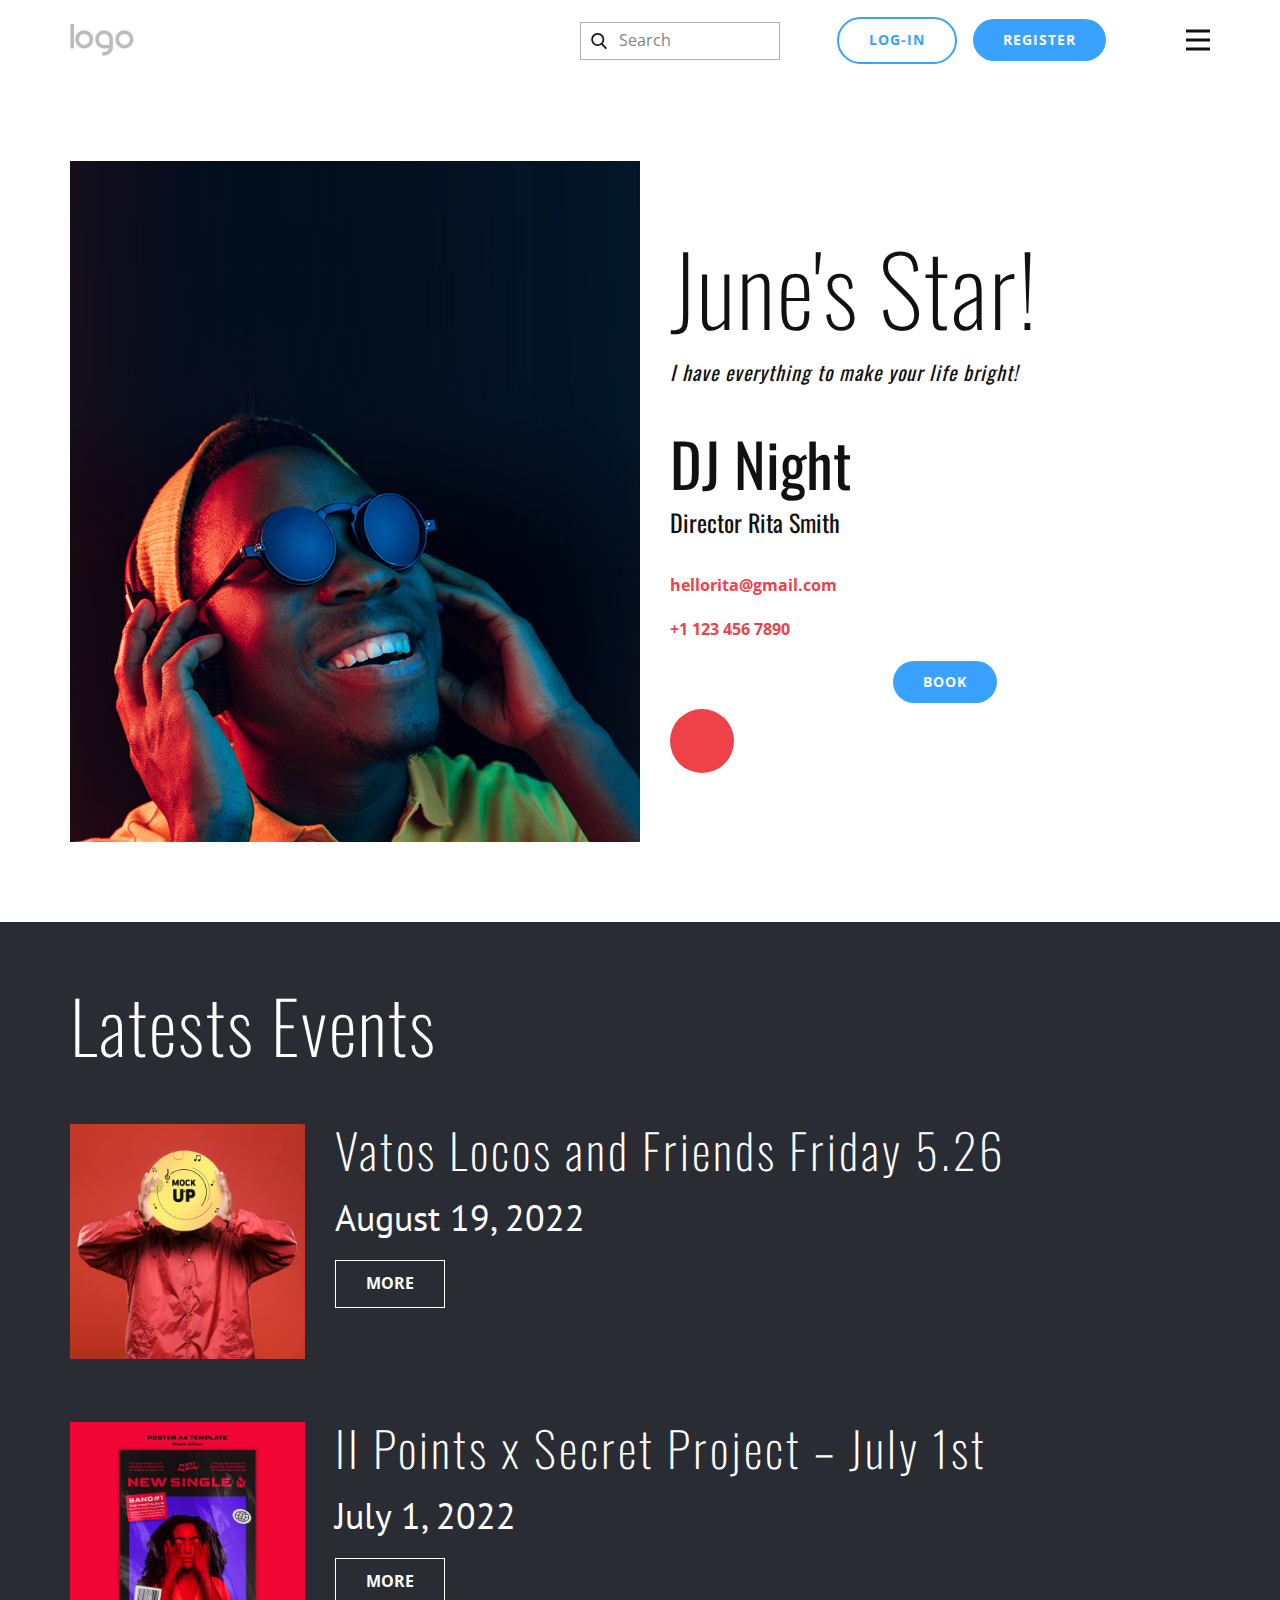
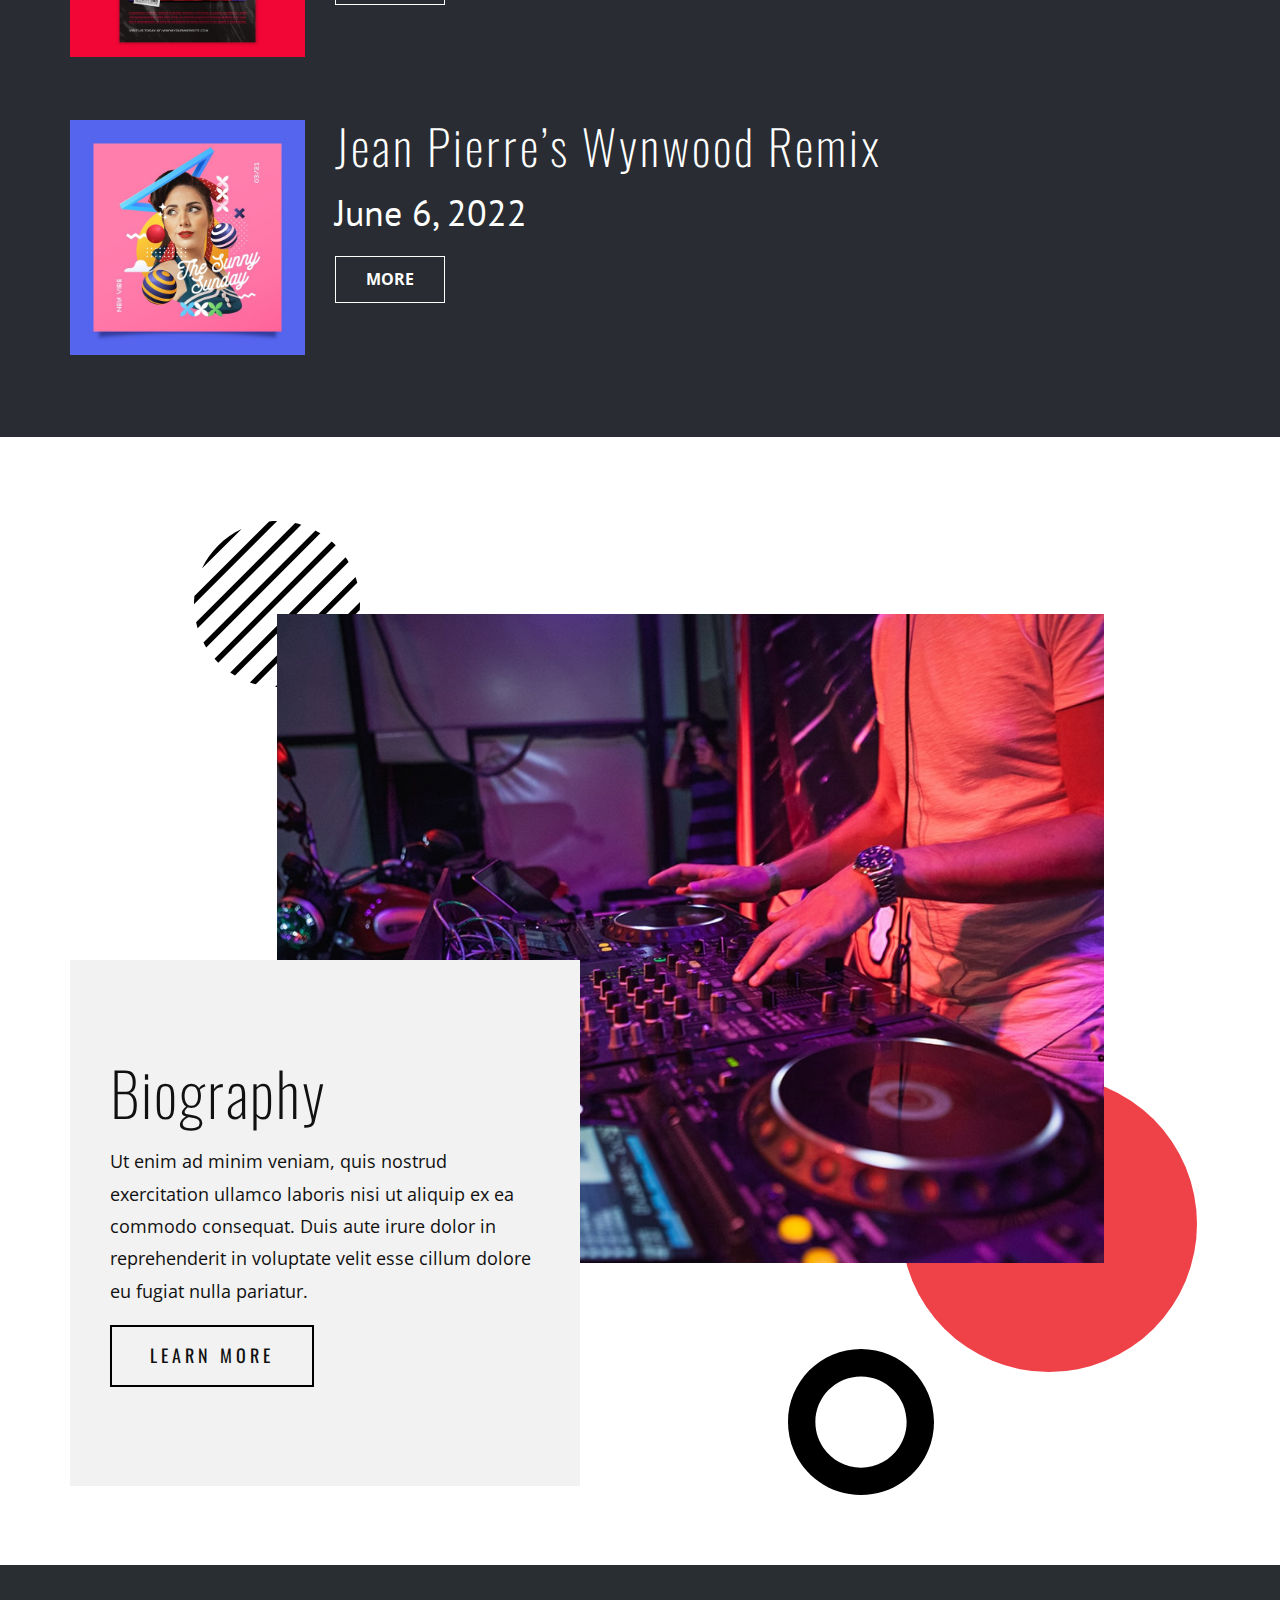
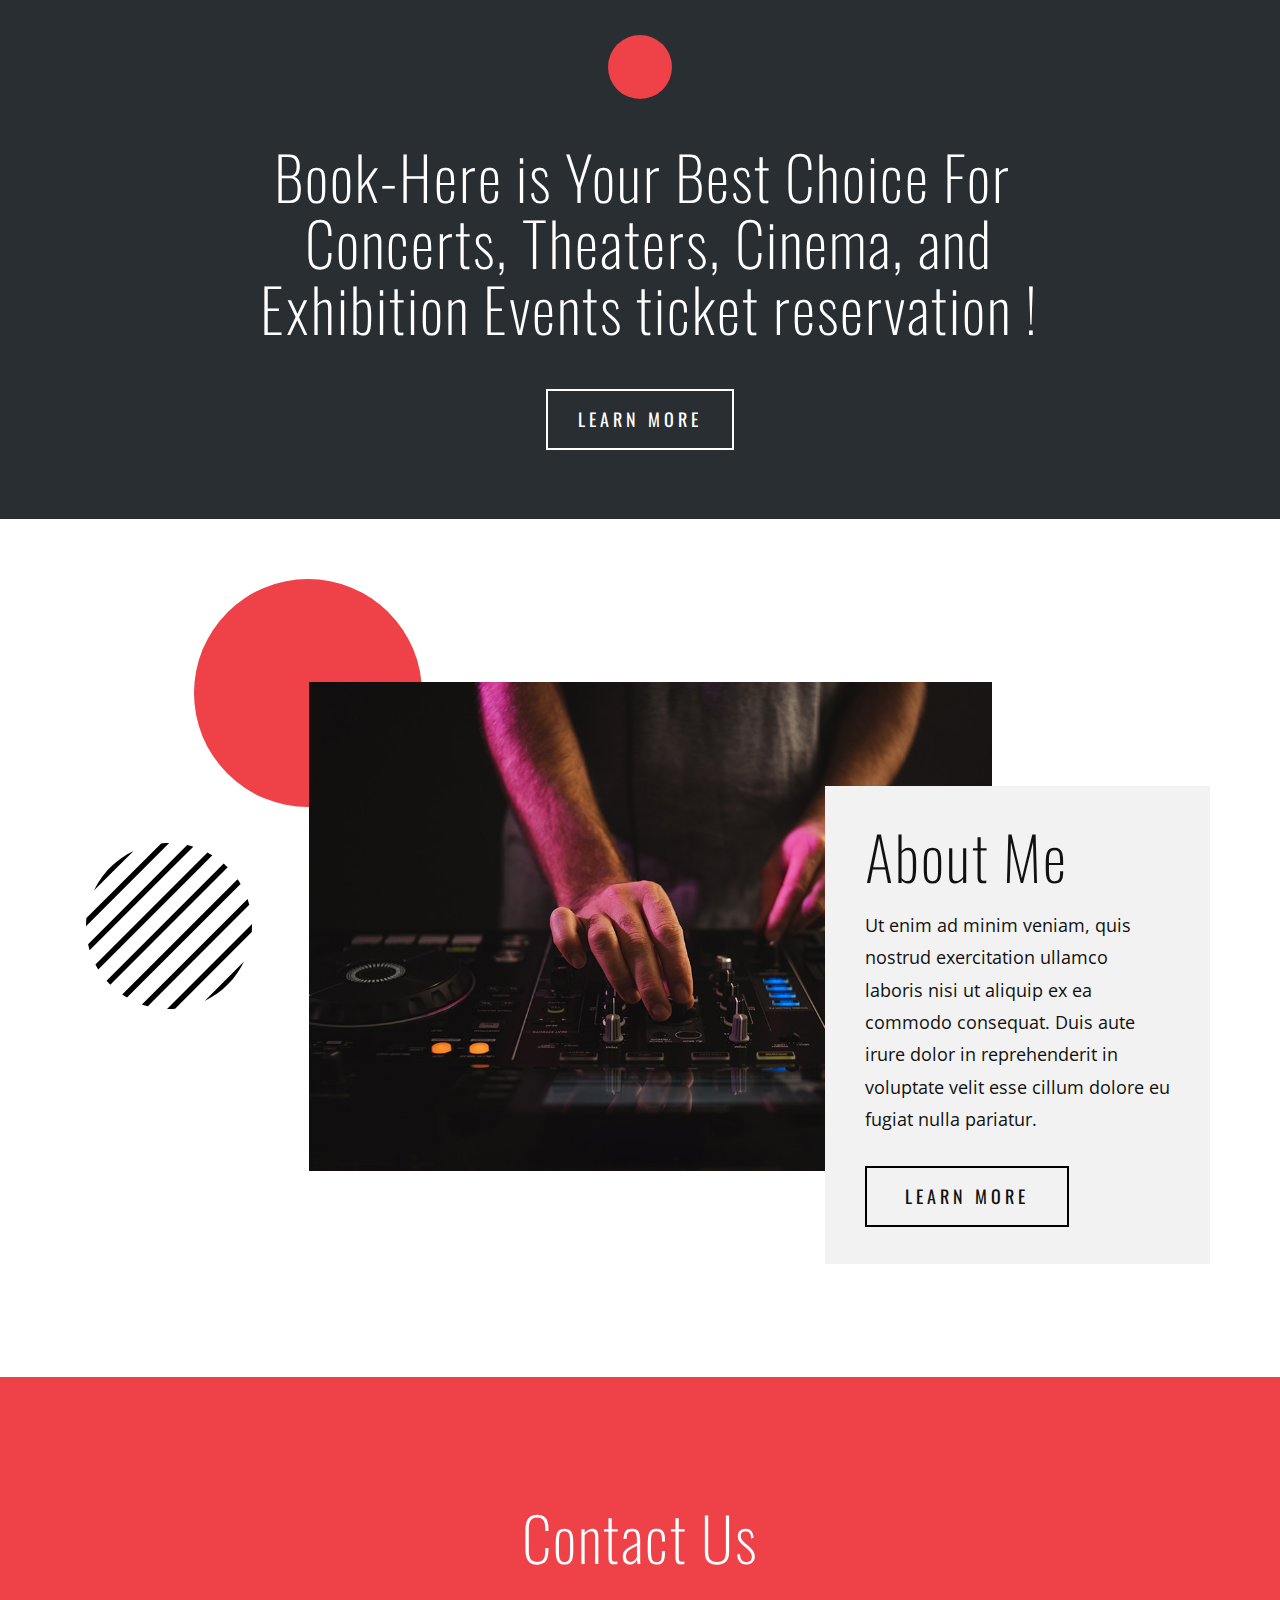
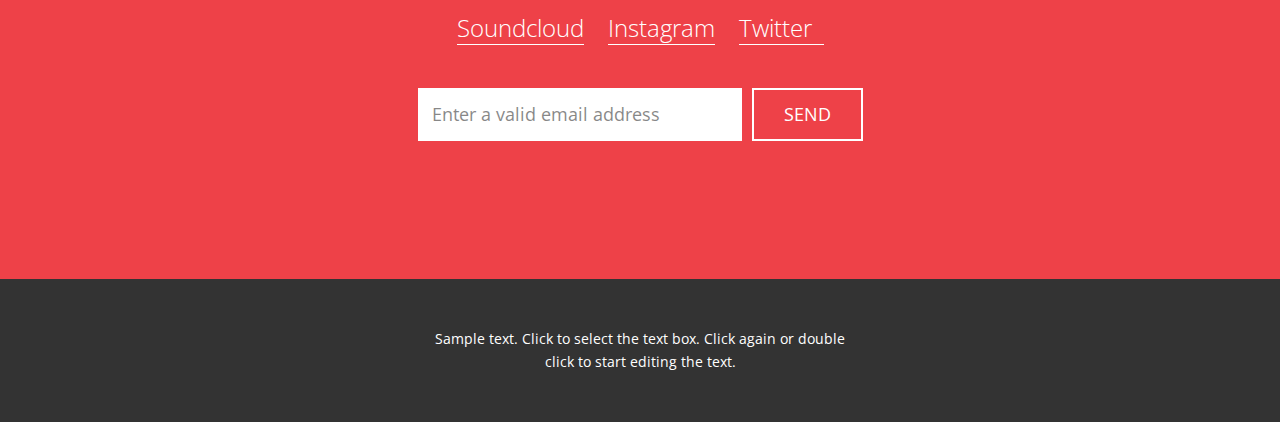
<file: index.html>
<!DOCTYPE html>
<html style="font-size: 16px;">
  <head>
    <meta name="viewport" content="width=device-width, initial-scale=1.0">
    <meta charset="utf-8">
    <meta name="keywords" content="DJ Night, Latests Events, Vatos Locos and Friends Friday 5.26, II Points x Secret Project – May 1st, Jean Pierre’s Wynwood Remix, Biography, DJ Night is Your Best Choice For Luxury Destination Weddings, Private, and Corporate Events, About Me, Contact Us">
    <meta name="description" content="">
    <title>Home</title>
    <link rel="stylesheet" href="index.css" media="screen">
<link rel="stylesheet" href="Home.css" media="screen">
    <script class="u-script" type="text/javascript" src="jquery.js" defer=""></script>
    <script class="u-script" type="text/javascript" src="index.js" defer=""></script>
    <link id="u-theme-google-font" rel="stylesheet" href="https://fonts.googleapis.com/css?family=Oswald:200,300,400,500,600,700|Open+Sans:300,300i,400,400i,500,500i,600,600i,700,700i,800,800i">
    <link id="u-page-google-font" rel="stylesheet" href="https://fonts.googleapis.com/css?family=Oswald:200,300,400,500,600,700|PT+Sans:400,400i,700,700i">
    
    
    
    
    
    
    
    <script type="application/ld+json">{
		"@context": "http://schema.org",
		"@type": "Organization",
		"name": "",
		"logo": "images/default-logo.png"
}</script>
    <meta name="theme-color" content="#39a1ff">
    <meta property="og:title" content="Home">
    <meta property="og:type" content="website">
  </head>
  <body data-home-page="Home.html" data-home-page-title="Home" class="u-body u-xl-mode"><header class="u-clearfix u-header u-header" id="sec-30a6"><div class="u-clearfix u-sheet u-sheet-1">
        <a href="h" class="u-image u-logo u-image-1">
          <img src="images/default-logo.png" class="u-logo-image u-logo-image-1">
        </a>
        <nav class="u-menu u-menu-dropdown u-offcanvas u-menu-1" data-responsive-from="XL">
          <div class="menu-collapse" style="font-size: 1rem; letter-spacing: 0px; font-weight: 500;" wfd-invisible="true">
            <a class="u-button-style u-custom-active-color u-custom-border u-custom-border-color u-custom-hover-color u-custom-left-right-menu-spacing u-custom-padding-bottom u-custom-text-active-color u-custom-text-color u-custom-text-hover-color u-custom-top-bottom-menu-spacing u-nav-link u-text-active-palette-1-base u-text-hover-palette-2-base" href="#" style="background-image: none;">
              <svg class="u-svg-link" viewBox="0 0 24 24"><use xmlns:xlink="http://www.w3.org/1999/xlink" xlink:href="#menu-hamburger"></use></svg>
              <svg class="u-svg-content" version="1.1" id="menu-hamburger" viewBox="0 0 16 16" x="0px" y="0px" xmlns:xlink="http://www.w3.org/1999/xlink" xmlns="http://www.w3.org/2000/svg"><g><rect y="1" width="16" height="2"></rect><rect y="7" width="16" height="2"></rect><rect y="13" width="16" height="2"></rect>
</g></svg>
            </a>
          </div>
          <div class="u-nav-container" wfd-invisible="true">
            <ul class="u-nav u-spacing-2 u-unstyled u-nav-1"><li class="u-nav-item"><a class="u-active-grey-5 u-button-style u-hover-grey-10 u-nav-link u-text-active-grey-90 u-text-grey-90 u-text-hover-grey-90" href="Home.html" style="padding: 10px 20px;">Home</a>
</li><li class="u-nav-item"><a class="u-active-grey-5 u-button-style u-hover-grey-10 u-nav-link u-text-active-grey-90 u-text-grey-90 u-text-hover-grey-90" href="About.html" style="padding: 10px 20px;">About</a>
</li><li class="u-nav-item"><a class="u-active-grey-5 u-button-style u-hover-grey-10 u-nav-link u-text-active-grey-90 u-text-grey-90 u-text-hover-grey-90" href="Contact.html" style="padding: 10px 20px;">Contact</a>
</li><li class="u-nav-item"><a class="u-active-grey-5 u-button-style u-hover-grey-10 u-nav-link u-text-active-grey-90 u-text-grey-90 u-text-hover-grey-90" href="Concert.html" style="padding: 10px 20px;">Concert</a>
</li><li class="u-nav-item"><a class="u-active-grey-5 u-button-style u-hover-grey-10 u-nav-link u-text-active-grey-90 u-text-grey-90 u-text-hover-grey-90" href="Reservation.html" style="padding: 10px 20px;">Reservation</a>
</li></ul>
          </div>
          <div class="u-nav-container-collapse" wfd-invisible="true">
            <div class="u-black u-container-style u-inner-container-layout u-opacity u-opacity-95 u-sidenav">
              <div class="u-inner-container-layout u-sidenav-overflow">
                <div class="u-menu-close"></div>
                <ul class="u-align-center u-nav u-popupmenu-items u-unstyled u-nav-2"><li class="u-nav-item"><a class="u-button-style u-nav-link" href="Home.html" style="padding: 10px 20px;">Home</a>
</li><li class="u-nav-item"><a class="u-button-style u-nav-link" href="About.html" style="padding: 10px 20px;">About</a>
</li><li class="u-nav-item"><a class="u-button-style u-nav-link" href="Contact.html" style="padding: 10px 20px;">Contact</a>
</li><li class="u-nav-item"><a class="u-button-style u-nav-link" href="Concert.html" style="padding: 10px 20px;">Concert</a>
</li><li class="u-nav-item"><a class="u-button-style u-nav-link" href="Reservation.html" style="padding: 10px 20px;">Reservation</a>
</li></ul>
              </div>
            </div>
            <div class="u-black u-menu-overlay u-opacity u-opacity-70" wfd-invisible="true"></div>
          </div>
        </nav>
        <a href="" class="u-btn u-btn-round u-button-style u-hover-palette-1-light-1 u-palette-1-base u-radius-50 u-btn-1">Register</a>
        <a href="" class="u-border-2 u-border-hover-palette-1-base u-border-palette-1-base u-btn u-btn-round u-button-style u-hover-palette-1-base u-none u-radius-50 u-btn-2">Log-in</a>
        <form action="#" method="get" class="u-border-1 u-border-grey-30 u-search u-search-left u-white u-search-1">
          <button class="u-search-button" type="submit">
            <span class="u-search-icon u-spacing-10">
              <svg class="u-svg-link" preserveAspectRatio="xMidYMin slice" viewBox="0 0 56.966 56.966"><use xmlns:xlink="http://www.w3.org/1999/xlink" xlink:href="#svg-ecc0"></use></svg>
              <svg xmlns="http://www.w3.org/2000/svg" xmlns:xlink="http://www.w3.org/1999/xlink" version="1.1" id="svg-ecc0" x="0px" y="0px" viewBox="0 0 56.966 56.966" style="enable-background:new 0 0 56.966 56.966;" xml:space="preserve" class="u-svg-content"><path d="M55.146,51.887L41.588,37.786c3.486-4.144,5.396-9.358,5.396-14.786c0-12.682-10.318-23-23-23s-23,10.318-23,23  s10.318,23,23,23c4.761,0,9.298-1.436,13.177-4.162l13.661,14.208c0.571,0.593,1.339,0.92,2.162,0.92  c0.779,0,1.518-0.297,2.079-0.837C56.255,54.982,56.293,53.08,55.146,51.887z M23.984,6c9.374,0,17,7.626,17,17s-7.626,17-17,17  s-17-7.626-17-17S14.61,6,23.984,6z"></path></svg>
            </span>
          </button>
          <input class="u-search-input" type="search" name="search" value="" placeholder="Search">
        </form>
      </div></header> 
    <section class="u-clearfix u-section-1" id="sec-457f">
      <div class="u-clearfix u-sheet u-sheet-1">
        <div class="u-clearfix u-expanded-width u-layout-wrap u-layout-wrap-1">
          <div class="u-layout">
            <div class="u-layout-row">
              <div class="u-container-style u-image u-layout-cell u-size-30 u-image-1" data-image-width="800" data-image-height="827">
                <div class="u-container-layout u-container-layout-1"></div>
              </div>
              <div class="u-align-left u-container-style u-layout-cell u-size-30 u-layout-cell-2">
                <div class="u-container-layout u-container-layout-2">
                  <h1 class="u-text u-title u-text-1">June's Star!</h1>
                  <h5 class="u-text u-text-body-color u-text-2">I have everything to make your life bright!</h5>
                  <h4 class="u-text u-text-3">DJ Night</h4>
                  <h4 class="u-custom-font u-font-oswald u-text u-text-4">Director Rita Smith</h4>
                  <a href="mailto:ranaberi@gmail.com" class="u-active-none u-btn u-button-style u-hover-none u-none u-text-palette-2-base u-btn-1">hellorita@gmail.com</a>
                  <a href="tel:+905319231902" class="u-active-none u-btn u-button-style u-hover-none u-none u-text-palette-2-base u-btn-2">+1 123 456 7890</a>
                  <a href="" class="u-btn u-btn-round u-button-style u-hover-palette-1-light-1 u-palette-1-base u-radius-50 u-btn-3">BOOK</a>
                  <div class="u-palette-2-base u-shape u-shape-circle u-shape-1"></div>
                </div>
              </div>
            </div>
          </div>
        </div>
      </div>
    </section>
    <section class="u-clearfix u-palette-5-dark-3 u-section-2" id="sec-d14a">
      <div class="u-clearfix u-sheet u-sheet-1">
        <h1 class="u-text u-text-1">Latests Events</h1>
        <div class="u-expanded-width u-list u-list-1">
          <div class="u-repeater u-repeater-1">
            <div class="u-container-style u-list-item u-repeater-item">
              <div class="u-container-layout u-similar-container u-container-layout-1">
                <img src="images/front-view-man-holding-vinyl-disk-his-face-music-store-mock-up_23-2148690557.jpg" alt="" class="u-image u-image-default u-preserve-proportions u-image-1" data-image-width="626" data-image-height="626">
                <h2 class="u-text u-text-2">Vatos Locos and Friends Friday 5.26</h2>
                <h5 class="u-custom-font u-font-pt-sans u-text u-text-3">August 19, 2022</h5>
                <a href="" class="u-active-white u-border-1 u-border-white u-btn u-button-style u-hover-white u-none u-text-active-palette-5-dark-3 u-text-body-alt-color u-text-hover-palette-5-dark-3 u-btn-1">more</a>
              </div>
            </div>
            <div class="u-container-style u-list-item u-repeater-item">
              <div class="u-container-layout u-similar-container u-container-layout-2">
                <img src="images/music-album-new-single-template_23-2148879485.jpg" alt="" class="u-image u-image-default u-preserve-proportions u-image-2" data-image-width="626" data-image-height="626">
                <h2 class="u-text u-text-4">II Points x Secret Project – July 1st</h2>
                <h5 class="u-custom-font u-font-pt-sans u-text u-text-5">July 1, 2022</h5>
                <a href="" class="u-active-white u-border-1 u-border-white u-btn u-button-style u-hover-white u-none u-text-active-palette-5-dark-3 u-text-body-alt-color u-text-hover-palette-5-dark-3 u-btn-2">more</a>
              </div>
            </div>
            <div class="u-container-style u-list-item u-repeater-item">
              <div class="u-container-layout u-similar-container u-container-layout-3">
                <img src="images/square-music-cover-with-vintage-collage_23-2148913436.jpg" alt="" class="u-image u-image-default u-preserve-proportions u-image-3" data-image-width="626" data-image-height="626">
                <h2 class="u-text u-text-6">Jean Pierre’s Wynwood Remix</h2>
                <h5 class="u-custom-font u-font-pt-sans u-text u-text-7">June 6, 2022</h5>
                <a href="" class="u-active-white u-border-1 u-border-white u-btn u-button-style u-hover-white u-none u-text-active-palette-5-dark-3 u-text-body-alt-color u-text-hover-palette-5-dark-3 u-btn-3">more</a>
              </div>
            </div>
          </div>
        </div>
      </div>
    </section>
    <section class="u-align-center u-clearfix u-section-3" id="sec-289b">
      <div class="u-clearfix u-sheet u-sheet-1">
        <div class="u-shape u-shape-svg u-text-black u-shape-1">
          <svg class="u-svg-link" preserveAspectRatio="none" viewBox="0 0 160 160" style=""><use xmlns:xlink="http://www.w3.org/1999/xlink" xlink:href="#svg-2d5e"></use></svg>
          <svg xmlns="http://www.w3.org/2000/svg" xmlns:xlink="http://www.w3.org/1999/xlink" version="1.1" xml:space="preserve" class="u-svg-content" viewBox="0 0 160 160" x="0px" y="0px" id="svg-2d5e"><path d="M114.3,152.3l38-38C144.4,130.9,130.9,144.4,114.3,152.3z M117.1,9.1l-108,108c0.8,1.6,1.7,3.2,2.7,4.8l110-110
	C120.3,10.9,118.7,10,117.1,9.1z M97.5,2L2,97.5c0.4,2,1,4,1.5,5.9l99.9-99.9C101.5,2.9,99.5,2.4,97.5,2z M80,160c2,0,4-0.1,5.9-0.2
	l73.9-73.9c0.1-2,0.2-3.9,0.2-5.9c0-0.6,0-1.2,0-1.9L78.1,160C78.8,160,79.4,160,80,160z M34.9,146.1c1.5,1,3,2,4.6,2.9L149,39.5
	c-0.9-1.6-1.9-3.1-2.9-4.6L34.9,146.1z M132.7,19.8L19.8,132.7c1.2,1.3,2.3,2.6,3.6,3.9L136.6,23.4C135.3,22.2,134,21,132.7,19.8z
	 M59.6,157.4l97.8-97.8c-0.5-1.9-1.1-3.8-1.7-5.7L53.9,155.6C55.8,156.3,57.7,156.9,59.6,157.4z M7.6,45.9L45.9,7.6
	C29.1,15.5,15.5,29.1,7.6,45.9z M80,0c-2.6,0-5.1,0.1-7.6,0.4l-72,72C0.1,74.9,0,77.4,0,80c0,0.1,0,0.2,0,0.2L80.2,0
	C80.2,0,80.1,0,80,0z"></path></svg>
        </div>
        <div class="u-palette-2-base u-preserve-proportions u-shape u-shape-circle u-shape-2"></div>
        <img class="u-image u-image-default u-image-1" data-image-width="1200" data-image-height="800" src="images/-min.jpg">
        <div class="u-align-left u-container-style u-grey-5 u-group u-group-1">
          <div class="u-container-layout u-valign-middle u-container-layout-1">
            <h1 class="u-text u-text-1">Biography</h1>
            <p class="u-text u-text-2">Ut enim ad minim veniam, quis nostrud exercitation ullamco laboris nisi ut aliquip ex ea commodo consequat. Duis aute irure dolor in reprehenderit in voluptate velit esse cillum dolore eu fugiat nulla pariatur.</p>
            <a href="" class="u-active-white u-border-2 u-border-black u-btn u-button-style u-color-scheme-summer-time u-color-style-multicolor-1 u-custom-font u-font-oswald u-hover-black u-none u-text-active-grey-10 u-text-body-color u-text-hover-grey-10 u-btn-1">Learn more</a>
          </div>
        </div>
        <div class="u-shape u-shape-svg u-text-black u-shape-3">
          <svg class="u-svg-link" preserveAspectRatio="none" viewBox="0 0 160 160" style=""><use xmlns:xlink="http://www.w3.org/1999/xlink" xlink:href="#svg-a0bf"></use></svg>
          <svg class="u-svg-content" viewBox="0 0 160 160" x="0px" y="0px" id="svg-a0bf" style="enable-background:new 0 0 160 160;"><path d="M80,30c27.6,0,50,22.4,50,50s-22.4,50-50,50s-50-22.4-50-50S52.4,30,80,30 M80,0C35.8,0,0,35.8,0,80s35.8,80,80,80
	s80-35.8,80-80S124.2,0,80,0L80,0z"></path></svg>
        </div>
      </div>
    </section>
    <section class="u-align-center u-clearfix u-palette-1-dark-3 u-section-4" id="sec-70e7">
      <div class="u-clearfix u-sheet u-valign-middle u-sheet-1">
        <div class="u-palette-2-base u-shape u-shape-circle u-shape-1"></div>
        <h1 class="u-text u-text-1">Book-Here is Your Best Choice For&nbsp; Concerts, Theaters, Cinema, and Exhibition Events ticket reservation !</h1>
        <a href="" class="u-active-white u-border-2 u-border-white u-btn u-button-style u-color-scheme-summer-time u-color-style-multicolor-1 u-custom-font u-font-oswald u-hover-white u-none u-text-active-palette-1-dark-3 u-text-body-alt-color u-text-hover-palette-1-dark-3 u-btn-1">Learn more</a>
      </div>
    </section>
    <section class="u-clearfix u-section-5" id="sec-9164">
      <div class="u-clearfix u-sheet u-sheet-1">
        <div class="u-shape u-shape-svg u-text-black u-shape-1">
          <svg class="u-svg-link" preserveAspectRatio="none" viewBox="0 0 160 160" style=""><use xmlns:xlink="http://www.w3.org/1999/xlink" xlink:href="#svg-db78"></use></svg>
          <svg xmlns="http://www.w3.org/2000/svg" xmlns:xlink="http://www.w3.org/1999/xlink" version="1.1" xml:space="preserve" class="u-svg-content" viewBox="0 0 160 160" x="0px" y="0px" id="svg-db78"><path d="M114.3,152.3l38-38C144.4,130.9,130.9,144.4,114.3,152.3z M117.1,9.1l-108,108c0.8,1.6,1.7,3.2,2.7,4.8l110-110
	C120.3,10.9,118.7,10,117.1,9.1z M97.5,2L2,97.5c0.4,2,1,4,1.5,5.9l99.9-99.9C101.5,2.9,99.5,2.4,97.5,2z M80,160c2,0,4-0.1,5.9-0.2
	l73.9-73.9c0.1-2,0.2-3.9,0.2-5.9c0-0.6,0-1.2,0-1.9L78.1,160C78.8,160,79.4,160,80,160z M34.9,146.1c1.5,1,3,2,4.6,2.9L149,39.5
	c-0.9-1.6-1.9-3.1-2.9-4.6L34.9,146.1z M132.7,19.8L19.8,132.7c1.2,1.3,2.3,2.6,3.6,3.9L136.6,23.4C135.3,22.2,134,21,132.7,19.8z
	 M59.6,157.4l97.8-97.8c-0.5-1.9-1.1-3.8-1.7-5.7L53.9,155.6C55.8,156.3,57.7,156.9,59.6,157.4z M7.6,45.9L45.9,7.6
	C29.1,15.5,15.5,29.1,7.6,45.9z M80,0c-2.6,0-5.1,0.1-7.6,0.4l-72,72C0.1,74.9,0,77.4,0,80c0,0.1,0,0.2,0,0.2L80.2,0
	C80.2,0,80.1,0,80,0z"></path></svg>
        </div>
        <div class="u-palette-2-base u-shape u-shape-circle u-shape-2"></div>
        <img class="u-image u-image-1" src="images/xccccc.jpg" data-image-width="1200" data-image-height="728">
        <div class="u-align-left u-container-style u-grey-5 u-group u-group-1">
          <div class="u-container-layout u-valign-middle u-container-layout-1">
            <h1 class="u-text u-text-1">About Me</h1>
            <p class="u-text u-text-2">Ut enim ad minim veniam, quis nostrud exercitation ullamco laboris nisi ut aliquip ex ea commodo consequat. Duis aute irure dolor in reprehenderit in voluptate velit esse cillum dolore eu fugiat nulla pariatur.</p>
            <a href="" class="u-active-white u-border-2 u-border-black u-btn u-button-style u-color-scheme-summer-time u-color-style-multicolor-1 u-custom-font u-font-oswald u-hover-black u-none u-text-active-grey-10 u-text-body-color u-text-hover-grey-10 u-btn-1">Learn more</a>
          </div>
        </div>
        
      </div>
    </section>
    <section class="u-align-center u-clearfix u-palette-2-base u-section-6" id="sec-1e96">
      <div class="u-clearfix u-sheet u-valign-middle u-sheet-1">
        <h1 class="u-text u-text-1">Contact Us</h1>
        <p class="u-text u-text-2">
          <a href="" class="u-active-none u-border-1 u-border-white u-btn u-button-link u-button-style u-hover-none u-none u-text-body-alt-color u-btn-1">Soundcloud</a>&nbsp; &nbsp; 
          <a href="" class="u-active-none u-border-1 u-border-white u-btn u-button-link u-button-style u-hover-none u-none u-text-body-alt-color u-btn-2">Instagram</a>&nbsp; &nbsp; 
          <a href="" class="u-active-none u-border-1 u-border-white u-btn u-button-link u-button-style u-hover-none u-none u-text-body-alt-color u-btn-3">Twitter&nbsp;&nbsp;</a>
        </p>
        <div class="u-form u-form-1">
          <form action="#" method="POST" class="u-clearfix u-form-horizontal u-form-spacing-10 u-inner-form" style="padding: 10px" source="email" name="form">
            <div class="u-form-email u-form-group">
              <label for="email-3b9a" class="u-form-control-hidden u-label" wfd-invisible="true">Email</label>
              <input type="email" placeholder="Enter a valid email address" id="email-3b9a" name="email" class="u-border-2 u-border-white u-input u-input-rectangle u-white u-input-1" required="">
            </div>
            <div class="u-align-left u-form-group u-form-submit">
              <a href="#" class="u-active-white u-border-2 u-border-white u-btn u-btn-submit u-button-style u-hover-white u-none u-text-active-palette-2-base u-text-body-alt-color u-text-hover-palette-2-base u-btn-4">send</a>
              <input type="submit" value="submit" class="u-form-control-hidden" wfd-invisible="true">
            </div>
            <div class="u-form-send-message u-form-send-success" wfd-invisible="true"> Thank you! Your message has been sent. </div>
            <div class="u-form-send-error u-form-send-message" wfd-invisible="true"> Unable to send your message. Please fix errors then try again. </div>
            <input type="hidden" value="" name="recaptchaResponse">
          </form>
        </div>
      </div>
    </section>
    
    
    <footer class="u-align-center u-clearfix u-footer u-grey-80 u-footer" id="sec-fb57"><div class="u-clearfix u-sheet u-sheet-1">
        <p class="u-small-text u-text u-text-variant u-text-1">Sample text. Click to select the text box. Click again or double click to start editing the text.</p>
      </div></footer>
    
  </body>
</html>
</file>
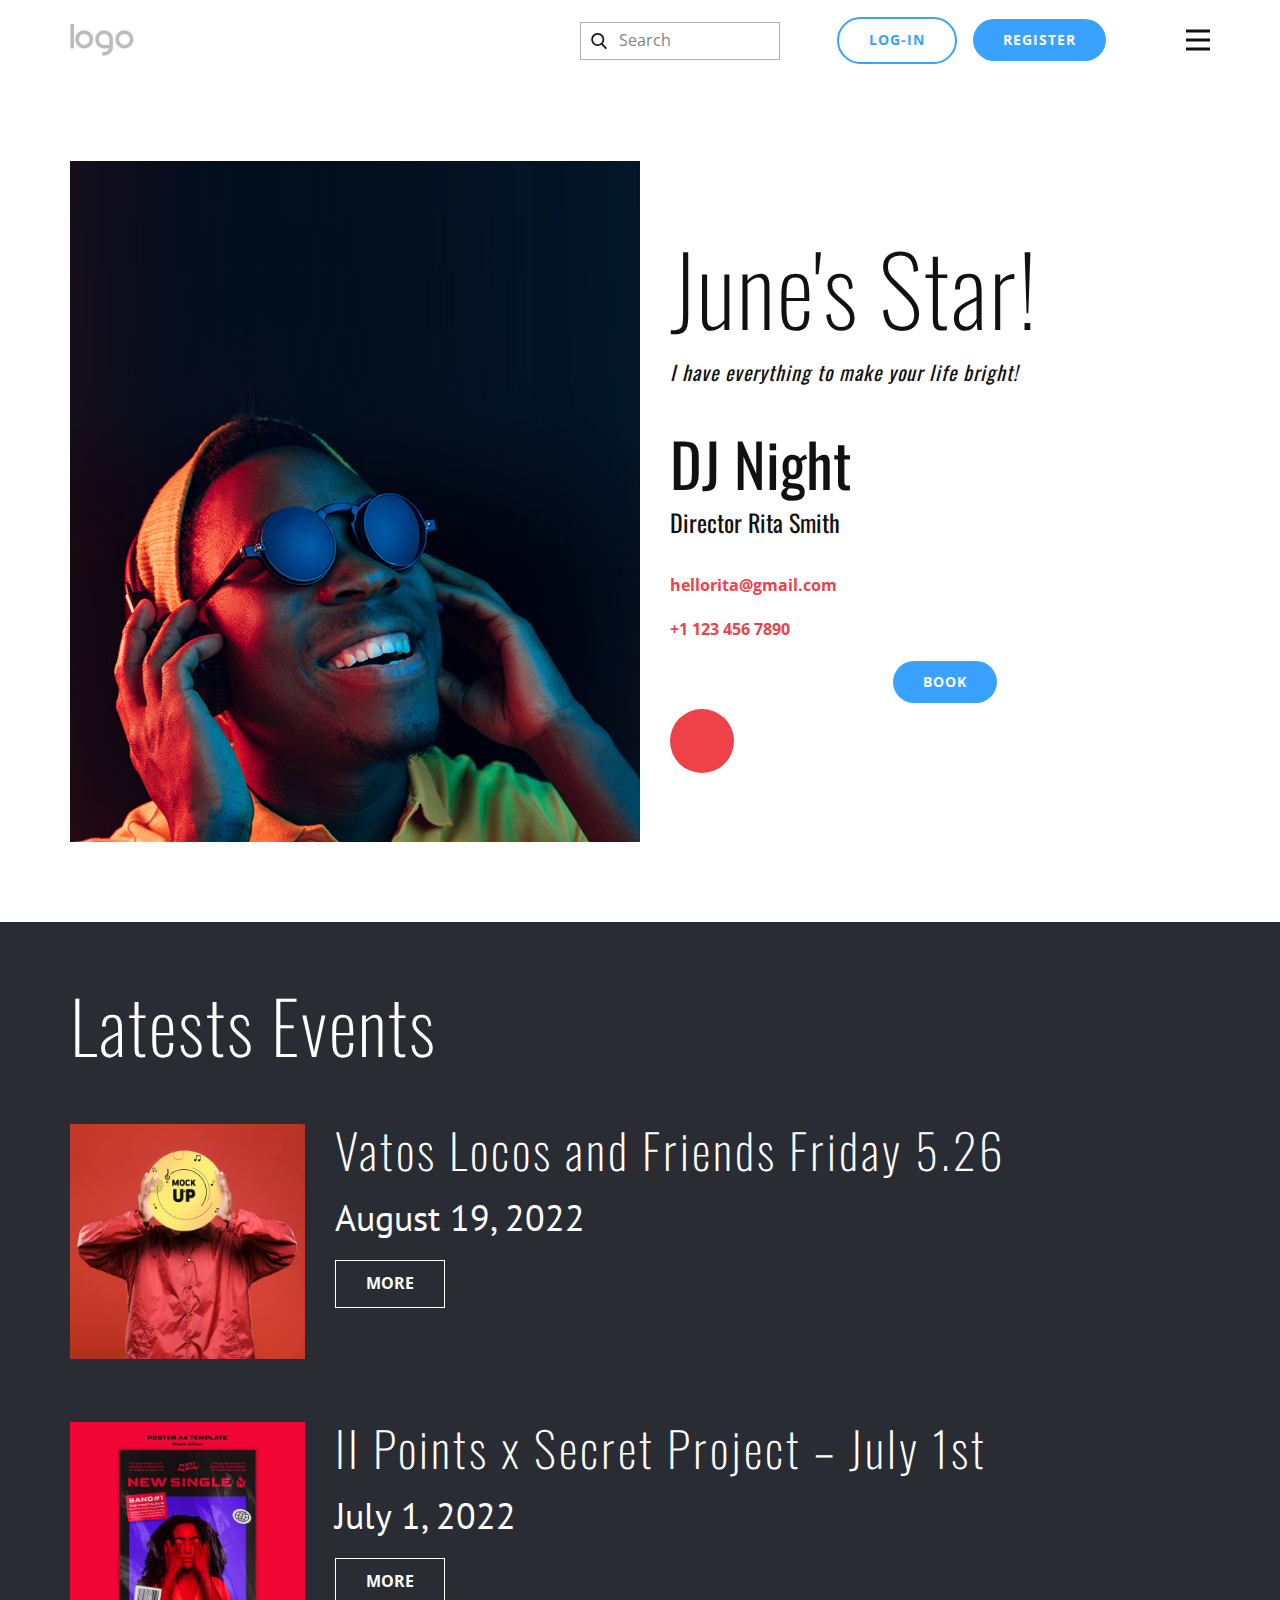
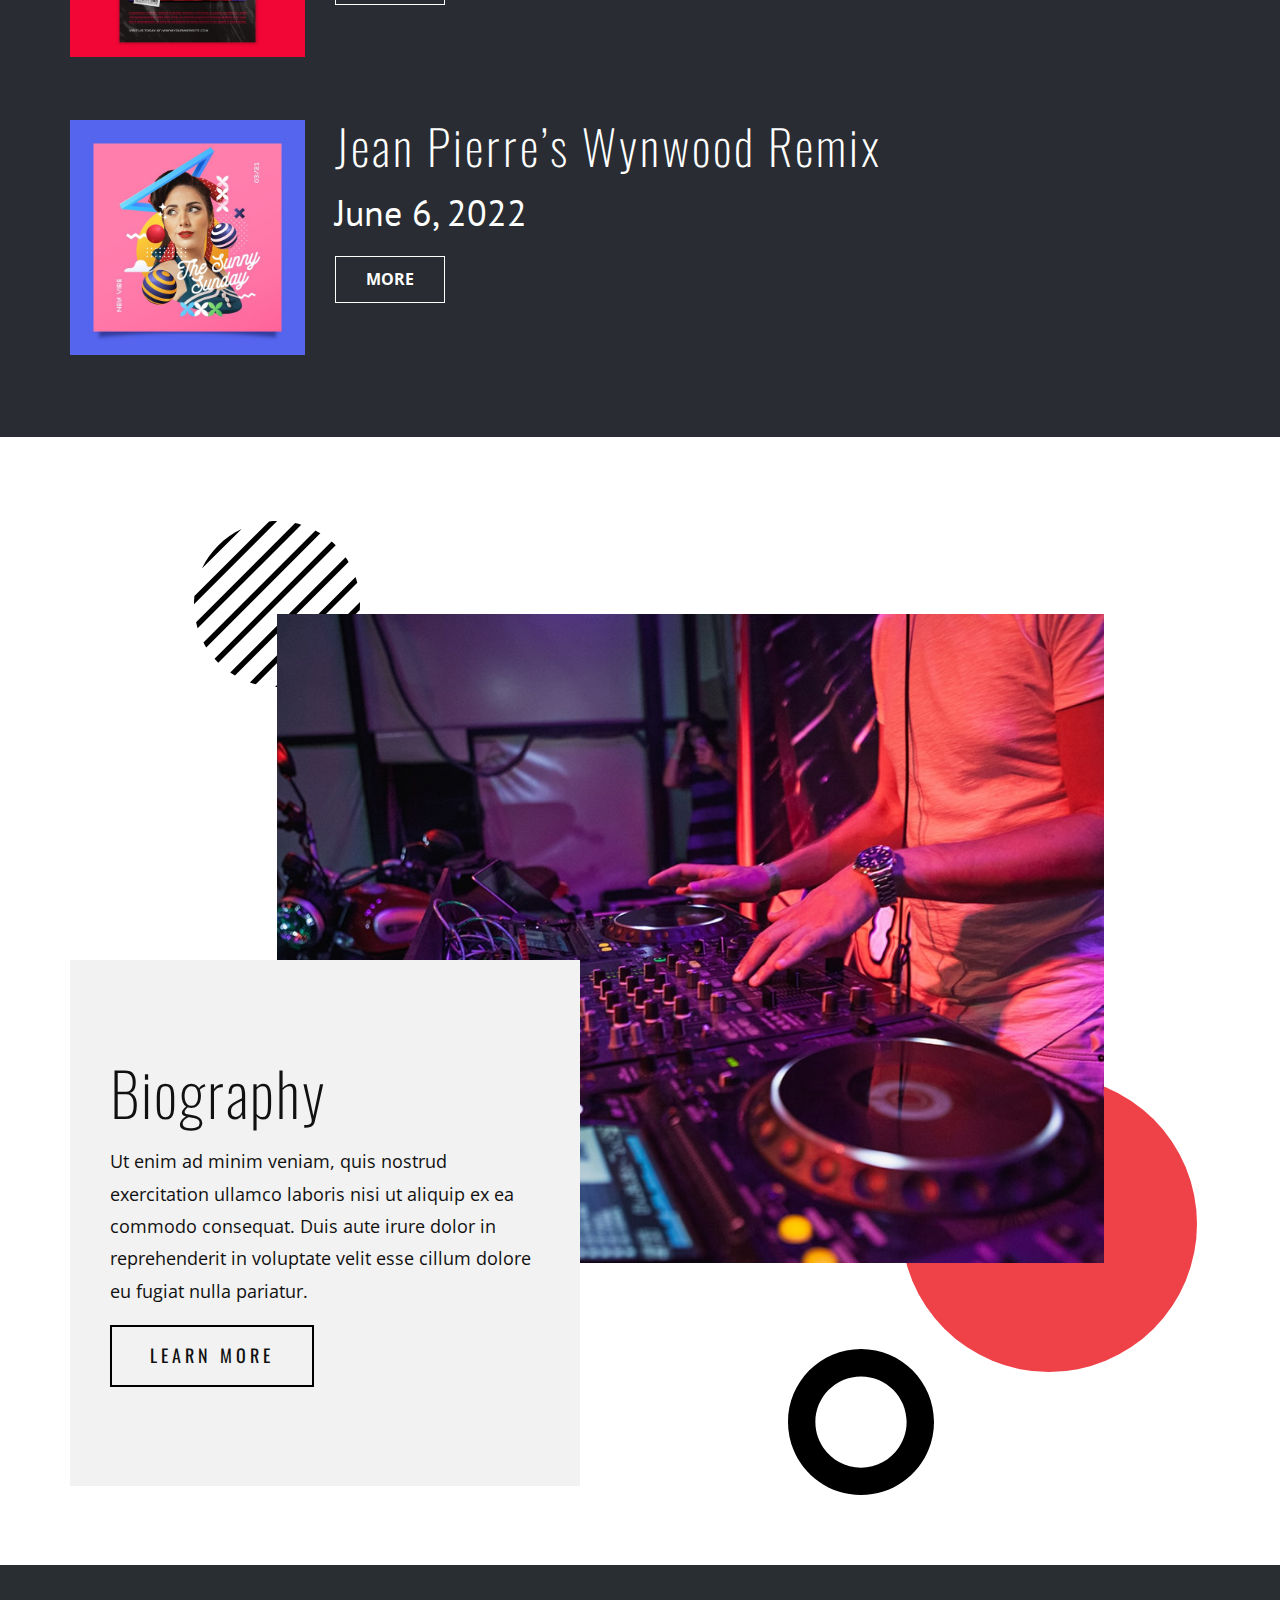
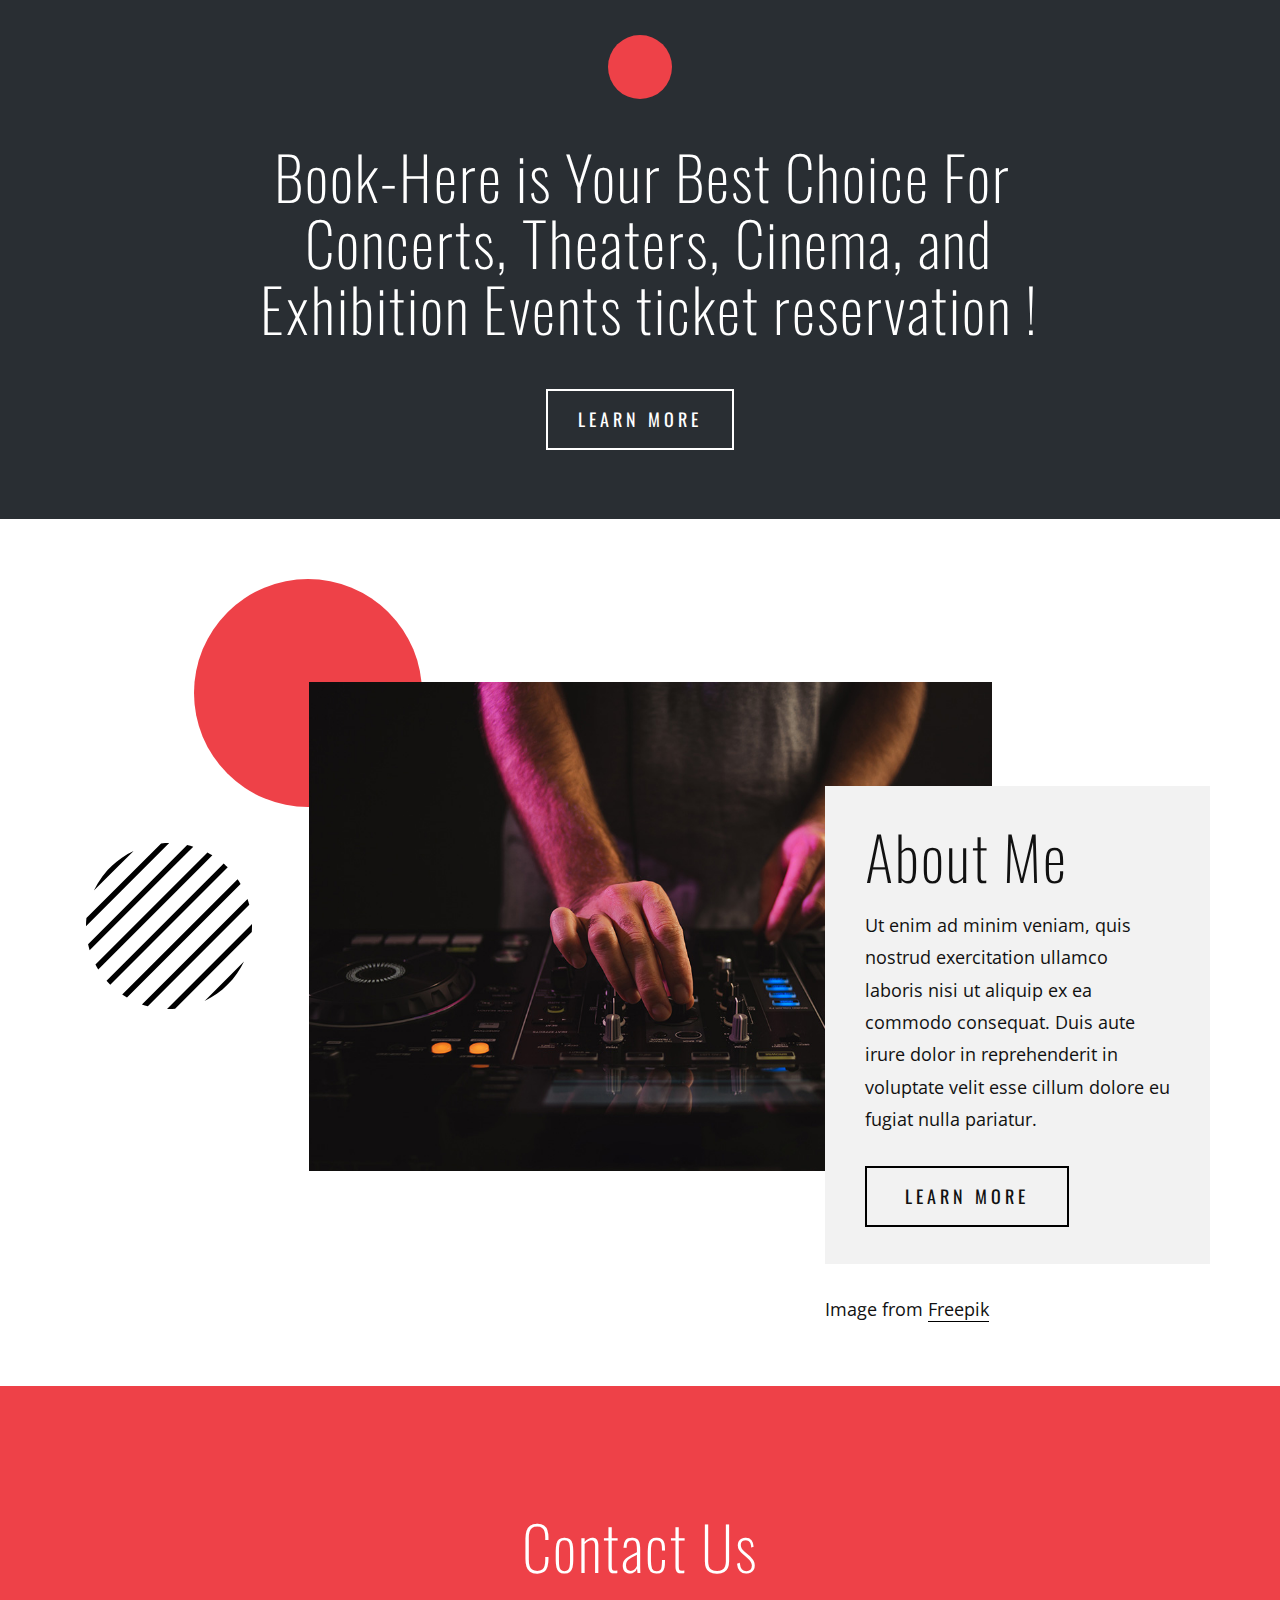
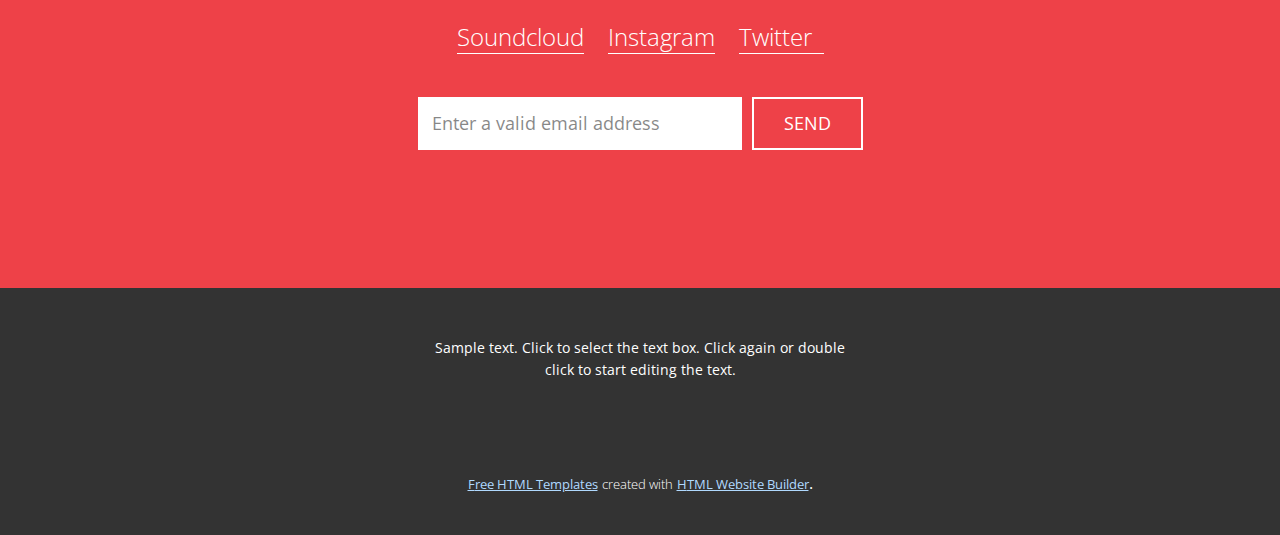
<file: Home.html>
<!DOCTYPE html>
<html style="font-size: 16px;">
  <head>
    <meta name="viewport" content="width=device-width, initial-scale=1.0">
    <meta charset="utf-8">
    <meta name="keywords" content="DJ Night, Latests Events, Vatos Locos and Friends Friday 5.26, II Points x Secret Project – May 1st, Jean Pierre’s Wynwood Remix, Biography, DJ Night is Your Best Choice For Luxury Destination Weddings, Private, and Corporate Events, About Me, Contact Us">
    <meta name="description" content="">
    <title>Home</title>
    <link rel="stylesheet" href="index.css" media="screen">
<link rel="stylesheet" href="Home.css" media="screen">
    <script class="u-script" type="text/javascript" src="jquery.js" defer=""></script>
    <script class="u-script" type="text/javascript" src="index.js" defer=""></script>
    <link id="u-theme-google-font" rel="stylesheet" href="https://fonts.googleapis.com/css?family=Oswald:200,300,400,500,600,700|Open+Sans:300,300i,400,400i,500,500i,600,600i,700,700i,800,800i">
    <link id="u-page-google-font" rel="stylesheet" href="https://fonts.googleapis.com/css?family=Oswald:200,300,400,500,600,700|PT+Sans:400,400i,700,700i">
    
    
    
    
    
    
    
    <script type="application/ld+json">{
		"@context": "http://schema.org",
		"@type": "Organization",
		"name": "",
		"logo": "images/default-logo.png"
}</script>
    <meta name="theme-color" content="#39a1ff">
    <meta property="og:title" content="Home">
    <meta property="og:type" content="website">
  </head>
  <body class="u-body u-xl-mode"><header class="u-clearfix u-header u-header" id="sec-30a6"><div class="u-clearfix u-sheet u-sheet-1">
        <a href="" class="u-image u-logo u-image-1">
          <img src="images/default-logo.png" class="u-logo-image u-logo-image-1">
        </a>
        <nav class="u-menu u-menu-dropdown u-offcanvas u-menu-1" data-responsive-from="XL">
          <div class="menu-collapse" style="font-size: 1rem; letter-spacing: 0px; font-weight: 500;" wfd-invisible="true">
            <a class="u-button-style u-custom-active-color u-custom-border u-custom-border-color u-custom-hover-color u-custom-left-right-menu-spacing u-custom-padding-bottom u-custom-text-active-color u-custom-text-color u-custom-text-hover-color u-custom-top-bottom-menu-spacing u-nav-link u-text-active-palette-1-base u-text-hover-palette-2-base" href="#" style="background-image: none;">
              <svg class="u-svg-link" viewBox="0 0 24 24"><use xmlns:xlink="http://www.w3.org/1999/xlink" xlink:href="#menu-hamburger"></use></svg>
              <svg class="u-svg-content" version="1.1" id="menu-hamburger" viewBox="0 0 16 16" x="0px" y="0px" xmlns:xlink="http://www.w3.org/1999/xlink" xmlns="http://www.w3.org/2000/svg"><g><rect y="1" width="16" height="2"></rect><rect y="7" width="16" height="2"></rect><rect y="13" width="16" height="2"></rect>
</g></svg>
            </a>
          </div>
          <div class="u-nav-container" wfd-invisible="true">
            <ul class="u-nav u-spacing-2 u-unstyled u-nav-1"><li class="u-nav-item"><a class="u-active-grey-5 u-button-style u-hover-grey-10 u-nav-link u-text-active-grey-90 u-text-grey-90 u-text-hover-grey-90" href="Home.html" style="padding: 10px 20px;">Home</a>
</li><li class="u-nav-item"><a class="u-active-grey-5 u-button-style u-hover-grey-10 u-nav-link u-text-active-grey-90 u-text-grey-90 u-text-hover-grey-90" href="About.html" style="padding: 10px 20px;">About</a>
</li><li class="u-nav-item"><a class="u-active-grey-5 u-button-style u-hover-grey-10 u-nav-link u-text-active-grey-90 u-text-grey-90 u-text-hover-grey-90" href="Contact.html" style="padding: 10px 20px;">Contact</a>
</li><li class="u-nav-item"><a class="u-active-grey-5 u-button-style u-hover-grey-10 u-nav-link u-text-active-grey-90 u-text-grey-90 u-text-hover-grey-90" href="Concert.html" style="padding: 10px 20px;">Concert</a>
</li><li class="u-nav-item"><a class="u-active-grey-5 u-button-style u-hover-grey-10 u-nav-link u-text-active-grey-90 u-text-grey-90 u-text-hover-grey-90" href="Theater.html" style="padding: 10px 20px;">Theater</a>
</li></ul>
          </div>
          <div class="u-nav-container-collapse" wfd-invisible="true">
            <div class="u-black u-container-style u-inner-container-layout u-opacity u-opacity-95 u-sidenav">
              <div class="u-inner-container-layout u-sidenav-overflow">
                <div class="u-menu-close"></div>
                <ul class="u-align-center u-nav u-popupmenu-items u-unstyled u-nav-2"><li class="u-nav-item"><a class="u-button-style u-nav-link" href="Home.html" style="padding: 10px 20px;">Home</a>
</li><li class="u-nav-item"><a class="u-button-style u-nav-link" href="About.html" style="padding: 10px 20px;">About</a>
</li><li class="u-nav-item"><a class="u-button-style u-nav-link" href="Contact.html" style="padding: 10px 20px;">Contact</a>
</li><li class="u-nav-item"><a class="u-button-style u-nav-link" href="Concert.html" style="padding: 10px 20px;">Concert</a>
</li><li class="u-nav-item"><a class="u-button-style u-nav-link" href="Theater.html" style="padding: 10px 20px;">Theater</a>
</li></ul>
              </div>
            </div>
            <div class="u-black u-menu-overlay u-opacity u-opacity-70" wfd-invisible="true"></div>
          </div>
        </nav>
        <a href="" class="u-btn u-btn-round u-button-style u-hover-palette-1-light-1 u-palette-1-base u-radius-50 u-btn-1">Register</a>
        <a href="" class="u-border-2 u-border-hover-palette-1-base u-border-palette-1-base u-btn u-btn-round u-button-style u-hover-palette-1-base u-none u-radius-50 u-btn-2">Log-in</a>
        <form action="#" method="get" class="u-border-1 u-border-grey-30 u-search u-search-left u-white u-search-1">
          <button class="u-search-button" type="submit">
            <span class="u-search-icon u-spacing-10">
              <svg class="u-svg-link" preserveAspectRatio="xMidYMin slice" viewBox="0 0 56.966 56.966"><use xmlns:xlink="http://www.w3.org/1999/xlink" xlink:href="#svg-ecc0"></use></svg>
              <svg xmlns="http://www.w3.org/2000/svg" xmlns:xlink="http://www.w3.org/1999/xlink" version="1.1" id="svg-ecc0" x="0px" y="0px" viewBox="0 0 56.966 56.966" style="enable-background:new 0 0 56.966 56.966;" xml:space="preserve" class="u-svg-content"><path d="M55.146,51.887L41.588,37.786c3.486-4.144,5.396-9.358,5.396-14.786c0-12.682-10.318-23-23-23s-23,10.318-23,23  s10.318,23,23,23c4.761,0,9.298-1.436,13.177-4.162l13.661,14.208c0.571,0.593,1.339,0.92,2.162,0.92  c0.779,0,1.518-0.297,2.079-0.837C56.255,54.982,56.293,53.08,55.146,51.887z M23.984,6c9.374,0,17,7.626,17,17s-7.626,17-17,17  s-17-7.626-17-17S14.61,6,23.984,6z"></path></svg>
            </span>
          </button>
          <input class="u-search-input" type="search" name="search" value="" placeholder="Search">
        </form>
      </div></header> 
    <section class="u-clearfix u-section-1" id="sec-457f">
      <div class="u-clearfix u-sheet u-sheet-1">
        <div class="u-clearfix u-expanded-width u-layout-wrap u-layout-wrap-1">
          <div class="u-layout">
            <div class="u-layout-row">
              <div class="u-container-style u-image u-layout-cell u-size-30 u-image-1" data-image-width="800" data-image-height="827">
                <div class="u-container-layout u-container-layout-1"></div>
              </div>
              <div class="u-align-left u-container-style u-layout-cell u-size-30 u-layout-cell-2">
                <div class="u-container-layout u-container-layout-2">
                  <h1 class="u-text u-title u-text-1">June's Star!</h1>
                  <h5 class="u-text u-text-body-color u-text-2">I have everything to make your life bright!</h5>
                  <h4 class="u-text u-text-3">DJ Night</h4>
                  <h4 class="u-custom-font u-font-oswald u-text u-text-4">Director Rita Smith</h4>
                  <a href="mailto:hellorita@gmail.com" class="u-active-none u-btn u-button-style u-hover-none u-none u-text-palette-2-base u-btn-1">hellorita@gmail.com</a>
                  <a href="tel:+11234567890" class="u-active-none u-btn u-button-style u-hover-none u-none u-text-palette-2-base u-btn-2">+1 123 456 7890</a>
                  <a href="" class="u-btn u-btn-round u-button-style u-hover-palette-1-light-1 u-palette-1-base u-radius-50 u-btn-3">BOOK</a>
                  <div class="u-palette-2-base u-shape u-shape-circle u-shape-1"></div>
                </div>
              </div>
            </div>
          </div>
        </div>
      </div>
    </section>
    <section class="u-clearfix u-palette-5-dark-3 u-section-2" id="sec-d14a">
      <div class="u-clearfix u-sheet u-sheet-1">
        <h1 class="u-text u-text-1">Latests Events</h1>
        <div class="u-expanded-width u-list u-list-1">
          <div class="u-repeater u-repeater-1">
            <div class="u-container-style u-list-item u-repeater-item">
              <div class="u-container-layout u-similar-container u-container-layout-1">
                <img src="images/front-view-man-holding-vinyl-disk-his-face-music-store-mock-up_23-2148690557.jpg" alt="" class="u-image u-image-default u-preserve-proportions u-image-1" data-image-width="626" data-image-height="626">
                <h2 class="u-text u-text-2">Vatos Locos and Friends Friday 5.26</h2>
                <h5 class="u-custom-font u-font-pt-sans u-text u-text-3">August 19, 2022</h5>
                <a href="" class="u-active-white u-border-1 u-border-white u-btn u-button-style u-hover-white u-none u-text-active-palette-5-dark-3 u-text-body-alt-color u-text-hover-palette-5-dark-3 u-btn-1">more</a>
              </div>
            </div>
            <div class="u-container-style u-list-item u-repeater-item">
              <div class="u-container-layout u-similar-container u-container-layout-2">
                <img src="images/music-album-new-single-template_23-2148879485.jpg" alt="" class="u-image u-image-default u-preserve-proportions u-image-2" data-image-width="626" data-image-height="626">
                <h2 class="u-text u-text-4">II Points x Secret Project – July 1st</h2>
                <h5 class="u-custom-font u-font-pt-sans u-text u-text-5">July 1, 2022</h5>
                <a href="" class="u-active-white u-border-1 u-border-white u-btn u-button-style u-hover-white u-none u-text-active-palette-5-dark-3 u-text-body-alt-color u-text-hover-palette-5-dark-3 u-btn-2">more</a>
              </div>
            </div>
            <div class="u-container-style u-list-item u-repeater-item">
              <div class="u-container-layout u-similar-container u-container-layout-3">
                <img src="images/square-music-cover-with-vintage-collage_23-2148913436.jpg" alt="" class="u-image u-image-default u-preserve-proportions u-image-3" data-image-width="626" data-image-height="626">
                <h2 class="u-text u-text-6">Jean Pierre’s Wynwood Remix</h2>
                <h5 class="u-custom-font u-font-pt-sans u-text u-text-7">June 6, 2022</h5>
                <a href="" class="u-active-white u-border-1 u-border-white u-btn u-button-style u-hover-white u-none u-text-active-palette-5-dark-3 u-text-body-alt-color u-text-hover-palette-5-dark-3 u-btn-3">more</a>
              </div>
            </div>
          </div>
        </div>
      </div>
    </section>
    <section class="u-align-center u-clearfix u-section-3" id="sec-289b">
      <div class="u-clearfix u-sheet u-sheet-1">
        <div class="u-shape u-shape-svg u-text-black u-shape-1">
          <svg class="u-svg-link" preserveAspectRatio="none" viewBox="0 0 160 160" style=""><use xmlns:xlink="http://www.w3.org/1999/xlink" xlink:href="#svg-2d5e"></use></svg>
          <svg xmlns="http://www.w3.org/2000/svg" xmlns:xlink="http://www.w3.org/1999/xlink" version="1.1" xml:space="preserve" class="u-svg-content" viewBox="0 0 160 160" x="0px" y="0px" id="svg-2d5e"><path d="M114.3,152.3l38-38C144.4,130.9,130.9,144.4,114.3,152.3z M117.1,9.1l-108,108c0.8,1.6,1.7,3.2,2.7,4.8l110-110
	C120.3,10.9,118.7,10,117.1,9.1z M97.5,2L2,97.5c0.4,2,1,4,1.5,5.9l99.9-99.9C101.5,2.9,99.5,2.4,97.5,2z M80,160c2,0,4-0.1,5.9-0.2
	l73.9-73.9c0.1-2,0.2-3.9,0.2-5.9c0-0.6,0-1.2,0-1.9L78.1,160C78.8,160,79.4,160,80,160z M34.9,146.1c1.5,1,3,2,4.6,2.9L149,39.5
	c-0.9-1.6-1.9-3.1-2.9-4.6L34.9,146.1z M132.7,19.8L19.8,132.7c1.2,1.3,2.3,2.6,3.6,3.9L136.6,23.4C135.3,22.2,134,21,132.7,19.8z
	 M59.6,157.4l97.8-97.8c-0.5-1.9-1.1-3.8-1.7-5.7L53.9,155.6C55.8,156.3,57.7,156.9,59.6,157.4z M7.6,45.9L45.9,7.6
	C29.1,15.5,15.5,29.1,7.6,45.9z M80,0c-2.6,0-5.1,0.1-7.6,0.4l-72,72C0.1,74.9,0,77.4,0,80c0,0.1,0,0.2,0,0.2L80.2,0
	C80.2,0,80.1,0,80,0z"></path></svg>
        </div>
        <div class="u-palette-2-base u-preserve-proportions u-shape u-shape-circle u-shape-2"></div>
        <img class="u-image u-image-default u-image-1" data-image-width="1200" data-image-height="800" src="images/-min.jpg">
        <div class="u-align-left u-container-style u-grey-5 u-group u-group-1">
          <div class="u-container-layout u-valign-middle u-container-layout-1">
            <h1 class="u-text u-text-1">Biography</h1>
            <p class="u-text u-text-2">Ut enim ad minim veniam, quis nostrud exercitation ullamco laboris nisi ut aliquip ex ea commodo consequat. Duis aute irure dolor in reprehenderit in voluptate velit esse cillum dolore eu fugiat nulla pariatur.</p>
            <a href="" class="u-active-white u-border-2 u-border-black u-btn u-button-style u-color-scheme-summer-time u-color-style-multicolor-1 u-custom-font u-font-oswald u-hover-black u-none u-text-active-grey-10 u-text-body-color u-text-hover-grey-10 u-btn-1">Learn more</a>
          </div>
        </div>
        <div class="u-shape u-shape-svg u-text-black u-shape-3">
          <svg class="u-svg-link" preserveAspectRatio="none" viewBox="0 0 160 160" style=""><use xmlns:xlink="http://www.w3.org/1999/xlink" xlink:href="#svg-a0bf"></use></svg>
          <svg class="u-svg-content" viewBox="0 0 160 160" x="0px" y="0px" id="svg-a0bf" style="enable-background:new 0 0 160 160;"><path d="M80,30c27.6,0,50,22.4,50,50s-22.4,50-50,50s-50-22.4-50-50S52.4,30,80,30 M80,0C35.8,0,0,35.8,0,80s35.8,80,80,80
	s80-35.8,80-80S124.2,0,80,0L80,0z"></path></svg>
        </div>
      </div>
    </section>
    <section class="u-align-center u-clearfix u-palette-1-dark-3 u-section-4" id="sec-70e7">
      <div class="u-clearfix u-sheet u-valign-middle u-sheet-1">
        <div class="u-palette-2-base u-shape u-shape-circle u-shape-1"></div>
        <h1 class="u-text u-text-1">Book-Here is Your Best Choice For&nbsp; Concerts, Theaters, Cinema, and Exhibition Events ticket reservation !</h1>
        <a href="" class="u-active-white u-border-2 u-border-white u-btn u-button-style u-color-scheme-summer-time u-color-style-multicolor-1 u-custom-font u-font-oswald u-hover-white u-none u-text-active-palette-1-dark-3 u-text-body-alt-color u-text-hover-palette-1-dark-3 u-btn-1">Learn more</a>
      </div>
    </section>
    <section class="u-clearfix u-section-5" id="sec-9164">
      <div class="u-clearfix u-sheet u-sheet-1">
        <div class="u-shape u-shape-svg u-text-black u-shape-1">
          <svg class="u-svg-link" preserveAspectRatio="none" viewBox="0 0 160 160" style=""><use xmlns:xlink="http://www.w3.org/1999/xlink" xlink:href="#svg-db78"></use></svg>
          <svg xmlns="http://www.w3.org/2000/svg" xmlns:xlink="http://www.w3.org/1999/xlink" version="1.1" xml:space="preserve" class="u-svg-content" viewBox="0 0 160 160" x="0px" y="0px" id="svg-db78"><path d="M114.3,152.3l38-38C144.4,130.9,130.9,144.4,114.3,152.3z M117.1,9.1l-108,108c0.8,1.6,1.7,3.2,2.7,4.8l110-110
	C120.3,10.9,118.7,10,117.1,9.1z M97.5,2L2,97.5c0.4,2,1,4,1.5,5.9l99.9-99.9C101.5,2.9,99.5,2.4,97.5,2z M80,160c2,0,4-0.1,5.9-0.2
	l73.9-73.9c0.1-2,0.2-3.9,0.2-5.9c0-0.6,0-1.2,0-1.9L78.1,160C78.8,160,79.4,160,80,160z M34.9,146.1c1.5,1,3,2,4.6,2.9L149,39.5
	c-0.9-1.6-1.9-3.1-2.9-4.6L34.9,146.1z M132.7,19.8L19.8,132.7c1.2,1.3,2.3,2.6,3.6,3.9L136.6,23.4C135.3,22.2,134,21,132.7,19.8z
	 M59.6,157.4l97.8-97.8c-0.5-1.9-1.1-3.8-1.7-5.7L53.9,155.6C55.8,156.3,57.7,156.9,59.6,157.4z M7.6,45.9L45.9,7.6
	C29.1,15.5,15.5,29.1,7.6,45.9z M80,0c-2.6,0-5.1,0.1-7.6,0.4l-72,72C0.1,74.9,0,77.4,0,80c0,0.1,0,0.2,0,0.2L80.2,0
	C80.2,0,80.1,0,80,0z"></path></svg>
        </div>
        <div class="u-palette-2-base u-shape u-shape-circle u-shape-2"></div>
        <img class="u-image u-image-1" src="images/xccccc.jpg" data-image-width="1200" data-image-height="728">
        <div class="u-align-left u-container-style u-grey-5 u-group u-group-1">
          <div class="u-container-layout u-valign-middle u-container-layout-1">
            <h1 class="u-text u-text-1">About Me</h1>
            <p class="u-text u-text-2">Ut enim ad minim veniam, quis nostrud exercitation ullamco laboris nisi ut aliquip ex ea commodo consequat. Duis aute irure dolor in reprehenderit in voluptate velit esse cillum dolore eu fugiat nulla pariatur.</p>
            <a href="" class="u-active-white u-border-2 u-border-black u-btn u-button-style u-color-scheme-summer-time u-color-style-multicolor-1 u-custom-font u-font-oswald u-hover-black u-none u-text-active-grey-10 u-text-body-color u-text-hover-grey-10 u-btn-1">Learn more</a>
          </div>
        </div>
        <p class="u-text u-text-3">Image from <a href="https://www.freepik.com/photos/music" class="u-active-none u-border-1 u-border-black u-btn u-button-link u-button-style u-hover-none u-none u-text-body-color u-btn-2" target="_blank">Freepik</a>
        </p>
      </div>
    </section>
    <section class="u-align-center u-clearfix u-palette-2-base u-section-6" id="sec-1e96">
      <div class="u-clearfix u-sheet u-valign-middle u-sheet-1">
        <h1 class="u-text u-text-1">Contact Us</h1>
        <p class="u-text u-text-2">
          <a href="" class="u-active-none u-border-1 u-border-white u-btn u-button-link u-button-style u-hover-none u-none u-text-body-alt-color u-btn-1">Soundcloud</a>&nbsp; &nbsp; 
          <a href="" class="u-active-none u-border-1 u-border-white u-btn u-button-link u-button-style u-hover-none u-none u-text-body-alt-color u-btn-2">Instagram</a>&nbsp; &nbsp; 
          <a href="" class="u-active-none u-border-1 u-border-white u-btn u-button-link u-button-style u-hover-none u-none u-text-body-alt-color u-btn-3">Twitter&nbsp;&nbsp;</a>
        </p>
        <div class="u-form u-form-1">
          <form action="#" method="POST" class="u-clearfix u-form-horizontal u-form-spacing-10 u-inner-form" style="padding: 10px" source="email" name="form">
            <div class="u-form-email u-form-group">
              <label for="email-3b9a" class="u-form-control-hidden u-label" wfd-invisible="true">Email</label>
              <input type="email" placeholder="Enter a valid email address" id="email-3b9a" name="email" class="u-border-2 u-border-white u-input u-input-rectangle u-white u-input-1" required="">
            </div>
            <div class="u-align-left u-form-group u-form-submit">
              <a href="#" class="u-active-white u-border-2 u-border-white u-btn u-btn-submit u-button-style u-hover-white u-none u-text-active-palette-2-base u-text-body-alt-color u-text-hover-palette-2-base u-btn-4">send</a>
              <input type="submit" value="submit" class="u-form-control-hidden" wfd-invisible="true">
            </div>
            <div class="u-form-send-message u-form-send-success" wfd-invisible="true"> Thank you! Your message has been sent. </div>
            <div class="u-form-send-error u-form-send-message" wfd-invisible="true"> Unable to send your message. Please fix errors then try again. </div>
            <input type="hidden" value="" name="recaptchaResponse">
          </form>
        </div>
      </div>
    </section>
    
    
    <footer class="u-align-center u-clearfix u-footer u-grey-80 u-footer" id="sec-fb57"><div class="u-clearfix u-sheet u-sheet-1">
        <p class="u-small-text u-text u-text-variant u-text-1">Sample text. Click to select the text box. Click again or double click to start editing the text.</p>
      </div></footer>
    <section class="u-backlink u-clearfix u-grey-80">
      <a class="u-link" href="" target="_blank">
        <span>Free HTML Templates</span>
      </a>
      <p class="u-text">
        <span>created with</span>
      </p>
      <a class="u-link" href="" target="_blank">
        <span>HTML Website Builder</span>
      </a>. 
    </section>
  </body>
</html>
</file>
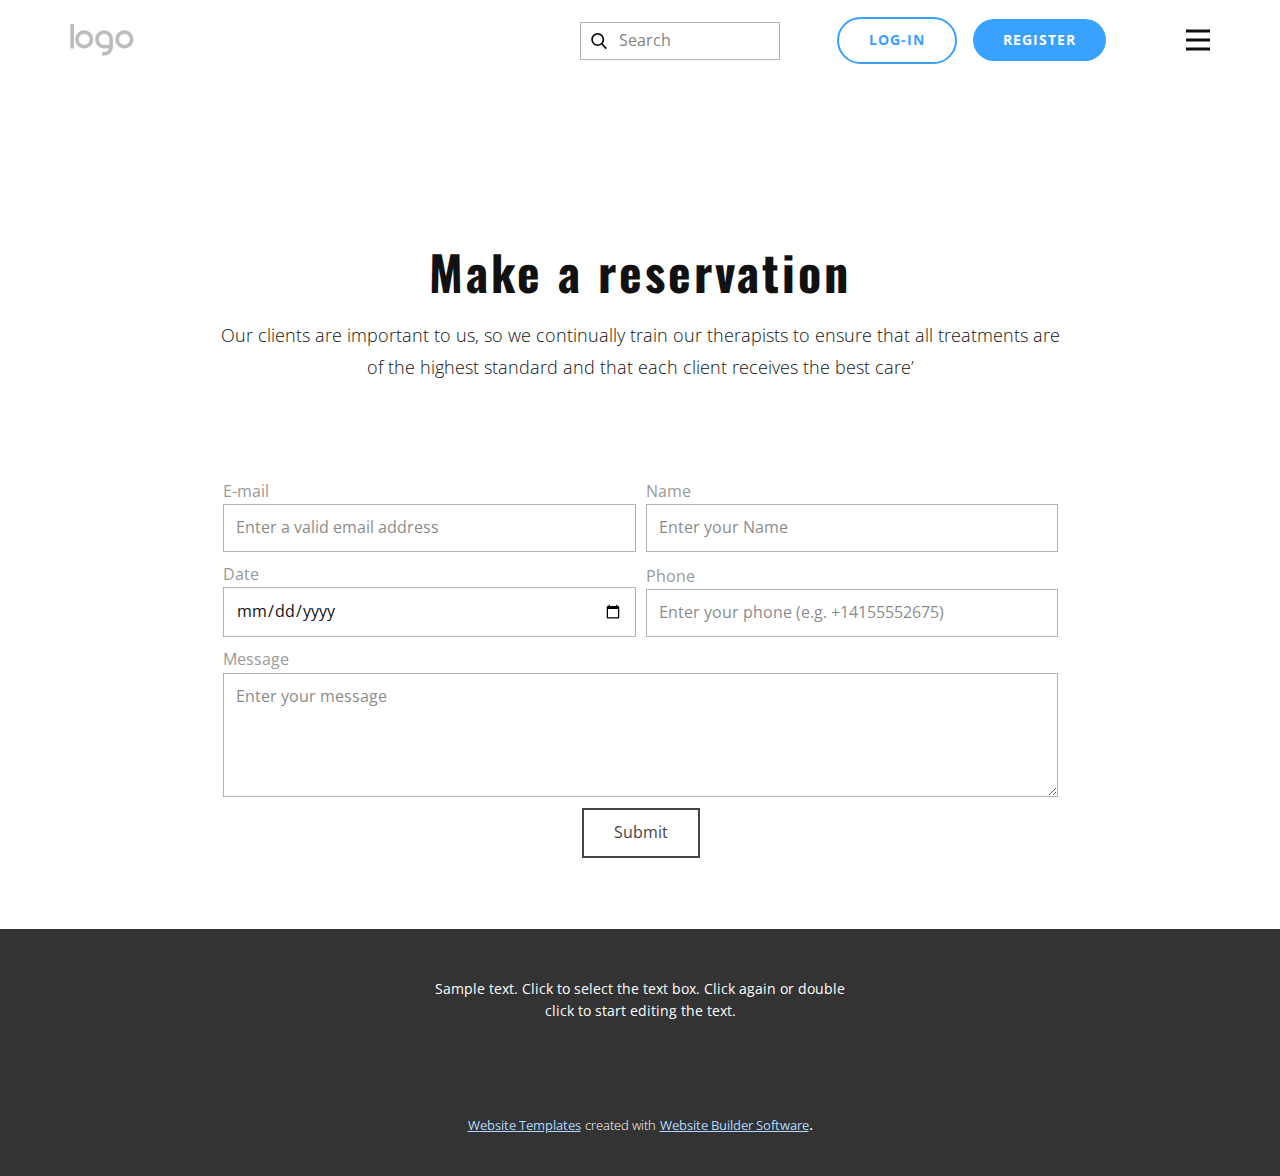
<file: Reservation.html>
<!DOCTYPE html>
<html style="font-size: 16px;">
  <head>
    <meta name="viewport" content="width=device-width, initial-scale=1.0">
    <meta charset="utf-8">
    <meta name="keywords" content="Make a reservation">
    <meta name="description" content="">
    <title>Theater</title>
    <link rel="stylesheet" href="index.css" media="screen">
<link rel="stylesheet" href="Reservation.css" media="screen">
    <script class="u-script" type="text/javascript" src="jquery.js" defer=""></script>
    <script class="u-script" type="text/javascript" src="index.js" defer=""></script>
    <link id="u-theme-google-font" rel="stylesheet" href="https://fonts.googleapis.com/css?family=Oswald:200,300,400,500,600,700|Open+Sans:300,300i,400,400i,500,500i,600,600i,700,700i,800,800i">
    <link id="u-page-google-font" rel="stylesheet" href="https://fonts.googleapis.com/css?family=Oswald:200,300,400,500,600,700">
    
    
    <script type="application/ld+json">{
		"@context": "http://schema.org",
		"@type": "Organization",
		"name": "",
		"logo": "images/default-logo.png"
}</script>
    <meta name="theme-color" content="#39a1ff">
    <meta property="og:title" content="Theater">
    <meta property="og:type" content="website">
  </head>
  <body class="u-body u-xl-mode"><header class="u-clearfix u-header u-header" id="sec-30a6"><div class="u-clearfix u-sheet u-sheet-1">
        <a href="" class="u-image u-logo u-image-1">
          <img src="images/default-logo.png" class="u-logo-image u-logo-image-1">
        </a>
        <nav class="u-menu u-menu-dropdown u-offcanvas u-menu-1" data-responsive-from="XL">
          <div class="menu-collapse" style="font-size: 1rem; letter-spacing: 0px; font-weight: 500;" wfd-invisible="true">
            <a class="u-button-style u-custom-active-color u-custom-border u-custom-border-color u-custom-hover-color u-custom-left-right-menu-spacing u-custom-padding-bottom u-custom-text-active-color u-custom-text-color u-custom-text-hover-color u-custom-top-bottom-menu-spacing u-nav-link u-text-active-palette-1-base u-text-hover-palette-2-base" href="#" style="background-image: none;">
              <svg class="u-svg-link" viewBox="0 0 24 24"><use xmlns:xlink="http://www.w3.org/1999/xlink" xlink:href="#menu-hamburger"></use></svg>
              <svg class="u-svg-content" version="1.1" id="menu-hamburger" viewBox="0 0 16 16" x="0px" y="0px" xmlns:xlink="http://www.w3.org/1999/xlink" xmlns="http://www.w3.org/2000/svg"><g><rect y="1" width="16" height="2"></rect><rect y="7" width="16" height="2"></rect><rect y="13" width="16" height="2"></rect>
</g></svg>
            </a>
          </div>
          <div class="u-nav-container" wfd-invisible="true">
            <ul class="u-nav u-spacing-2 u-unstyled u-nav-1"><li class="u-nav-item"><a class="u-active-grey-5 u-button-style u-hover-grey-10 u-nav-link u-text-active-grey-90 u-text-grey-90 u-text-hover-grey-90" href="Home.html" style="padding: 10px 20px;">Home</a>
</li><li class="u-nav-item"><a class="u-active-grey-5 u-button-style u-hover-grey-10 u-nav-link u-text-active-grey-90 u-text-grey-90 u-text-hover-grey-90" href="About.html" style="padding: 10px 20px;">About</a>
</li><li class="u-nav-item"><a class="u-active-grey-5 u-button-style u-hover-grey-10 u-nav-link u-text-active-grey-90 u-text-grey-90 u-text-hover-grey-90" href="Contact.html" style="padding: 10px 20px;">Contact</a>
</li><li class="u-nav-item"><a class="u-active-grey-5 u-button-style u-hover-grey-10 u-nav-link u-text-active-grey-90 u-text-grey-90 u-text-hover-grey-90" href="Concert.html" style="padding: 10px 20px;">Concert</a>
</li><li class="u-nav-item"><a class="u-active-grey-5 u-button-style u-hover-grey-10 u-nav-link u-text-active-grey-90 u-text-grey-90 u-text-hover-grey-90" href="Theater.html" style="padding: 10px 20px;">Theater</a>
</li></ul>
          </div>
          <div class="u-nav-container-collapse" wfd-invisible="true">
            <div class="u-black u-container-style u-inner-container-layout u-opacity u-opacity-95 u-sidenav">
              <div class="u-inner-container-layout u-sidenav-overflow">
                <div class="u-menu-close"></div>
                <ul class="u-align-center u-nav u-popupmenu-items u-unstyled u-nav-2"><li class="u-nav-item"><a class="u-button-style u-nav-link" href="Home.html" style="padding: 10px 20px;">Home</a>
</li><li class="u-nav-item"><a class="u-button-style u-nav-link" href="About.html" style="padding: 10px 20px;">About</a>
</li><li class="u-nav-item"><a class="u-button-style u-nav-link" href="Contact.html" style="padding: 10px 20px;">Contact</a>
</li><li class="u-nav-item"><a class="u-button-style u-nav-link" href="Concert.html" style="padding: 10px 20px;">Concert</a>
</li><li class="u-nav-item"><a class="u-button-style u-nav-link" href="Theater.html" style="padding: 10px 20px;">Theater</a>
</li></ul>
              </div>
            </div>
            <div class="u-black u-menu-overlay u-opacity u-opacity-70" wfd-invisible="true"></div>
          </div>
        </nav>
        <a href="" class="u-btn u-btn-round u-button-style u-hover-palette-1-light-1 u-palette-1-base u-radius-50 u-btn-1">Register</a>
        <a href="" class="u-border-2 u-border-hover-palette-1-base u-border-palette-1-base u-btn u-btn-round u-button-style u-hover-palette-1-base u-none u-radius-50 u-btn-2">Log-in</a>
        <form action="#" method="get" class="u-border-1 u-border-grey-30 u-search u-search-left u-white u-search-1">
          <button class="u-search-button" type="submit">
            <span class="u-search-icon u-spacing-10">
              <svg class="u-svg-link" preserveAspectRatio="xMidYMin slice" viewBox="0 0 56.966 56.966"><use xmlns:xlink="http://www.w3.org/1999/xlink" xlink:href="#svg-ecc0"></use></svg>
              <svg xmlns="http://www.w3.org/2000/svg" xmlns:xlink="http://www.w3.org/1999/xlink" version="1.1" id="svg-ecc0" x="0px" y="0px" viewBox="0 0 56.966 56.966" style="enable-background:new 0 0 56.966 56.966;" xml:space="preserve" class="u-svg-content"><path d="M55.146,51.887L41.588,37.786c3.486-4.144,5.396-9.358,5.396-14.786c0-12.682-10.318-23-23-23s-23,10.318-23,23  s10.318,23,23,23c4.761,0,9.298-1.436,13.177-4.162l13.661,14.208c0.571,0.593,1.339,0.92,2.162,0.92  c0.779,0,1.518-0.297,2.079-0.837C56.255,54.982,56.293,53.08,55.146,51.887z M23.984,6c9.374,0,17,7.626,17,17s-7.626,17-17,17  s-17-7.626-17-17S14.61,6,23.984,6z"></path></svg>
            </span>
          </button>
          <input class="u-search-input" type="search" name="search" value="" placeholder="Search">
        </form>
      </div></header>
    <section class="u-align-left u-clearfix u-section-1" id="carousel_506b">
      <div class="u-clearfix u-sheet u-sheet-1">
        <div class="u-container-style u-group u-group-1">
          <div class="u-container-layout u-valign-middle u-container-layout-1">
            <h2 class="u-align-center u-text u-text-1">Make a reservation</h2>
            <p class="u-align-center u-text u-text-2">Our clients are important to us, so we continually train our therapists to ensure that all treatments are of the highest standard and that each client receives the best care’ </p>
          </div>
        </div>
        <div class="u-form u-form-1">
          <form action="#" method="POST" class="u-clearfix u-form-spacing-10 u-form-vertical u-inner-form" style="padding: 10px" source="email" name="form">
            <div class="u-form-email u-form-group u-form-partition-factor-2 u-form-group-1">
              <label for="email-f2a8" class="u-label u-text-grey-40">E-mail</label>
              <input type="email" placeholder="Enter a valid email address" id="email-f2a8" name="email" class="u-border-1 u-border-grey-30 u-input u-input-rectangle u-white" required="">
            </div>
            <div class="u-form-group u-form-name u-form-partition-factor-2 u-form-group-2">
              <label for="name-f2a8" class="u-label u-text-grey-40">Name</label>
              <input type="text" placeholder="Enter your Name" id="name-f2a8" name="name" class="u-border-1 u-border-grey-30 u-input u-input-rectangle u-white" required="">
            </div>
            <div class="u-form-date u-form-group u-form-partition-factor-2 u-form-group-3">
              <label for="date-4441" class="u-label u-text-grey-40">Date</label>
              <input type="date" placeholder="MM/DD/YYYY" id="date-4441" name="date" class="u-border-1 u-border-grey-30 u-input u-input-rectangle u-white" required="">
            </div>
            <div class="u-form-group u-form-partition-factor-2 u-form-phone u-form-group-4">
              <label for="phone-447e" class="u-label u-text-grey-40">Phone</label>
              <input type="tel" pattern="\+?\d{0,2}[\s\(\-]?([0-9]{3})[\s\)\-]?([\s\-]?)([0-9]{3})[\s\-]?([0-9]{2})[\s\-]?([0-9]{2})" placeholder="Enter your phone (e.g. +14155552675)" id="phone-447e" name="phone" class="u-border-1 u-border-grey-30 u-input u-input-rectangle u-white" required="">
            </div>
            <div class="u-form-group u-form-message u-form-group-5">
              <label for="message-f2a8" class="u-label u-text-grey-40">Message</label>
              <textarea placeholder="Enter your message" rows="4" cols="50" id="message-f2a8" name="message" class="u-border-1 u-border-grey-30 u-input u-input-rectangle u-white" required=""></textarea>
            </div>
            <div class="u-align-center u-form-group u-form-submit u-form-group-6">
              <a href="#" class="u-border-2 u-border-grey-dark-1 u-btn u-btn-rectangle u-btn-submit u-button-style u-none u-btn-1">Submit</a>
              <input type="submit" value="submit" class="u-form-control-hidden">
            </div>
            <div class="u-form-send-message u-form-send-success"> Thank you! Your message has been sent. </div>
            <div class="u-form-send-error u-form-send-message"> Unable to send your message. Please fix errors then try again. </div>
            <input type="hidden" value="" name="recaptchaResponse">
          </form>
        </div>
      </div>
    </section>
    
    
    <footer class="u-align-center u-clearfix u-footer u-grey-80 u-footer" id="sec-fb57"><div class="u-clearfix u-sheet u-sheet-1">
        <p class="u-small-text u-text u-text-variant u-text-1">Sample text. Click to select the text box. Click again or double click to start editing the text.</p>
      </div></footer>
    <section class="u-backlink u-clearfix u-grey-80">
      <a class="u-link" href=" target="_blank">
        <span>Website Templates</span>
      </a>
      <p class="u-text">
        <span>created with</span>
      </p>
      <a class="u-link" href="" target="_blank">
        <span>Website Builder Software</span>
      </a>. 
    </section>
  </body>
</html>
</file>
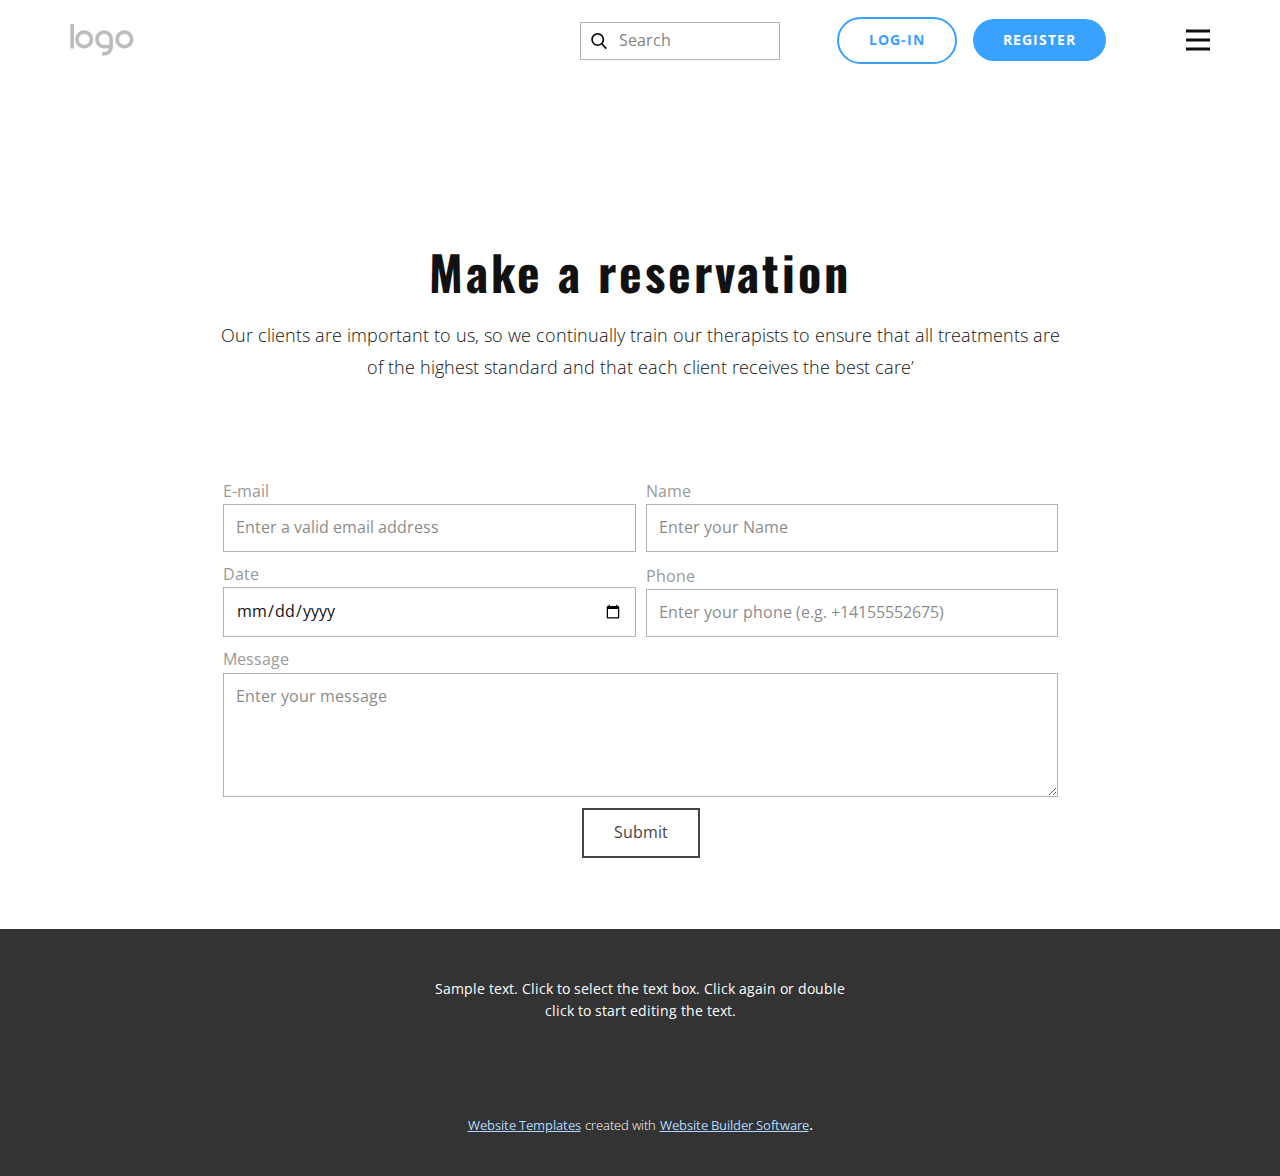
<file: Theater.html>
<!DOCTYPE html>
<html style="font-size: 16px;">
  <head>
    <meta name="viewport" content="width=device-width, initial-scale=1.0">
    <meta charset="utf-8">
    <meta name="keywords" content="Make a reservation">
    <meta name="description" content="">
    <title>Theater</title>
    <link rel="stylesheet" href="index.css" media="screen">
<link rel="stylesheet" href="Theater.css" media="screen">
    <script class="u-script" type="text/javascript" src="jquery.js" defer=""></script>
    <script class="u-script" type="text/javascript" src="index.js" defer=""></script>
    <link id="u-theme-google-font" rel="stylesheet" href="https://fonts.googleapis.com/css?family=Oswald:200,300,400,500,600,700|Open+Sans:300,300i,400,400i,500,500i,600,600i,700,700i,800,800i">
    <link id="u-page-google-font" rel="stylesheet" href="https://fonts.googleapis.com/css?family=Oswald:200,300,400,500,600,700">
    
    
    <script type="application/ld+json">{
		"@context": "http://schema.org",
		"@type": "Organization",
		"name": "",
		"logo": "images/default-logo.png"
}</script>
    <meta name="theme-color" content="#39a1ff">
    <meta property="og:title" content="Theater">
    <meta property="og:type" content="website">
  </head>
  <body class="u-body u-xl-mode"><header class="u-clearfix u-header u-header" id="sec-30a6"><div class="u-clearfix u-sheet u-sheet-1">
        <a href="" class="u-image u-logo u-image-1">
          <img src="images/default-logo.png" class="u-logo-image u-logo-image-1">
        </a>
        <nav class="u-menu u-menu-dropdown u-offcanvas u-menu-1" data-responsive-from="XL">
          <div class="menu-collapse" style="font-size: 1rem; letter-spacing: 0px; font-weight: 500;" wfd-invisible="true">
            <a class="u-button-style u-custom-active-color u-custom-border u-custom-border-color u-custom-hover-color u-custom-left-right-menu-spacing u-custom-padding-bottom u-custom-text-active-color u-custom-text-color u-custom-text-hover-color u-custom-top-bottom-menu-spacing u-nav-link u-text-active-palette-1-base u-text-hover-palette-2-base" href="#" style="background-image: none;">
              <svg class="u-svg-link" viewBox="0 0 24 24"><use xmlns:xlink="http://www.w3.org/1999/xlink" xlink:href="#menu-hamburger"></use></svg>
              <svg class="u-svg-content" version="1.1" id="menu-hamburger" viewBox="0 0 16 16" x="0px" y="0px" xmlns:xlink="http://www.w3.org/1999/xlink" xmlns="http://www.w3.org/2000/svg"><g><rect y="1" width="16" height="2"></rect><rect y="7" width="16" height="2"></rect><rect y="13" width="16" height="2"></rect>
</g></svg>
            </a>
          </div>
          <div class="u-nav-container" wfd-invisible="true">
            <ul class="u-nav u-spacing-2 u-unstyled u-nav-1"><li class="u-nav-item"><a class="u-active-grey-5 u-button-style u-hover-grey-10 u-nav-link u-text-active-grey-90 u-text-grey-90 u-text-hover-grey-90" href="Home.html" style="padding: 10px 20px;">Home</a>
</li><li class="u-nav-item"><a class="u-active-grey-5 u-button-style u-hover-grey-10 u-nav-link u-text-active-grey-90 u-text-grey-90 u-text-hover-grey-90" href="About.html" style="padding: 10px 20px;">About</a>
</li><li class="u-nav-item"><a class="u-active-grey-5 u-button-style u-hover-grey-10 u-nav-link u-text-active-grey-90 u-text-grey-90 u-text-hover-grey-90" href="Contact.html" style="padding: 10px 20px;">Contact</a>
</li><li class="u-nav-item"><a class="u-active-grey-5 u-button-style u-hover-grey-10 u-nav-link u-text-active-grey-90 u-text-grey-90 u-text-hover-grey-90" href="Concert.html" style="padding: 10px 20px;">Concert</a>
</li><li class="u-nav-item"><a class="u-active-grey-5 u-button-style u-hover-grey-10 u-nav-link u-text-active-grey-90 u-text-grey-90 u-text-hover-grey-90" href="Theater.html" style="padding: 10px 20px;">Theater</a>
</li></ul>
          </div>
          <div class="u-nav-container-collapse" wfd-invisible="true">
            <div class="u-black u-container-style u-inner-container-layout u-opacity u-opacity-95 u-sidenav">
              <div class="u-inner-container-layout u-sidenav-overflow">
                <div class="u-menu-close"></div>
                <ul class="u-align-center u-nav u-popupmenu-items u-unstyled u-nav-2"><li class="u-nav-item"><a class="u-button-style u-nav-link" href="Home.html" style="padding: 10px 20px;">Home</a>
</li><li class="u-nav-item"><a class="u-button-style u-nav-link" href="About.html" style="padding: 10px 20px;">About</a>
</li><li class="u-nav-item"><a class="u-button-style u-nav-link" href="Contact.html" style="padding: 10px 20px;">Contact</a>
</li><li class="u-nav-item"><a class="u-button-style u-nav-link" href="Concert.html" style="padding: 10px 20px;">Concert</a>
</li><li class="u-nav-item"><a class="u-button-style u-nav-link" href="Theater.html" style="padding: 10px 20px;">Theater</a>
</li></ul>
              </div>
            </div>
            <div class="u-black u-menu-overlay u-opacity u-opacity-70" wfd-invisible="true"></div>
          </div>
        </nav>
        <a href="" class="u-btn u-btn-round u-button-style u-hover-palette-1-light-1 u-palette-1-base u-radius-50 u-btn-1">Register</a>
        <a href="" class="u-border-2 u-border-hover-palette-1-base u-border-palette-1-base u-btn u-btn-round u-button-style u-hover-palette-1-base u-none u-radius-50 u-btn-2">Log-in</a>
        <form action="#" method="get" class="u-border-1 u-border-grey-30 u-search u-search-left u-white u-search-1">
          <button class="u-search-button" type="submit">
            <span class="u-search-icon u-spacing-10">
              <svg class="u-svg-link" preserveAspectRatio="xMidYMin slice" viewBox="0 0 56.966 56.966"><use xmlns:xlink="http://www.w3.org/1999/xlink" xlink:href="#svg-ecc0"></use></svg>
              <svg xmlns="http://www.w3.org/2000/svg" xmlns:xlink="http://www.w3.org/1999/xlink" version="1.1" id="svg-ecc0" x="0px" y="0px" viewBox="0 0 56.966 56.966" style="enable-background:new 0 0 56.966 56.966;" xml:space="preserve" class="u-svg-content"><path d="M55.146,51.887L41.588,37.786c3.486-4.144,5.396-9.358,5.396-14.786c0-12.682-10.318-23-23-23s-23,10.318-23,23  s10.318,23,23,23c4.761,0,9.298-1.436,13.177-4.162l13.661,14.208c0.571,0.593,1.339,0.92,2.162,0.92  c0.779,0,1.518-0.297,2.079-0.837C56.255,54.982,56.293,53.08,55.146,51.887z M23.984,6c9.374,0,17,7.626,17,17s-7.626,17-17,17  s-17-7.626-17-17S14.61,6,23.984,6z"></path></svg>
            </span>
          </button>
          <input class="u-search-input" type="search" name="search" value="" placeholder="Search">
        </form>
      </div></header>
    <section class="u-align-left u-clearfix u-section-1" id="carousel_506b">
      <div class="u-clearfix u-sheet u-sheet-1">
        <div class="u-container-style u-group u-group-1">
          <div class="u-container-layout u-valign-middle u-container-layout-1">
            <h2 class="u-align-center u-text u-text-1">Make a reservation</h2>
            <p class="u-align-center u-text u-text-2">Our clients are important to us, so we continually train our therapists to ensure that all treatments are of the highest standard and that each client receives the best care’ </p>
          </div>
        </div>
        <div class="u-form u-form-1">
          <form action="#" method="POST" class="u-clearfix u-form-spacing-10 u-form-vertical u-inner-form" style="padding: 10px" source="email" name="form">
            <div class="u-form-email u-form-group u-form-partition-factor-2 u-form-group-1">
              <label for="email-f2a8" class="u-label u-text-grey-40">E-mail</label>
              <input type="email" placeholder="Enter a valid email address" id="email-f2a8" name="email" class="u-border-1 u-border-grey-30 u-input u-input-rectangle u-white" required="">
            </div>
            <div class="u-form-group u-form-name u-form-partition-factor-2 u-form-group-2">
              <label for="name-f2a8" class="u-label u-text-grey-40">Name</label>
              <input type="text" placeholder="Enter your Name" id="name-f2a8" name="name" class="u-border-1 u-border-grey-30 u-input u-input-rectangle u-white" required="">
            </div>
            <div class="u-form-date u-form-group u-form-partition-factor-2 u-form-group-3">
              <label for="date-4441" class="u-label u-text-grey-40">Date</label>
              <input type="date" placeholder="MM/DD/YYYY" id="date-4441" name="date" class="u-border-1 u-border-grey-30 u-input u-input-rectangle u-white" required="">
            </div>
            <div class="u-form-group u-form-partition-factor-2 u-form-phone u-form-group-4">
              <label for="phone-447e" class="u-label u-text-grey-40">Phone</label>
              <input type="tel" pattern="\+?\d{0,2}[\s\(\-]?([0-9]{3})[\s\)\-]?([\s\-]?)([0-9]{3})[\s\-]?([0-9]{2})[\s\-]?([0-9]{2})" placeholder="Enter your phone (e.g. +14155552675)" id="phone-447e" name="phone" class="u-border-1 u-border-grey-30 u-input u-input-rectangle u-white" required="">
            </div>
            <div class="u-form-group u-form-message u-form-group-5">
              <label for="message-f2a8" class="u-label u-text-grey-40">Message</label>
              <textarea placeholder="Enter your message" rows="4" cols="50" id="message-f2a8" name="message" class="u-border-1 u-border-grey-30 u-input u-input-rectangle u-white" required=""></textarea>
            </div>
            <div class="u-align-center u-form-group u-form-submit u-form-group-6">
              <a href="#" class="u-border-2 u-border-grey-dark-1 u-btn u-btn-rectangle u-btn-submit u-button-style u-none u-btn-1">Submit</a>
              <input type="submit" value="submit" class="u-form-control-hidden">
            </div>
            <div class="u-form-send-message u-form-send-success"> Thank you! Your message has been sent. </div>
            <div class="u-form-send-error u-form-send-message"> Unable to send your message. Please fix errors then try again. </div>
            <input type="hidden" value="" name="recaptchaResponse">
          </form>
        </div>
      </div>
    </section>
    
    
    <footer class="u-align-center u-clearfix u-footer u-grey-80 u-footer" id="sec-fb57"><div class="u-clearfix u-sheet u-sheet-1">
        <p class="u-small-text u-text u-text-variant u-text-1">Sample text. Click to select the text box. Click again or double click to start editing the text.</p>
      </div></footer>
    <section class="u-backlink u-clearfix u-grey-80">
      <a class="u-link" href=" target="_blank">
        <span>Website Templates</span>
      </a>
      <p class="u-text">
        <span>created with</span>
      </p>
      <a class="u-link" href="" target="_blank">
        <span>Website Builder Software</span>
      </a>. 
    </section>
  </body>
</html>
</file>
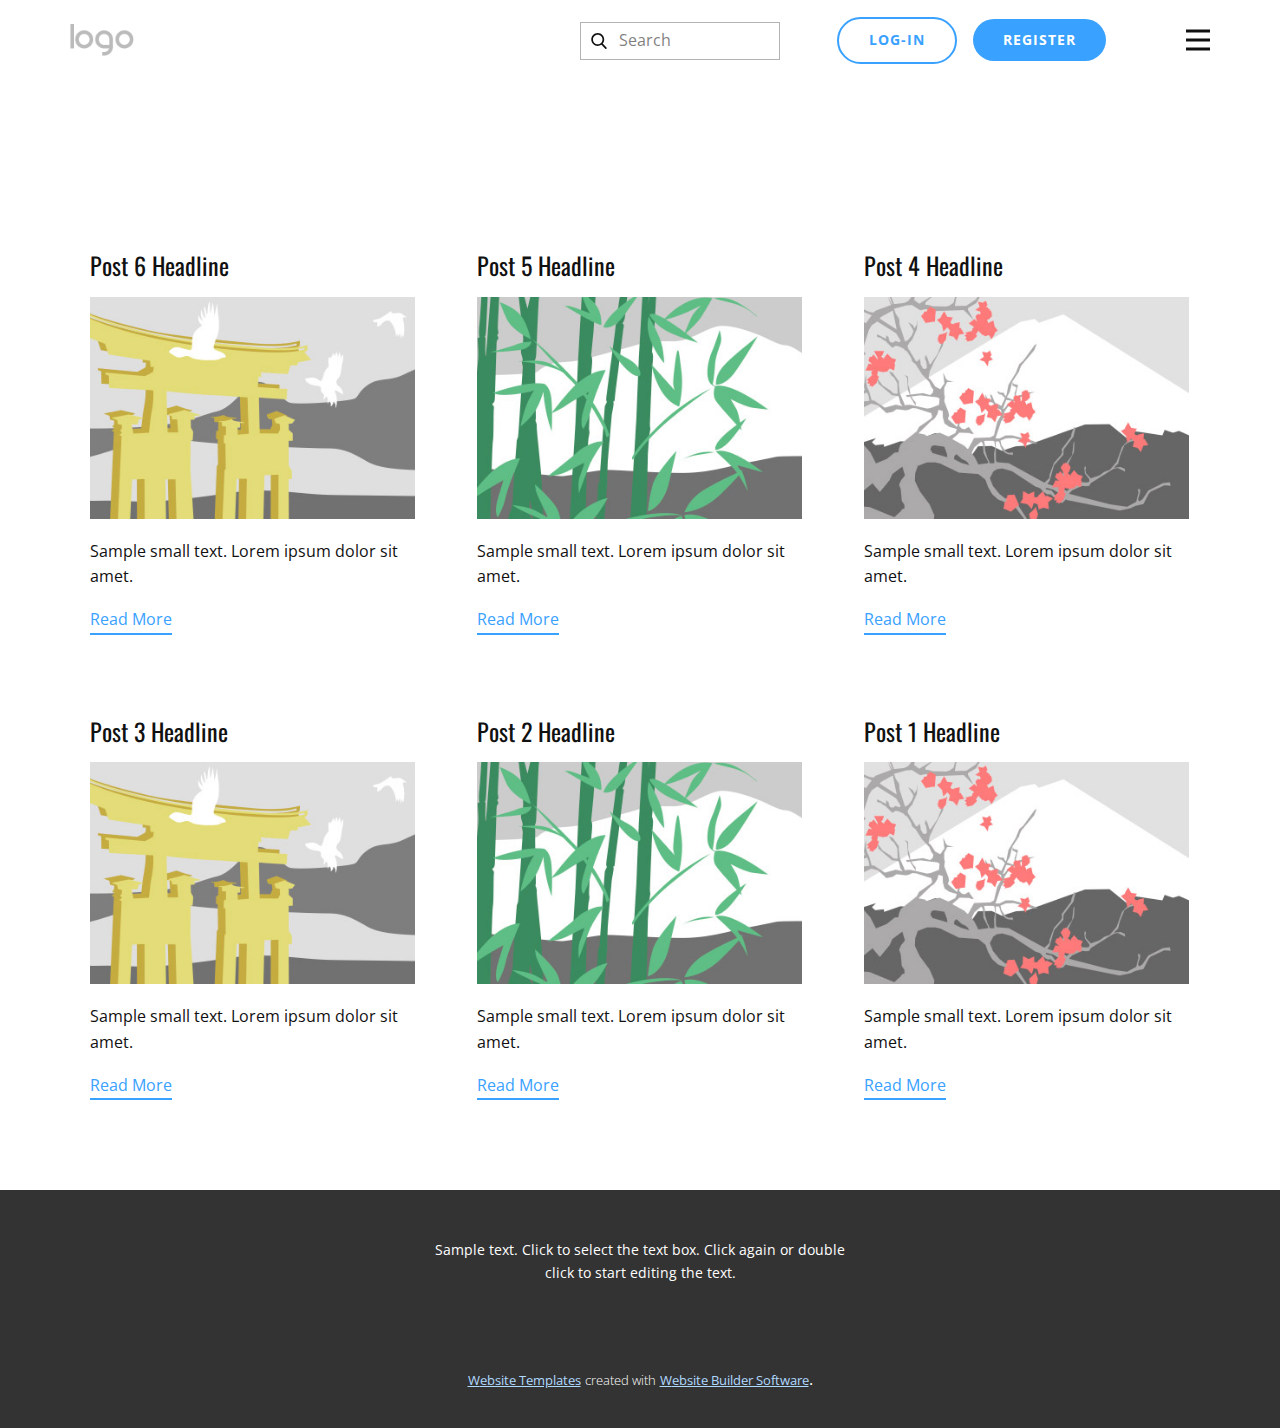
<file: blog/blog.html>
<html style="font-size: 16px;"><head>
    <meta name="viewport" content="width=device-width, initial-scale=1.0">
    <meta charset="utf-8">
    <meta name="keywords" content="">
    <meta name="description" content="">
    <title>Blog Template</title>
    <link rel="stylesheet" href="../index.css" media="screen">
<link rel="stylesheet" href="../Blog-Template.css" media="screen">
    <script class="u-script" type="text/javascript" src="../jquery.js" defer=""></script>
    <script class="u-script" type="text/javascript" src="../index.js" defer=""></script>
    <link id="u-theme-google-font" rel="stylesheet" href="https://fonts.googleapis.com/css?family=Oswald:200,300,400,500,600,700|Open+Sans:300,300i,400,400i,500,500i,600,600i,700,700i,800,800i">
    <link id="u-page-google-font" rel="stylesheet" href="https://fonts.googleapis.com/css?family=Oswald:200,300,400,500,600,700">
    
    
    <script type="application/ld+json">{
		"@context": "http://schema.org",
		"@type": "Organization",
		"name": "",
		"logo": "images/default-logo.png"
}</script>
    <meta name="theme-color" content="#39a1ff">
  </head>
  <body class="u-body u-xl-mode"><header class="u-clearfix u-header u-header" id="sec-30a6"><div class="u-clearfix u-sheet u-sheet-1">
        <a href="https://project.com" class="u-image u-logo u-image-1">
          <img src="../images/default-logo.png" class="u-logo-image u-logo-image-1">
        </a>
        <nav class="u-menu u-menu-dropdown u-offcanvas u-menu-1" data-responsive-from="XL">
          <div class="menu-collapse" style="font-size: 1rem; letter-spacing: 0px; font-weight: 500;" wfd-invisible="true">
            <a class="u-button-style u-custom-active-color u-custom-border u-custom-border-color u-custom-hover-color u-custom-left-right-menu-spacing u-custom-padding-bottom u-custom-text-active-color u-custom-text-color u-custom-text-hover-color u-custom-top-bottom-menu-spacing u-nav-link u-text-active-palette-1-base u-text-hover-palette-2-base" href="#" style="background-image: none;">
              <svg class="u-svg-link" viewBox="0 0 24 24"><use xmlns:xlink="http://www.w3.org/1999/xlink" xlink:href="#menu-hamburger"></use></svg>
              <svg class="u-svg-content" version="1.1" id="menu-hamburger" viewBox="0 0 16 16" x="0px" y="0px" xmlns:xlink="http://www.w3.org/1999/xlink" xmlns="http://www.w3.org/2000/svg"><g><rect y="1" width="16" height="2"></rect><rect y="7" width="16" height="2"></rect><rect y="13" width="16" height="2"></rect>
</g></svg>
            </a>
          </div>
          <div class="u-nav-container" wfd-invisible="true">
            <ul class="u-nav u-spacing-2 u-unstyled u-nav-1"><li class="u-nav-item"><a class="u-active-grey-5 u-button-style u-hover-grey-10 u-nav-link u-text-active-grey-90 u-text-grey-90 u-text-hover-grey-90" href="../Home.html" style="padding: 10px 20px;">Home</a>
</li><li class="u-nav-item"><a class="u-active-grey-5 u-button-style u-hover-grey-10 u-nav-link u-text-active-grey-90 u-text-grey-90 u-text-hover-grey-90" href="../About.html" style="padding: 10px 20px;">About</a>
</li><li class="u-nav-item"><a class="u-active-grey-5 u-button-style u-hover-grey-10 u-nav-link u-text-active-grey-90 u-text-grey-90 u-text-hover-grey-90" href="../Contact.html" style="padding: 10px 20px;">Contact</a>
</li><li class="u-nav-item"><a class="u-active-grey-5 u-button-style u-hover-grey-10 u-nav-link u-text-active-grey-90 u-text-grey-90 u-text-hover-grey-90" href="../Concert.html" style="padding: 10px 20px;">Concert</a>
</li><li class="u-nav-item"><a class="u-active-grey-5 u-button-style u-hover-grey-10 u-nav-link u-text-active-grey-90 u-text-grey-90 u-text-hover-grey-90" href="../Theater.html" style="padding: 10px 20px;">Theater</a>
</li></ul>
          </div>
          <div class="u-nav-container-collapse" wfd-invisible="true">
            <div class="u-black u-container-style u-inner-container-layout u-opacity u-opacity-95 u-sidenav">
              <div class="u-inner-container-layout u-sidenav-overflow">
                <div class="u-menu-close"></div>
                <ul class="u-align-center u-nav u-popupmenu-items u-unstyled u-nav-2"><li class="u-nav-item"><a class="u-button-style u-nav-link" href="../Home.html" style="padding: 10px 20px;">Home</a>
</li><li class="u-nav-item"><a class="u-button-style u-nav-link" href="../About.html" style="padding: 10px 20px;">About</a>
</li><li class="u-nav-item"><a class="u-button-style u-nav-link" href="../Contact.html" style="padding: 10px 20px;">Contact</a>
</li><li class="u-nav-item"><a class="u-button-style u-nav-link" href="../Concert.html" style="padding: 10px 20px;">Concert</a>
</li><li class="u-nav-item"><a class="u-button-style u-nav-link" href="../Theater.html" style="padding: 10px 20px;">Theater</a>
</li></ul>
              </div>
            </div>
            <div class="u-black u-menu-overlay u-opacity u-opacity-70" wfd-invisible="true"></div>
          </div>
        </nav>
        <a href="https://project.com/c/table-website-templates" class="u-btn u-btn-round u-button-style u-hover-palette-1-light-1 u-palette-1-base u-radius-50 u-btn-1">Register</a>
        <a href="https://project.com/c/architecture-building-website-templates" class="u-border-2 u-border-hover-palette-1-base u-border-palette-1-base u-btn u-btn-round u-button-style u-hover-palette-1-base u-none u-radius-50 u-btn-2">Log-in</a>
        <form action="#" method="get" class="u-border-1 u-border-grey-30 u-search u-search-left u-white u-search-1">
          <button class="u-search-button" type="submit">
            <span class="u-search-icon u-spacing-10">
              <svg class="u-svg-link" preserveAspectRatio="xMidYMin slice" viewBox="0 0 56.966 56.966"><use xmlns:xlink="http://www.w3.org/1999/xlink" xlink:href="#svg-ecc0"></use></svg>
              <svg xmlns="http://www.w3.org/2000/svg" xmlns:xlink="http://www.w3.org/1999/xlink" version="1.1" id="svg-ecc0" x="0px" y="0px" viewBox="0 0 56.966 56.966" style="enable-background:new 0 0 56.966 56.966;" xml:space="preserve" class="u-svg-content"><path d="M55.146,51.887L41.588,37.786c3.486-4.144,5.396-9.358,5.396-14.786c0-12.682-10.318-23-23-23s-23,10.318-23,23  s10.318,23,23,23c4.761,0,9.298-1.436,13.177-4.162l13.661,14.208c0.571,0.593,1.339,0.92,2.162,0.92  c0.779,0,1.518-0.297,2.079-0.837C56.255,54.982,56.293,53.08,55.146,51.887z M23.984,6c9.374,0,17,7.626,17,17s-7.626,17-17,17  s-17-7.626-17-17S14.61,6,23.984,6z"></path></svg>
            </span>
          </button>
          <input class="u-search-input" type="search" name="search" value="" placeholder="Search">
        </form>
      </div></header>
    <section class="u-clearfix u-section-1" id="sec-9100">
      <div class="u-clearfix u-sheet u-valign-middle u-sheet-1"><!--blog--><!--blog_options_json--><!--{"type":"Recent","source":"","tags":"","count":""}--><!--/blog_options_json-->
        <div class="u-blog u-expanded-width u-repeater u-repeater-1"><!--blog_post-->
          <div class="u-blog-post u-container-style u-repeater-item u-white u-repeater-item-1">
            <div class="u-container-layout u-similar-container u-valign-top u-container-layout-1"><!--blog_post_header-->
              <h4 class="u-blog-control u-text u-text-1">
                <a class="u-post-header-link" href="../blog/post-5.html">Post 6 Headline</a>
              </h4><!--/blog_post_header--><!--blog_post_image-->
              <a class="u-post-header-link" href="../blog/post-5.html"><img alt="" class="u-blog-control u-expanded-width u-image u-image-default u-image-1" src="[data-uri]"></a><!--/blog_post_image--><!--blog_post_content-->
              <div class="u-blog-control u-post-content u-text u-text-2 fr-view">Sample small text. Lorem ipsum dolor sit amet.</div><!--/blog_post_content--><!--blog_post_readmore-->
              <a href="../blog/post-5.html" class="u-blog-control u-border-2 u-border-palette-1-base u-btn u-btn-rectangle u-button-style u-none u-btn-1"><!--blog_post_readmore_content--><!--options_json--><!--{"content":"","defaultValue":"Read More"}--><!--/options_json-->Read More<!--/blog_post_readmore_content--></a><!--/blog_post_readmore-->
            </div>
          </div><div class="u-blog-post u-container-style u-repeater-item u-video-cover u-white">
            <div class="u-container-layout u-similar-container u-valign-top u-container-layout-2"><!--blog_post_header-->
              <h4 class="u-blog-control u-text u-text-3">
                <a class="u-post-header-link" href="../blog/post-4.html">Post 5 Headline</a>
              </h4><!--/blog_post_header--><!--blog_post_image-->
              <a class="u-post-header-link" href="../blog/post-4.html"><img alt="" class="u-blog-control u-expanded-width u-image u-image-default u-image-2" src="[data-uri]"></a><!--/blog_post_image--><!--blog_post_content-->
              <div class="u-blog-control u-post-content u-text u-text-4 fr-view">Sample small text. Lorem ipsum dolor sit amet.</div><!--/blog_post_content--><!--blog_post_readmore-->
              <a href="../blog/post-4.html" class="u-blog-control u-border-2 u-border-palette-1-base u-btn u-btn-rectangle u-button-style u-none u-btn-2"><!--blog_post_readmore_content--><!--options_json--><!--{"content":"","defaultValue":"Read More"}--><!--/options_json-->Read More<!--/blog_post_readmore_content--></a><!--/blog_post_readmore-->
            </div>
          </div><div class="u-blog-post u-container-style u-repeater-item u-video-cover u-white">
            <div class="u-container-layout u-similar-container u-valign-top u-container-layout-3"><!--blog_post_header-->
              <h4 class="u-blog-control u-text u-text-5">
                <a class="u-post-header-link" href="../blog/post-3.html">Post 4 Headline</a>
              </h4><!--/blog_post_header--><!--blog_post_image-->
              <a class="u-post-header-link" href="../blog/post-3.html"><img alt="" class="u-blog-control u-expanded-width u-image u-image-default u-image-3" src="[data-uri]"></a><!--/blog_post_image--><!--blog_post_content-->
              <div class="u-blog-control u-post-content u-text u-text-6 fr-view">Sample small text. Lorem ipsum dolor sit amet.</div><!--/blog_post_content--><!--blog_post_readmore-->
              <a href="../blog/post-3.html" class="u-blog-control u-border-2 u-border-palette-1-base u-btn u-btn-rectangle u-button-style u-none u-btn-3"><!--blog_post_readmore_content--><!--options_json--><!--{"content":"","defaultValue":"Read More"}--><!--/options_json-->Read More<!--/blog_post_readmore_content--></a><!--/blog_post_readmore-->
            </div>
          </div><div class="u-blog-post u-container-style u-repeater-item u-white u-repeater-item-1">
            <div class="u-container-layout u-similar-container u-valign-top u-container-layout-1"><!--blog_post_header-->
              <h4 class="u-blog-control u-text u-text-1">
                <a class="u-post-header-link" href="../blog/post-2.html">Post 3 Headline</a>
              </h4><!--/blog_post_header--><!--blog_post_image-->
              <a class="u-post-header-link" href="../blog/post-2.html"><img alt="" class="u-blog-control u-expanded-width u-image u-image-default u-image-1" src="[data-uri]"></a><!--/blog_post_image--><!--blog_post_content-->
              <div class="u-blog-control u-post-content u-text u-text-2 fr-view">Sample small text. Lorem ipsum dolor sit amet.</div><!--/blog_post_content--><!--blog_post_readmore-->
              <a href="../blog/post-2.html" class="u-blog-control u-border-2 u-border-palette-1-base u-btn u-btn-rectangle u-button-style u-none u-btn-1"><!--blog_post_readmore_content--><!--options_json--><!--{"content":"","defaultValue":"Read More"}--><!--/options_json-->Read More<!--/blog_post_readmore_content--></a><!--/blog_post_readmore-->
            </div>
          </div><div class="u-blog-post u-container-style u-repeater-item u-video-cover u-white">
            <div class="u-container-layout u-similar-container u-valign-top u-container-layout-2"><!--blog_post_header-->
              <h4 class="u-blog-control u-text u-text-3">
                <a class="u-post-header-link" href="../blog/post-1.html">Post 2 Headline</a>
              </h4><!--/blog_post_header--><!--blog_post_image-->
              <a class="u-post-header-link" href="../blog/post-1.html"><img alt="" class="u-blog-control u-expanded-width u-image u-image-default u-image-2" src="[data-uri]"></a><!--/blog_post_image--><!--blog_post_content-->
              <div class="u-blog-control u-post-content u-text u-text-4 fr-view">Sample small text. Lorem ipsum dolor sit amet.</div><!--/blog_post_content--><!--blog_post_readmore-->
              <a href="../blog/post-1.html" class="u-blog-control u-border-2 u-border-palette-1-base u-btn u-btn-rectangle u-button-style u-none u-btn-2"><!--blog_post_readmore_content--><!--options_json--><!--{"content":"","defaultValue":"Read More"}--><!--/options_json-->Read More<!--/blog_post_readmore_content--></a><!--/blog_post_readmore-->
            </div>
          </div><div class="u-blog-post u-container-style u-repeater-item u-video-cover u-white">
            <div class="u-container-layout u-similar-container u-valign-top u-container-layout-3"><!--blog_post_header-->
              <h4 class="u-blog-control u-text u-text-5">
                <a class="u-post-header-link" href="../blog/post.html">Post 1 Headline</a>
              </h4><!--/blog_post_header--><!--blog_post_image-->
              <a class="u-post-header-link" href="../blog/post.html"><img alt="" class="u-blog-control u-expanded-width u-image u-image-default u-image-3" src="[data-uri]"></a><!--/blog_post_image--><!--blog_post_content-->
              <div class="u-blog-control u-post-content u-text u-text-6 fr-view">Sample small text. Lorem ipsum dolor sit amet.</div><!--/blog_post_content--><!--blog_post_readmore-->
              <a href="../blog/post.html" class="u-blog-control u-border-2 u-border-palette-1-base u-btn u-btn-rectangle u-button-style u-none u-btn-3"><!--blog_post_readmore_content--><!--options_json--><!--{"content":"","defaultValue":"Read More"}--><!--/options_json-->Read More<!--/blog_post_readmore_content--></a><!--/blog_post_readmore-->
            </div>
          </div><!--/blog_post--><!--blog_post-->
          <!--/blog_post--><!--blog_post-->
          <!--/blog_post-->
        </div><!--/blog-->
      </div>
    </section>
    
    
    <footer class="u-align-center u-clearfix u-footer u-grey-80 u-footer" id="sec-fb57"><div class="u-clearfix u-sheet u-sheet-1">
        <p class="u-small-text u-text u-text-variant u-text-1">Sample text. Click to select the text box. Click again or double click to start editing the text.</p>
      </div></footer>
    <section class="u-backlink u-clearfix u-grey-80">
      <a class="u-link" href="https://project.com/website-templates" target="_blank">
        <span>Website Templates</span>
      </a>
      <p class="u-text">
        <span>created with</span>
      </p>
      <a class="u-link" href="" target="_blank">
        <span>Website Builder Software</span>
      </a>. 
    </section>
  
</body></html>
</file>
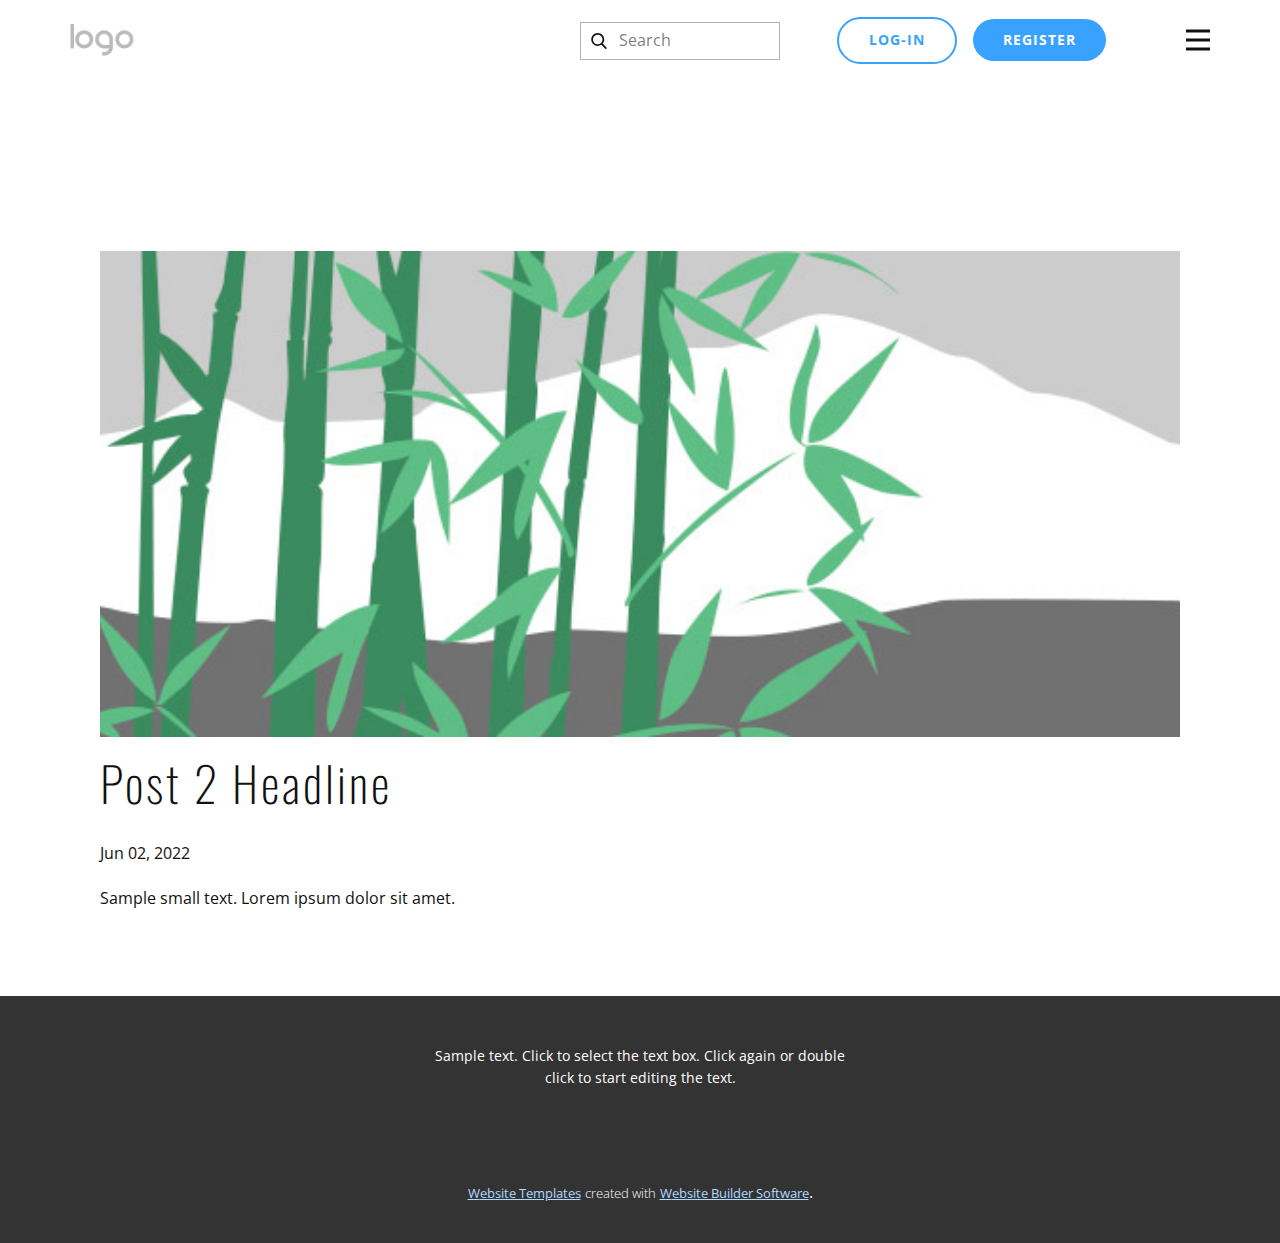
<file: blog/post-1.html>
<!doctype html>
<html style="font-size: 16px;"><head>
    <meta name="viewport" content="width=device-width, initial-scale=1.0">
    <meta charset="utf-8">
    <meta name="keywords" content="Post 1 Headline">
    <meta name="description" content="">
    <title>Post 2 Headline</title>
    <link rel="stylesheet" href="../index.css" media="screen">
<link rel="stylesheet" href="../Post-Template.css" media="screen">
    <script class="u-script" type="text/javascript" src="../jquery.js" defer=""></script>
    <script class="u-script" type="text/javascript" src="../index.js" defer=""></script>
    <meta name="generator" content="project 4.12.5, project.com">
    <link id="u-theme-google-font" rel="stylesheet" href="https://fonts.googleapis.com/css?family=Oswald:200,300,400,500,600,700|Open+Sans:300,300i,400,400i,500,500i,600,600i,700,700i,800,800i">
    <link id="u-page-google-font" rel="stylesheet" href="https://fonts.googleapis.com/css?family=Oswald:200,300,400,500,600,700">
    
    
    <script type="application/ld+json">{
		"@context": "http://schema.org",
		"@type": "Organization",
		"name": "",
		"logo": "images/default-logo.png"
}</script>
    <meta name="theme-color" content="#39a1ff">
  </head>
  <body class="u-body u-xl-mode"><header class="u-clearfix u-header u-header" id="sec-30a6"><div class="u-clearfix u-sheet u-sheet-1">
        <a href="https://project.com" class="u-image u-logo u-image-1">
          <img src="../images/default-logo.png" class="u-logo-image u-logo-image-1">
        </a>
        <nav class="u-menu u-menu-dropdown u-offcanvas u-menu-1" data-responsive-from="XL">
          <div class="menu-collapse" style="font-size: 1rem; letter-spacing: 0px; font-weight: 500;" wfd-invisible="true">
            <a class="u-button-style u-custom-active-color u-custom-border u-custom-border-color u-custom-hover-color u-custom-left-right-menu-spacing u-custom-padding-bottom u-custom-text-active-color u-custom-text-color u-custom-text-hover-color u-custom-top-bottom-menu-spacing u-nav-link u-text-active-palette-1-base u-text-hover-palette-2-base" href="#" style="background-image: none;">
              <svg class="u-svg-link" viewBox="0 0 24 24"><use xmlns:xlink="http://www.w3.org/1999/xlink" xlink:href="#menu-hamburger"></use></svg>
              <svg class="u-svg-content" version="1.1" id="menu-hamburger" viewBox="0 0 16 16" x="0px" y="0px" xmlns:xlink="http://www.w3.org/1999/xlink" xmlns="http://www.w3.org/2000/svg"><g><rect y="1" width="16" height="2"></rect><rect y="7" width="16" height="2"></rect><rect y="13" width="16" height="2"></rect>
</g></svg>
            </a>
          </div>
          <div class="u-nav-container" wfd-invisible="true">
            <ul class="u-nav u-spacing-2 u-unstyled u-nav-1"><li class="u-nav-item"><a class="u-active-grey-5 u-button-style u-hover-grey-10 u-nav-link u-text-active-grey-90 u-text-grey-90 u-text-hover-grey-90" href="../Home.html" style="padding: 10px 20px;">Home</a>
</li><li class="u-nav-item"><a class="u-active-grey-5 u-button-style u-hover-grey-10 u-nav-link u-text-active-grey-90 u-text-grey-90 u-text-hover-grey-90" href="../About.html" style="padding: 10px 20px;">About</a>
</li><li class="u-nav-item"><a class="u-active-grey-5 u-button-style u-hover-grey-10 u-nav-link u-text-active-grey-90 u-text-grey-90 u-text-hover-grey-90" href="../Contact.html" style="padding: 10px 20px;">Contact</a>
</li><li class="u-nav-item"><a class="u-active-grey-5 u-button-style u-hover-grey-10 u-nav-link u-text-active-grey-90 u-text-grey-90 u-text-hover-grey-90" href="../Concert.html" style="padding: 10px 20px;">Concert</a>
</li><li class="u-nav-item"><a class="u-active-grey-5 u-button-style u-hover-grey-10 u-nav-link u-text-active-grey-90 u-text-grey-90 u-text-hover-grey-90" href="../Theater.html" style="padding: 10px 20px;">Theater</a>
</li></ul>
          </div>
          <div class="u-nav-container-collapse" wfd-invisible="true">
            <div class="u-black u-container-style u-inner-container-layout u-opacity u-opacity-95 u-sidenav">
              <div class="u-inner-container-layout u-sidenav-overflow">
                <div class="u-menu-close"></div>
                <ul class="u-align-center u-nav u-popupmenu-items u-unstyled u-nav-2"><li class="u-nav-item"><a class="u-button-style u-nav-link" href="../Home.html" style="padding: 10px 20px;">Home</a>
</li><li class="u-nav-item"><a class="u-button-style u-nav-link" href="../About.html" style="padding: 10px 20px;">About</a>
</li><li class="u-nav-item"><a class="u-button-style u-nav-link" href="../Contact.html" style="padding: 10px 20px;">Contact</a>
</li><li class="u-nav-item"><a class="u-button-style u-nav-link" href="../Concert.html" style="padding: 10px 20px;">Concert</a>
</li><li class="u-nav-item"><a class="u-button-style u-nav-link" href="../Theater.html" style="padding: 10px 20px;">Theater</a>
</li></ul>
              </div>
            </div>
            <div class="u-black u-menu-overlay u-opacity u-opacity-70" wfd-invisible="true"></div>
          </div>
        </nav>
        <a href="https://project.com/c/table-website-templates" class="u-btn u-btn-round u-button-style u-hover-palette-1-light-1 u-palette-1-base u-radius-50 u-btn-1">Register</a>
        <a href="https://project.com/c/architecture-building-website-templates" class="u-border-2 u-border-hover-palette-1-base u-border-palette-1-base u-btn u-btn-round u-button-style u-hover-palette-1-base u-none u-radius-50 u-btn-2">Log-in</a>
        <form action="#" method="get" class="u-border-1 u-border-grey-30 u-search u-search-left u-white u-search-1">
          <button class="u-search-button" type="submit">
            <span class="u-search-icon u-spacing-10">
              <svg class="u-svg-link" preserveAspectRatio="xMidYMin slice" viewBox="0 0 56.966 56.966"><use xmlns:xlink="http://www.w3.org/1999/xlink" xlink:href="#svg-ecc0"></use></svg>
              <svg xmlns="http://www.w3.org/2000/svg" xmlns:xlink="http://www.w3.org/1999/xlink" version="1.1" id="svg-ecc0" x="0px" y="0px" viewBox="0 0 56.966 56.966" style="enable-background:new 0 0 56.966 56.966;" xml:space="preserve" class="u-svg-content"><path d="M55.146,51.887L41.588,37.786c3.486-4.144,5.396-9.358,5.396-14.786c0-12.682-10.318-23-23-23s-23,10.318-23,23  s10.318,23,23,23c4.761,0,9.298-1.436,13.177-4.162l13.661,14.208c0.571,0.593,1.339,0.92,2.162,0.92  c0.779,0,1.518-0.297,2.079-0.837C56.255,54.982,56.293,53.08,55.146,51.887z M23.984,6c9.374,0,17,7.626,17,17s-7.626,17-17,17  s-17-7.626-17-17S14.61,6,23.984,6z"></path></svg>
            </span>
          </button>
          <input class="u-search-input" type="search" name="search" value="" placeholder="Search">
        </form>
      </div></header>
    <section class="u-align-center u-clearfix u-section-1" id="sec-b4c2">
      <div class="u-clearfix u-sheet u-valign-middle-md u-valign-middle-sm u-valign-middle-xs u-sheet-1"><!--post_details--><!--post_details_options_json--><!--{"source":""}--><!--/post_details_options_json--><!--blog_post-->
        <div class="u-container-style u-expanded-width u-post-details u-post-details-1">
          <div class="u-container-layout u-valign-middle u-container-layout-1"><!--blog_post_image-->
            <img alt="" class="u-blog-control u-expanded-width u-image u-image-default u-image-1" src="[data-uri]"><!--/blog_post_image--><!--blog_post_header-->
            <h2 class="u-blog-control u-text u-text-1">Post 2 Headline</h2><!--/blog_post_header--><!--blog_post_metadata-->
            <div class="u-blog-control u-metadata u-metadata-1"><!--blog_post_metadata_date-->
              <span class="u-meta-date u-meta-icon">Jun 02, 2022</span><!--/blog_post_metadata_date--><!--blog_post_metadata_category-->
              <!--/blog_post_metadata_category--><!--blog_post_metadata_comments-->
              <!--/blog_post_metadata_comments-->
            </div><!--/blog_post_metadata--><!--blog_post_content-->
            <div class="u-align-justify u-blog-control u-post-content u-text u-text-2 fr-view">
  Sample small text. Lorem ipsum dolor sit amet.
  </div><!--/blog_post_content-->
          </div>
        </div><!--/blog_post--><!--/post_details-->
      </div>
    </section>
    
    
    <footer class="u-align-center u-clearfix u-footer u-grey-80 u-footer" id="sec-fb57"><div class="u-clearfix u-sheet u-sheet-1">
        <p class="u-small-text u-text u-text-variant u-text-1">Sample text. Click to select the text box. Click again or double click to start editing the text.</p>
      </div></footer>
    <section class="u-backlink u-clearfix u-grey-80">
      <a class="u-link" href="https://project.com/website-templates" target="_blank">
        <span>Website Templates</span>
      </a>
      <p class="u-text">
        <span>created with</span>
      </p>
      <a class="u-link" href="" target="_blank">
        <span>Website Builder Software</span>
      </a>. 
    </section>
  
</body></html>
</file>
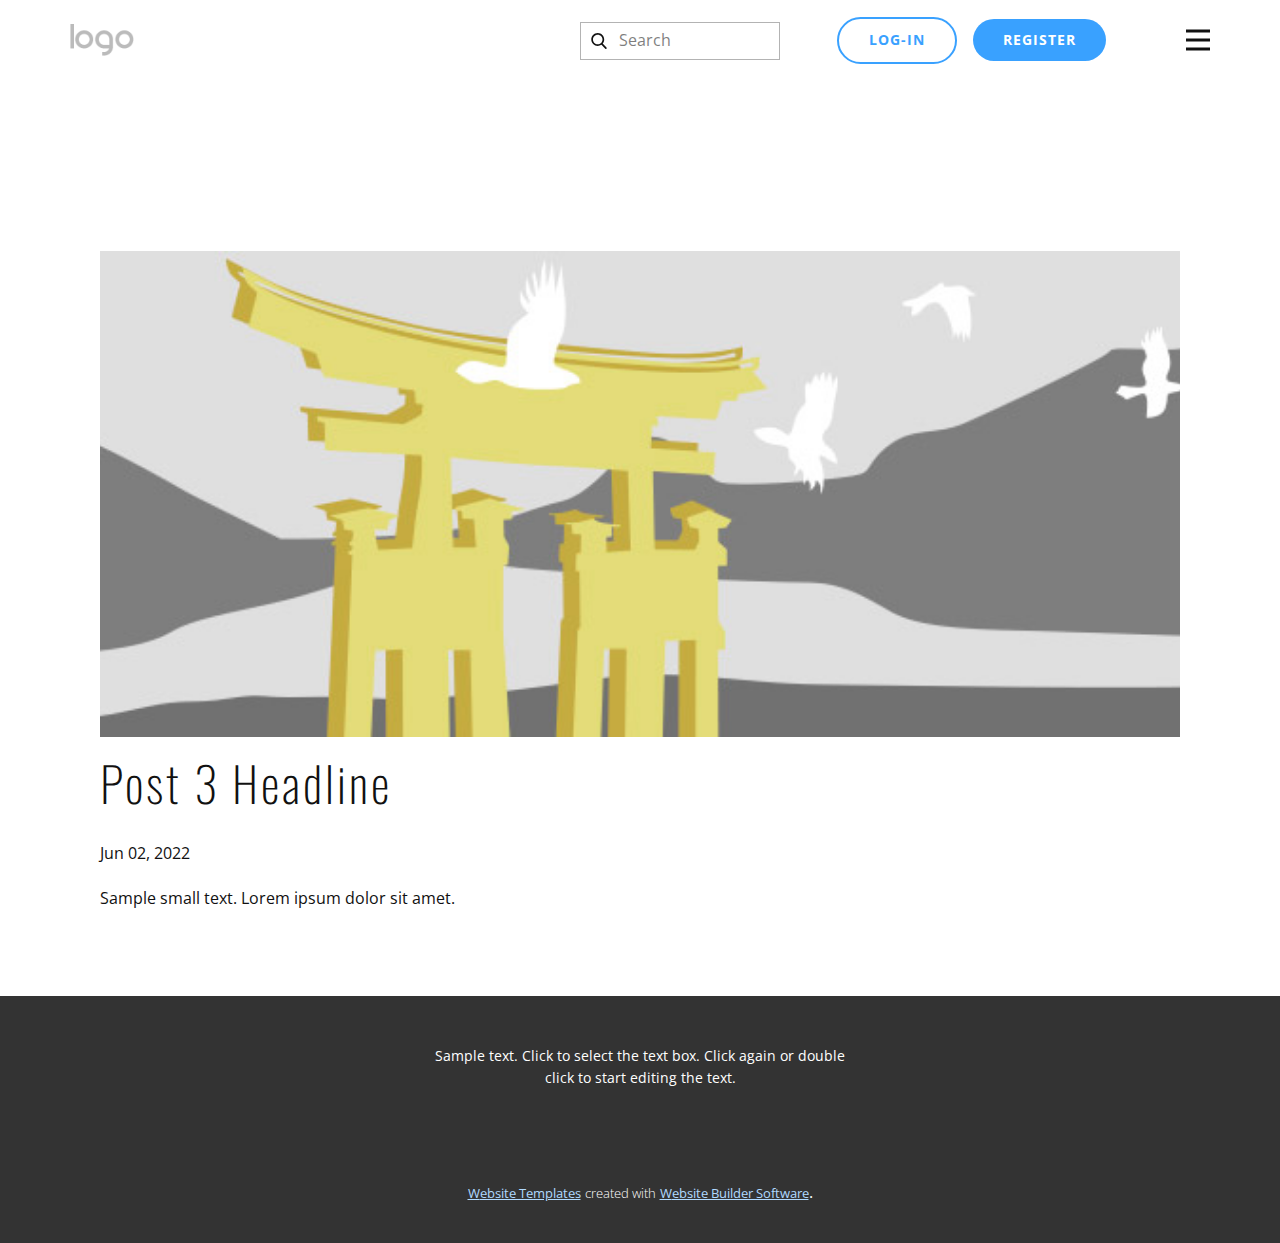
<file: blog/post-2.html>
<!doctype html>
<html style="font-size: 16px;"><head>
    <meta name="viewport" content="width=device-width, initial-scale=1.0">
    <meta charset="utf-8">
    <meta name="keywords" content="Post 1 Headline">
    <meta name="description" content="">
    <title>Post 3 Headline</title>
    <link rel="stylesheet" href="../index.css" media="screen">
<link rel="stylesheet" href="../Post-Template.css" media="screen">
    <script class="u-script" type="text/javascript" src="../jquery.js" defer=""></script>
    <script class="u-script" type="text/javascript" src="../index.js" defer=""></script>
    <meta name="generator" content="project 4.12.5, project.com">
    <link id="u-theme-google-font" rel="stylesheet" href="https://fonts.googleapis.com/css?family=Oswald:200,300,400,500,600,700|Open+Sans:300,300i,400,400i,500,500i,600,600i,700,700i,800,800i">
    <link id="u-page-google-font" rel="stylesheet" href="https://fonts.googleapis.com/css?family=Oswald:200,300,400,500,600,700">
    
    
    <script type="application/ld+json">{
		"@context": "http://schema.org",
		"@type": "Organization",
		"name": "",
		"logo": "images/default-logo.png"
}</script>
    <meta name="theme-color" content="#39a1ff">
  </head>
  <body class="u-body u-xl-mode"><header class="u-clearfix u-header u-header" id="sec-30a6"><div class="u-clearfix u-sheet u-sheet-1">
        <a href="https://project.com" class="u-image u-logo u-image-1">
          <img src="../images/default-logo.png" class="u-logo-image u-logo-image-1">
        </a>
        <nav class="u-menu u-menu-dropdown u-offcanvas u-menu-1" data-responsive-from="XL">
          <div class="menu-collapse" style="font-size: 1rem; letter-spacing: 0px; font-weight: 500;" wfd-invisible="true">
            <a class="u-button-style u-custom-active-color u-custom-border u-custom-border-color u-custom-hover-color u-custom-left-right-menu-spacing u-custom-padding-bottom u-custom-text-active-color u-custom-text-color u-custom-text-hover-color u-custom-top-bottom-menu-spacing u-nav-link u-text-active-palette-1-base u-text-hover-palette-2-base" href="#" style="background-image: none;">
              <svg class="u-svg-link" viewBox="0 0 24 24"><use xmlns:xlink="http://www.w3.org/1999/xlink" xlink:href="#menu-hamburger"></use></svg>
              <svg class="u-svg-content" version="1.1" id="menu-hamburger" viewBox="0 0 16 16" x="0px" y="0px" xmlns:xlink="http://www.w3.org/1999/xlink" xmlns="http://www.w3.org/2000/svg"><g><rect y="1" width="16" height="2"></rect><rect y="7" width="16" height="2"></rect><rect y="13" width="16" height="2"></rect>
</g></svg>
            </a>
          </div>
          <div class="u-nav-container" wfd-invisible="true">
            <ul class="u-nav u-spacing-2 u-unstyled u-nav-1"><li class="u-nav-item"><a class="u-active-grey-5 u-button-style u-hover-grey-10 u-nav-link u-text-active-grey-90 u-text-grey-90 u-text-hover-grey-90" href="../Home.html" style="padding: 10px 20px;">Home</a>
</li><li class="u-nav-item"><a class="u-active-grey-5 u-button-style u-hover-grey-10 u-nav-link u-text-active-grey-90 u-text-grey-90 u-text-hover-grey-90" href="../About.html" style="padding: 10px 20px;">About</a>
</li><li class="u-nav-item"><a class="u-active-grey-5 u-button-style u-hover-grey-10 u-nav-link u-text-active-grey-90 u-text-grey-90 u-text-hover-grey-90" href="../Contact.html" style="padding: 10px 20px;">Contact</a>
</li><li class="u-nav-item"><a class="u-active-grey-5 u-button-style u-hover-grey-10 u-nav-link u-text-active-grey-90 u-text-grey-90 u-text-hover-grey-90" href="../Concert.html" style="padding: 10px 20px;">Concert</a>
</li><li class="u-nav-item"><a class="u-active-grey-5 u-button-style u-hover-grey-10 u-nav-link u-text-active-grey-90 u-text-grey-90 u-text-hover-grey-90" href="../Theater.html" style="padding: 10px 20px;">Theater</a>
</li></ul>
          </div>
          <div class="u-nav-container-collapse" wfd-invisible="true">
            <div class="u-black u-container-style u-inner-container-layout u-opacity u-opacity-95 u-sidenav">
              <div class="u-inner-container-layout u-sidenav-overflow">
                <div class="u-menu-close"></div>
                <ul class="u-align-center u-nav u-popupmenu-items u-unstyled u-nav-2"><li class="u-nav-item"><a class="u-button-style u-nav-link" href="../Home.html" style="padding: 10px 20px;">Home</a>
</li><li class="u-nav-item"><a class="u-button-style u-nav-link" href="../About.html" style="padding: 10px 20px;">About</a>
</li><li class="u-nav-item"><a class="u-button-style u-nav-link" href="../Contact.html" style="padding: 10px 20px;">Contact</a>
</li><li class="u-nav-item"><a class="u-button-style u-nav-link" href="../Concert.html" style="padding: 10px 20px;">Concert</a>
</li><li class="u-nav-item"><a class="u-button-style u-nav-link" href="../Theater.html" style="padding: 10px 20px;">Theater</a>
</li></ul>
              </div>
            </div>
            <div class="u-black u-menu-overlay u-opacity u-opacity-70" wfd-invisible="true"></div>
          </div>
        </nav>
        <a href="https://project.com/c/table-website-templates" class="u-btn u-btn-round u-button-style u-hover-palette-1-light-1 u-palette-1-base u-radius-50 u-btn-1">Register</a>
        <a href="https://project.com/c/architecture-building-website-templates" class="u-border-2 u-border-hover-palette-1-base u-border-palette-1-base u-btn u-btn-round u-button-style u-hover-palette-1-base u-none u-radius-50 u-btn-2">Log-in</a>
        <form action="#" method="get" class="u-border-1 u-border-grey-30 u-search u-search-left u-white u-search-1">
          <button class="u-search-button" type="submit">
            <span class="u-search-icon u-spacing-10">
              <svg class="u-svg-link" preserveAspectRatio="xMidYMin slice" viewBox="0 0 56.966 56.966"><use xmlns:xlink="http://www.w3.org/1999/xlink" xlink:href="#svg-ecc0"></use></svg>
              <svg xmlns="http://www.w3.org/2000/svg" xmlns:xlink="http://www.w3.org/1999/xlink" version="1.1" id="svg-ecc0" x="0px" y="0px" viewBox="0 0 56.966 56.966" style="enable-background:new 0 0 56.966 56.966;" xml:space="preserve" class="u-svg-content"><path d="M55.146,51.887L41.588,37.786c3.486-4.144,5.396-9.358,5.396-14.786c0-12.682-10.318-23-23-23s-23,10.318-23,23  s10.318,23,23,23c4.761,0,9.298-1.436,13.177-4.162l13.661,14.208c0.571,0.593,1.339,0.92,2.162,0.92  c0.779,0,1.518-0.297,2.079-0.837C56.255,54.982,56.293,53.08,55.146,51.887z M23.984,6c9.374,0,17,7.626,17,17s-7.626,17-17,17  s-17-7.626-17-17S14.61,6,23.984,6z"></path></svg>
            </span>
          </button>
          <input class="u-search-input" type="search" name="search" value="" placeholder="Search">
        </form>
      </div></header>
    <section class="u-align-center u-clearfix u-section-1" id="sec-b4c2">
      <div class="u-clearfix u-sheet u-valign-middle-md u-valign-middle-sm u-valign-middle-xs u-sheet-1"><!--post_details--><!--post_details_options_json--><!--{"source":""}--><!--/post_details_options_json--><!--blog_post-->
        <div class="u-container-style u-expanded-width u-post-details u-post-details-1">
          <div class="u-container-layout u-valign-middle u-container-layout-1"><!--blog_post_image-->
            <img alt="" class="u-blog-control u-expanded-width u-image u-image-default u-image-1" src="[data-uri]"><!--/blog_post_image--><!--blog_post_header-->
            <h2 class="u-blog-control u-text u-text-1">Post 3 Headline</h2><!--/blog_post_header--><!--blog_post_metadata-->
            <div class="u-blog-control u-metadata u-metadata-1"><!--blog_post_metadata_date-->
              <span class="u-meta-date u-meta-icon">Jun 02, 2022</span><!--/blog_post_metadata_date--><!--blog_post_metadata_category-->
              <!--/blog_post_metadata_category--><!--blog_post_metadata_comments-->
              <!--/blog_post_metadata_comments-->
            </div><!--/blog_post_metadata--><!--blog_post_content-->
            <div class="u-align-justify u-blog-control u-post-content u-text u-text-2 fr-view">
  Sample small text. Lorem ipsum dolor sit amet.
  </div><!--/blog_post_content-->
          </div>
        </div><!--/blog_post--><!--/post_details-->
      </div>
    </section>
    
    
    <footer class="u-align-center u-clearfix u-footer u-grey-80 u-footer" id="sec-fb57"><div class="u-clearfix u-sheet u-sheet-1">
        <p class="u-small-text u-text u-text-variant u-text-1">Sample text. Click to select the text box. Click again or double click to start editing the text.</p>
      </div></footer>
    <section class="u-backlink u-clearfix u-grey-80">
      <a class="u-link" href="https://project.com/website-templates" target="_blank">
        <span>Website Templates</span>
      </a>
      <p class="u-text">
        <span>created with</span>
      </p>
      <a class="u-link" href="" target="_blank">
        <span>Website Builder Software</span>
      </a>. 
    </section>
  
</body></html>
</file>
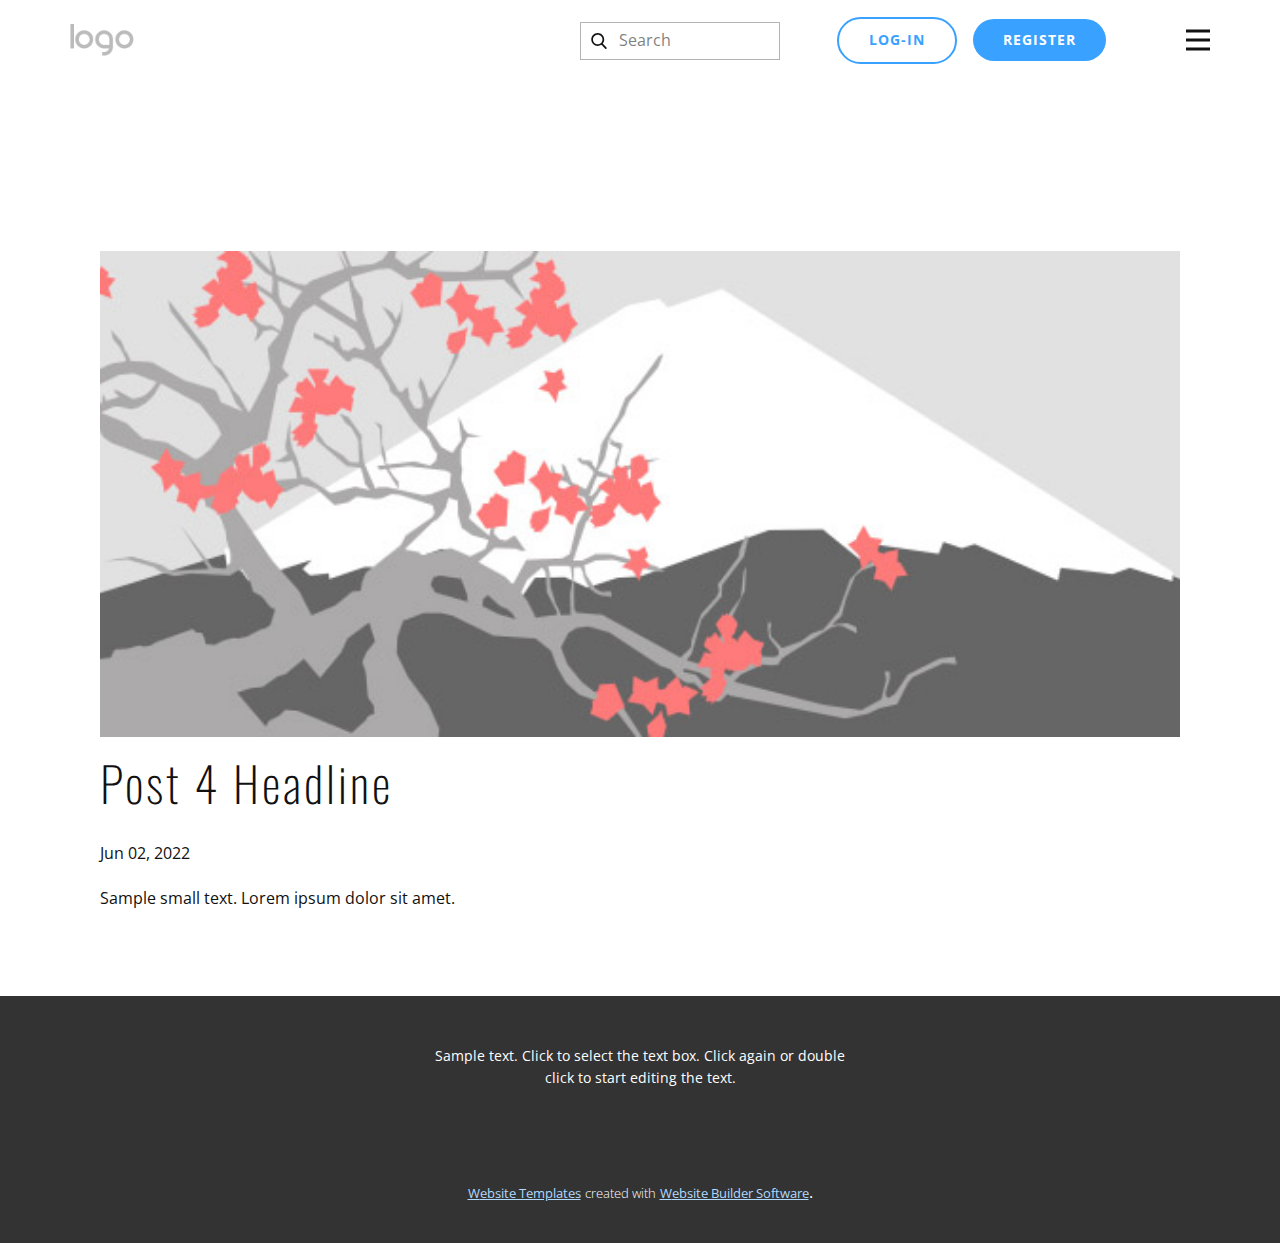
<file: blog/post-3.html>
<!doctype html>
<html style="font-size: 16px;"><head>
    <meta name="viewport" content="width=device-width, initial-scale=1.0">
    <meta charset="utf-8">
    <meta name="keywords" content="Post 1 Headline">
    <meta name="description" content="">
    <title>Post 4 Headline</title>
    <link rel="stylesheet" href="../index.css" media="screen">
<link rel="stylesheet" href="../Post-Template.css" media="screen">
    <script class="u-script" type="text/javascript" src="../jquery.js" defer=""></script>
    <script class="u-script" type="text/javascript" src="../index.js" defer=""></script>
    <meta name="generator" content="project 4.12.5, project.com">
    <link id="u-theme-google-font" rel="stylesheet" href="https://fonts.googleapis.com/css?family=Oswald:200,300,400,500,600,700|Open+Sans:300,300i,400,400i,500,500i,600,600i,700,700i,800,800i">
    <link id="u-page-google-font" rel="stylesheet" href="https://fonts.googleapis.com/css?family=Oswald:200,300,400,500,600,700">
    
    
    <script type="application/ld+json">{
		"@context": "http://schema.org",
		"@type": "Organization",
		"name": "",
		"logo": "images/default-logo.png"
}</script>
    <meta name="theme-color" content="#39a1ff">
  </head>
  <body class="u-body u-xl-mode"><header class="u-clearfix u-header u-header" id="sec-30a6"><div class="u-clearfix u-sheet u-sheet-1">
        <a href="https://project.com" class="u-image u-logo u-image-1">
          <img src="../images/default-logo.png" class="u-logo-image u-logo-image-1">
        </a>
        <nav class="u-menu u-menu-dropdown u-offcanvas u-menu-1" data-responsive-from="XL">
          <div class="menu-collapse" style="font-size: 1rem; letter-spacing: 0px; font-weight: 500;" wfd-invisible="true">
            <a class="u-button-style u-custom-active-color u-custom-border u-custom-border-color u-custom-hover-color u-custom-left-right-menu-spacing u-custom-padding-bottom u-custom-text-active-color u-custom-text-color u-custom-text-hover-color u-custom-top-bottom-menu-spacing u-nav-link u-text-active-palette-1-base u-text-hover-palette-2-base" href="#" style="background-image: none;">
              <svg class="u-svg-link" viewBox="0 0 24 24"><use xmlns:xlink="http://www.w3.org/1999/xlink" xlink:href="#menu-hamburger"></use></svg>
              <svg class="u-svg-content" version="1.1" id="menu-hamburger" viewBox="0 0 16 16" x="0px" y="0px" xmlns:xlink="http://www.w3.org/1999/xlink" xmlns="http://www.w3.org/2000/svg"><g><rect y="1" width="16" height="2"></rect><rect y="7" width="16" height="2"></rect><rect y="13" width="16" height="2"></rect>
</g></svg>
            </a>
          </div>
          <div class="u-nav-container" wfd-invisible="true">
            <ul class="u-nav u-spacing-2 u-unstyled u-nav-1"><li class="u-nav-item"><a class="u-active-grey-5 u-button-style u-hover-grey-10 u-nav-link u-text-active-grey-90 u-text-grey-90 u-text-hover-grey-90" href="../Home.html" style="padding: 10px 20px;">Home</a>
</li><li class="u-nav-item"><a class="u-active-grey-5 u-button-style u-hover-grey-10 u-nav-link u-text-active-grey-90 u-text-grey-90 u-text-hover-grey-90" href="../About.html" style="padding: 10px 20px;">About</a>
</li><li class="u-nav-item"><a class="u-active-grey-5 u-button-style u-hover-grey-10 u-nav-link u-text-active-grey-90 u-text-grey-90 u-text-hover-grey-90" href="../Contact.html" style="padding: 10px 20px;">Contact</a>
</li><li class="u-nav-item"><a class="u-active-grey-5 u-button-style u-hover-grey-10 u-nav-link u-text-active-grey-90 u-text-grey-90 u-text-hover-grey-90" href="../Concert.html" style="padding: 10px 20px;">Concert</a>
</li><li class="u-nav-item"><a class="u-active-grey-5 u-button-style u-hover-grey-10 u-nav-link u-text-active-grey-90 u-text-grey-90 u-text-hover-grey-90" href="../Theater.html" style="padding: 10px 20px;">Theater</a>
</li></ul>
          </div>
          <div class="u-nav-container-collapse" wfd-invisible="true">
            <div class="u-black u-container-style u-inner-container-layout u-opacity u-opacity-95 u-sidenav">
              <div class="u-inner-container-layout u-sidenav-overflow">
                <div class="u-menu-close"></div>
                <ul class="u-align-center u-nav u-popupmenu-items u-unstyled u-nav-2"><li class="u-nav-item"><a class="u-button-style u-nav-link" href="../Home.html" style="padding: 10px 20px;">Home</a>
</li><li class="u-nav-item"><a class="u-button-style u-nav-link" href="../About.html" style="padding: 10px 20px;">About</a>
</li><li class="u-nav-item"><a class="u-button-style u-nav-link" href="../Contact.html" style="padding: 10px 20px;">Contact</a>
</li><li class="u-nav-item"><a class="u-button-style u-nav-link" href="../Concert.html" style="padding: 10px 20px;">Concert</a>
</li><li class="u-nav-item"><a class="u-button-style u-nav-link" href="../Theater.html" style="padding: 10px 20px;">Theater</a>
</li></ul>
              </div>
            </div>
            <div class="u-black u-menu-overlay u-opacity u-opacity-70" wfd-invisible="true"></div>
          </div>
        </nav>
        <a href="https://project.com/c/table-website-templates" class="u-btn u-btn-round u-button-style u-hover-palette-1-light-1 u-palette-1-base u-radius-50 u-btn-1">Register</a>
        <a href="https://project.com/c/architecture-building-website-templates" class="u-border-2 u-border-hover-palette-1-base u-border-palette-1-base u-btn u-btn-round u-button-style u-hover-palette-1-base u-none u-radius-50 u-btn-2">Log-in</a>
        <form action="#" method="get" class="u-border-1 u-border-grey-30 u-search u-search-left u-white u-search-1">
          <button class="u-search-button" type="submit">
            <span class="u-search-icon u-spacing-10">
              <svg class="u-svg-link" preserveAspectRatio="xMidYMin slice" viewBox="0 0 56.966 56.966"><use xmlns:xlink="http://www.w3.org/1999/xlink" xlink:href="#svg-ecc0"></use></svg>
              <svg xmlns="http://www.w3.org/2000/svg" xmlns:xlink="http://www.w3.org/1999/xlink" version="1.1" id="svg-ecc0" x="0px" y="0px" viewBox="0 0 56.966 56.966" style="enable-background:new 0 0 56.966 56.966;" xml:space="preserve" class="u-svg-content"><path d="M55.146,51.887L41.588,37.786c3.486-4.144,5.396-9.358,5.396-14.786c0-12.682-10.318-23-23-23s-23,10.318-23,23  s10.318,23,23,23c4.761,0,9.298-1.436,13.177-4.162l13.661,14.208c0.571,0.593,1.339,0.92,2.162,0.92  c0.779,0,1.518-0.297,2.079-0.837C56.255,54.982,56.293,53.08,55.146,51.887z M23.984,6c9.374,0,17,7.626,17,17s-7.626,17-17,17  s-17-7.626-17-17S14.61,6,23.984,6z"></path></svg>
            </span>
          </button>
          <input class="u-search-input" type="search" name="search" value="" placeholder="Search">
        </form>
      </div></header>
    <section class="u-align-center u-clearfix u-section-1" id="sec-b4c2">
      <div class="u-clearfix u-sheet u-valign-middle-md u-valign-middle-sm u-valign-middle-xs u-sheet-1"><!--post_details--><!--post_details_options_json--><!--{"source":""}--><!--/post_details_options_json--><!--blog_post-->
        <div class="u-container-style u-expanded-width u-post-details u-post-details-1">
          <div class="u-container-layout u-valign-middle u-container-layout-1"><!--blog_post_image-->
            <img alt="" class="u-blog-control u-expanded-width u-image u-image-default u-image-1" src="[data-uri]"><!--/blog_post_image--><!--blog_post_header-->
            <h2 class="u-blog-control u-text u-text-1">Post 4 Headline</h2><!--/blog_post_header--><!--blog_post_metadata-->
            <div class="u-blog-control u-metadata u-metadata-1"><!--blog_post_metadata_date-->
              <span class="u-meta-date u-meta-icon">Jun 02, 2022</span><!--/blog_post_metadata_date--><!--blog_post_metadata_category-->
              <!--/blog_post_metadata_category--><!--blog_post_metadata_comments-->
              <!--/blog_post_metadata_comments-->
            </div><!--/blog_post_metadata--><!--blog_post_content-->
            <div class="u-align-justify u-blog-control u-post-content u-text u-text-2 fr-view">
  Sample small text. Lorem ipsum dolor sit amet.
  </div><!--/blog_post_content-->
          </div>
        </div><!--/blog_post--><!--/post_details-->
      </div>
    </section>
    
    
    <footer class="u-align-center u-clearfix u-footer u-grey-80 u-footer" id="sec-fb57"><div class="u-clearfix u-sheet u-sheet-1">
        <p class="u-small-text u-text u-text-variant u-text-1">Sample text. Click to select the text box. Click again or double click to start editing the text.</p>
      </div></footer>
    <section class="u-backlink u-clearfix u-grey-80">
      <a class="u-link" href="https://project.com/website-templates" target="_blank">
        <span>Website Templates</span>
      </a>
      <p class="u-text">
        <span>created with</span>
      </p>
      <a class="u-link" href="" target="_blank">
        <span>Website Builder Software</span>
      </a>. 
    </section>
  
</body></html>
</file>
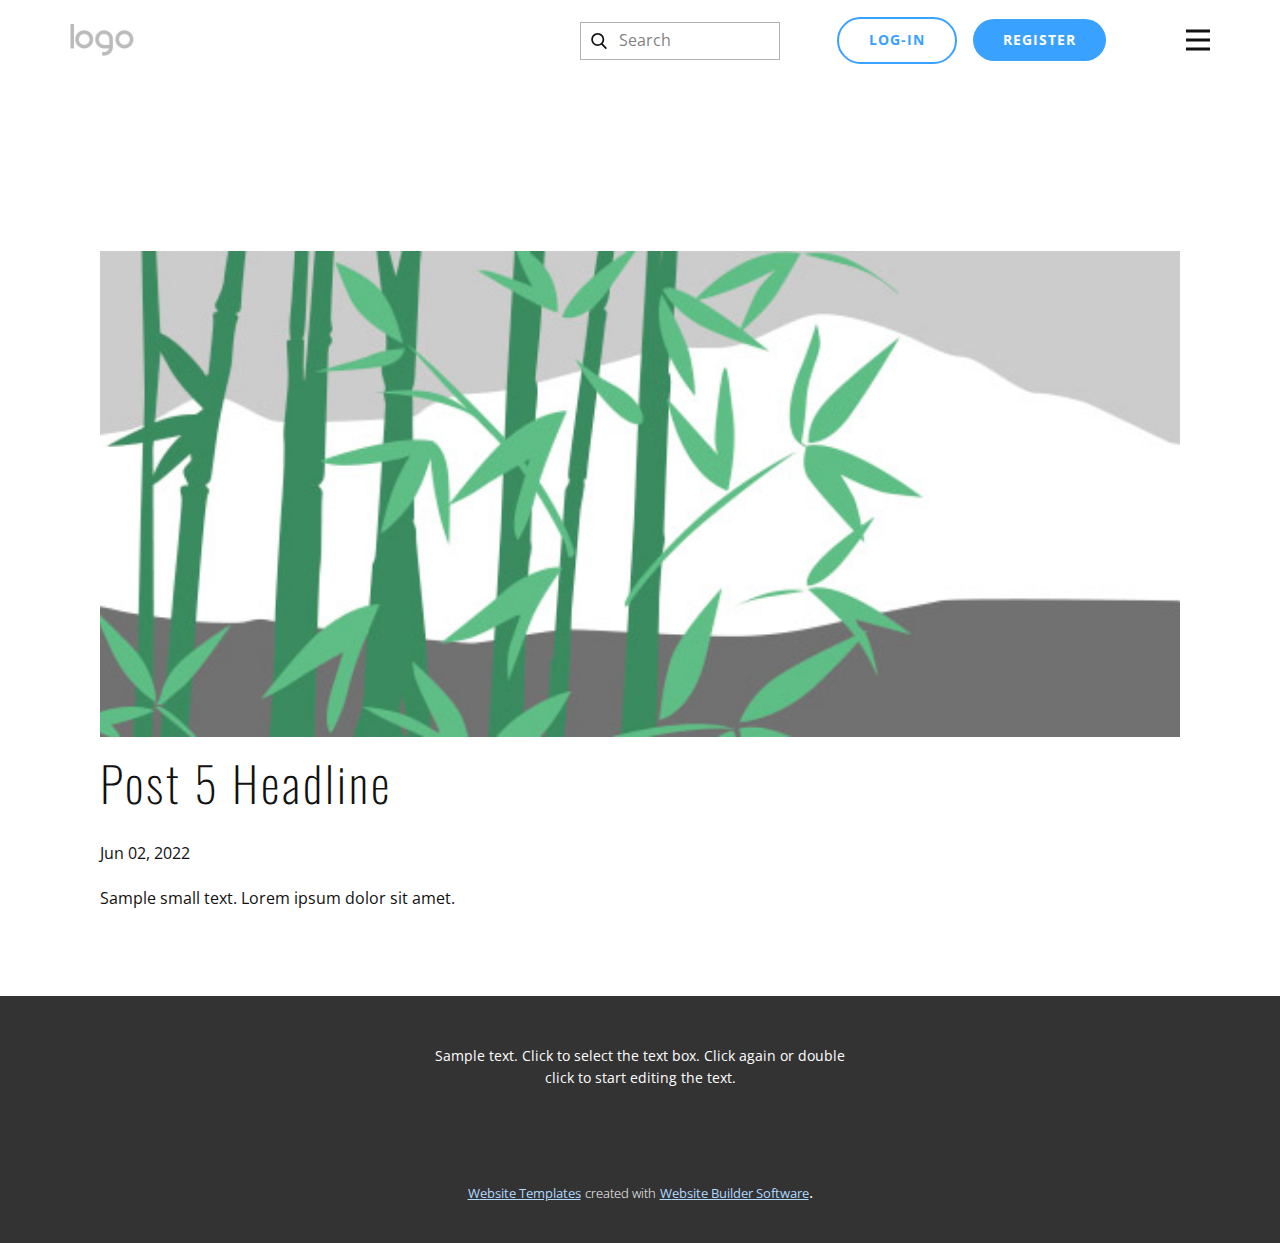
<file: blog/post-4.html>
<!doctype html>
<html style="font-size: 16px;"><head>
    <meta name="viewport" content="width=device-width, initial-scale=1.0">
    <meta charset="utf-8">
    <meta name="keywords" content="Post 1 Headline">
    <meta name="description" content="">
    <title>Post 5 Headline</title>
    <link rel="stylesheet" href="../index.css" media="screen">
<link rel="stylesheet" href="../Post-Template.css" media="screen">
    <script class="u-script" type="text/javascript" src="../jquery.js" defer=""></script>
    <script class="u-script" type="text/javascript" src="../index.js" defer=""></script>
    <meta name="generator" content="project 4.12.5, project.com">
    <link id="u-theme-google-font" rel="stylesheet" href="https://fonts.googleapis.com/css?family=Oswald:200,300,400,500,600,700|Open+Sans:300,300i,400,400i,500,500i,600,600i,700,700i,800,800i">
    <link id="u-page-google-font" rel="stylesheet" href="https://fonts.googleapis.com/css?family=Oswald:200,300,400,500,600,700">
    
    
    <script type="application/ld+json">{
		"@context": "http://schema.org",
		"@type": "Organization",
		"name": "",
		"logo": "images/default-logo.png"
}</script>
    <meta name="theme-color" content="#39a1ff">
  </head>
  <body class="u-body u-xl-mode"><header class="u-clearfix u-header u-header" id="sec-30a6"><div class="u-clearfix u-sheet u-sheet-1">
        <a href="https://project.com" class="u-image u-logo u-image-1">
          <img src="../images/default-logo.png" class="u-logo-image u-logo-image-1">
        </a>
        <nav class="u-menu u-menu-dropdown u-offcanvas u-menu-1" data-responsive-from="XL">
          <div class="menu-collapse" style="font-size: 1rem; letter-spacing: 0px; font-weight: 500;" wfd-invisible="true">
            <a class="u-button-style u-custom-active-color u-custom-border u-custom-border-color u-custom-hover-color u-custom-left-right-menu-spacing u-custom-padding-bottom u-custom-text-active-color u-custom-text-color u-custom-text-hover-color u-custom-top-bottom-menu-spacing u-nav-link u-text-active-palette-1-base u-text-hover-palette-2-base" href="#" style="background-image: none;">
              <svg class="u-svg-link" viewBox="0 0 24 24"><use xmlns:xlink="http://www.w3.org/1999/xlink" xlink:href="#menu-hamburger"></use></svg>
              <svg class="u-svg-content" version="1.1" id="menu-hamburger" viewBox="0 0 16 16" x="0px" y="0px" xmlns:xlink="http://www.w3.org/1999/xlink" xmlns="http://www.w3.org/2000/svg"><g><rect y="1" width="16" height="2"></rect><rect y="7" width="16" height="2"></rect><rect y="13" width="16" height="2"></rect>
</g></svg>
            </a>
          </div>
          <div class="u-nav-container" wfd-invisible="true">
            <ul class="u-nav u-spacing-2 u-unstyled u-nav-1"><li class="u-nav-item"><a class="u-active-grey-5 u-button-style u-hover-grey-10 u-nav-link u-text-active-grey-90 u-text-grey-90 u-text-hover-grey-90" href="../Home.html" style="padding: 10px 20px;">Home</a>
</li><li class="u-nav-item"><a class="u-active-grey-5 u-button-style u-hover-grey-10 u-nav-link u-text-active-grey-90 u-text-grey-90 u-text-hover-grey-90" href="../About.html" style="padding: 10px 20px;">About</a>
</li><li class="u-nav-item"><a class="u-active-grey-5 u-button-style u-hover-grey-10 u-nav-link u-text-active-grey-90 u-text-grey-90 u-text-hover-grey-90" href="../Contact.html" style="padding: 10px 20px;">Contact</a>
</li><li class="u-nav-item"><a class="u-active-grey-5 u-button-style u-hover-grey-10 u-nav-link u-text-active-grey-90 u-text-grey-90 u-text-hover-grey-90" href="../Concert.html" style="padding: 10px 20px;">Concert</a>
</li><li class="u-nav-item"><a class="u-active-grey-5 u-button-style u-hover-grey-10 u-nav-link u-text-active-grey-90 u-text-grey-90 u-text-hover-grey-90" href="../Theater.html" style="padding: 10px 20px;">Theater</a>
</li></ul>
          </div>
          <div class="u-nav-container-collapse" wfd-invisible="true">
            <div class="u-black u-container-style u-inner-container-layout u-opacity u-opacity-95 u-sidenav">
              <div class="u-inner-container-layout u-sidenav-overflow">
                <div class="u-menu-close"></div>
                <ul class="u-align-center u-nav u-popupmenu-items u-unstyled u-nav-2"><li class="u-nav-item"><a class="u-button-style u-nav-link" href="../Home.html" style="padding: 10px 20px;">Home</a>
</li><li class="u-nav-item"><a class="u-button-style u-nav-link" href="../About.html" style="padding: 10px 20px;">About</a>
</li><li class="u-nav-item"><a class="u-button-style u-nav-link" href="../Contact.html" style="padding: 10px 20px;">Contact</a>
</li><li class="u-nav-item"><a class="u-button-style u-nav-link" href="../Concert.html" style="padding: 10px 20px;">Concert</a>
</li><li class="u-nav-item"><a class="u-button-style u-nav-link" href="../Theater.html" style="padding: 10px 20px;">Theater</a>
</li></ul>
              </div>
            </div>
            <div class="u-black u-menu-overlay u-opacity u-opacity-70" wfd-invisible="true"></div>
          </div>
        </nav>
        <a href="https://project.com/c/table-website-templates" class="u-btn u-btn-round u-button-style u-hover-palette-1-light-1 u-palette-1-base u-radius-50 u-btn-1">Register</a>
        <a href="https://project.com/c/architecture-building-website-templates" class="u-border-2 u-border-hover-palette-1-base u-border-palette-1-base u-btn u-btn-round u-button-style u-hover-palette-1-base u-none u-radius-50 u-btn-2">Log-in</a>
        <form action="#" method="get" class="u-border-1 u-border-grey-30 u-search u-search-left u-white u-search-1">
          <button class="u-search-button" type="submit">
            <span class="u-search-icon u-spacing-10">
              <svg class="u-svg-link" preserveAspectRatio="xMidYMin slice" viewBox="0 0 56.966 56.966"><use xmlns:xlink="http://www.w3.org/1999/xlink" xlink:href="#svg-ecc0"></use></svg>
              <svg xmlns="http://www.w3.org/2000/svg" xmlns:xlink="http://www.w3.org/1999/xlink" version="1.1" id="svg-ecc0" x="0px" y="0px" viewBox="0 0 56.966 56.966" style="enable-background:new 0 0 56.966 56.966;" xml:space="preserve" class="u-svg-content"><path d="M55.146,51.887L41.588,37.786c3.486-4.144,5.396-9.358,5.396-14.786c0-12.682-10.318-23-23-23s-23,10.318-23,23  s10.318,23,23,23c4.761,0,9.298-1.436,13.177-4.162l13.661,14.208c0.571,0.593,1.339,0.92,2.162,0.92  c0.779,0,1.518-0.297,2.079-0.837C56.255,54.982,56.293,53.08,55.146,51.887z M23.984,6c9.374,0,17,7.626,17,17s-7.626,17-17,17  s-17-7.626-17-17S14.61,6,23.984,6z"></path></svg>
            </span>
          </button>
          <input class="u-search-input" type="search" name="search" value="" placeholder="Search">
        </form>
      </div></header>
    <section class="u-align-center u-clearfix u-section-1" id="sec-b4c2">
      <div class="u-clearfix u-sheet u-valign-middle-md u-valign-middle-sm u-valign-middle-xs u-sheet-1"><!--post_details--><!--post_details_options_json--><!--{"source":""}--><!--/post_details_options_json--><!--blog_post-->
        <div class="u-container-style u-expanded-width u-post-details u-post-details-1">
          <div class="u-container-layout u-valign-middle u-container-layout-1"><!--blog_post_image-->
            <img alt="" class="u-blog-control u-expanded-width u-image u-image-default u-image-1" src="[data-uri]"><!--/blog_post_image--><!--blog_post_header-->
            <h2 class="u-blog-control u-text u-text-1">Post 5 Headline</h2><!--/blog_post_header--><!--blog_post_metadata-->
            <div class="u-blog-control u-metadata u-metadata-1"><!--blog_post_metadata_date-->
              <span class="u-meta-date u-meta-icon">Jun 02, 2022</span><!--/blog_post_metadata_date--><!--blog_post_metadata_category-->
              <!--/blog_post_metadata_category--><!--blog_post_metadata_comments-->
              <!--/blog_post_metadata_comments-->
            </div><!--/blog_post_metadata--><!--blog_post_content-->
            <div class="u-align-justify u-blog-control u-post-content u-text u-text-2 fr-view">
  Sample small text. Lorem ipsum dolor sit amet.
  </div><!--/blog_post_content-->
          </div>
        </div><!--/blog_post--><!--/post_details-->
      </div>
    </section>
    
    
    <footer class="u-align-center u-clearfix u-footer u-grey-80 u-footer" id="sec-fb57"><div class="u-clearfix u-sheet u-sheet-1">
        <p class="u-small-text u-text u-text-variant u-text-1">Sample text. Click to select the text box. Click again or double click to start editing the text.</p>
      </div></footer>
    <section class="u-backlink u-clearfix u-grey-80">
      <a class="u-link" href="https://project.com/website-templates" target="_blank">
        <span>Website Templates</span>
      </a>
      <p class="u-text">
        <span>created with</span>
      </p>
      <a class="u-link" href="" target="_blank">
        <span>Website Builder Software</span>
      </a>. 
    </section>
  
</body></html>
</file>
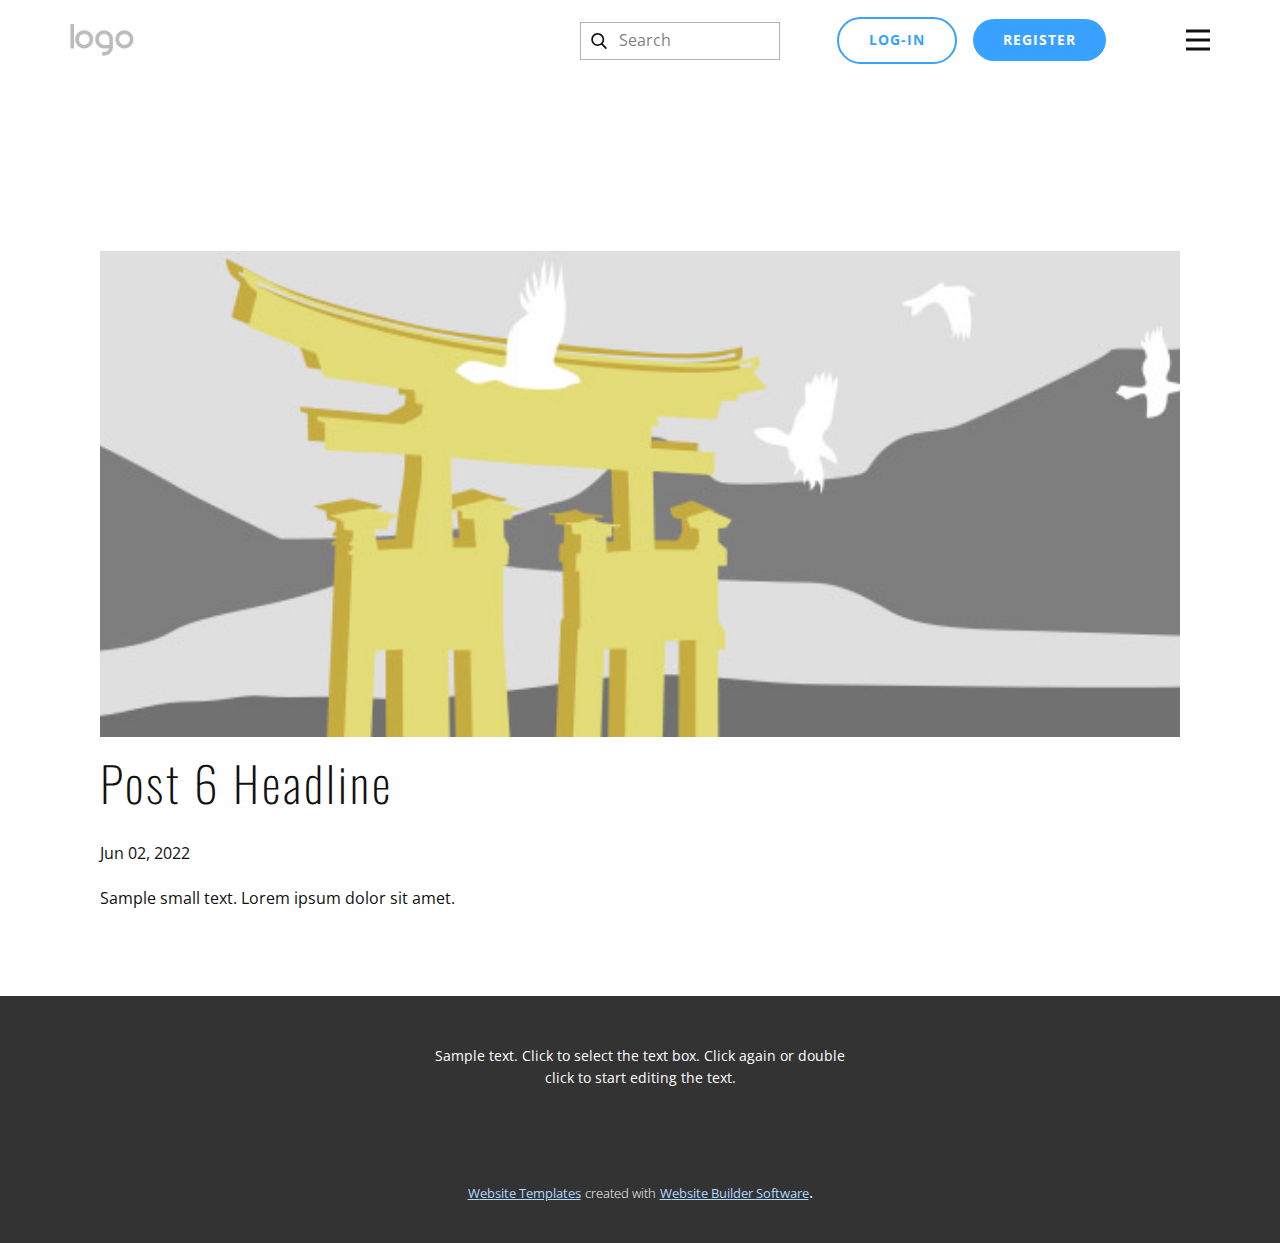
<file: blog/post-5.html>
<!doctype html>
<html style="font-size: 16px;"><head>
    <meta name="viewport" content="width=device-width, initial-scale=1.0">
    <meta charset="utf-8">
    <meta name="keywords" content="Post 1 Headline">
    <meta name="description" content="">
    <title>Post 6 Headline</title>
    <link rel="stylesheet" href="../index.css" media="screen">
    <link rel="stylesheet" href="../Post-Template.css" media="screen">
    <script class="u-script" type="text/javascript" src="../jquery.js" defer=""></script>
    <script class="u-script" type="text/javascript" src="../index.js" defer=""></script>
    <meta name="generator" content="project 4.12.5, project.com">
    <link id="u-theme-google-font" rel="stylesheet" href="https://fonts.googleapis.com/css?family=Oswald:200,300,400,500,600,700|Open+Sans:300,300i,400,400i,500,500i,600,600i,700,700i,800,800i">
    <link id="u-page-google-font" rel="stylesheet" href="https://fonts.googleapis.com/css?family=Oswald:200,300,400,500,600,700">
    
    
    <script type="application/ld+json">{
		"@context": "http://schema.org",
		"@type": "Organization",
		"name": "",
		"logo": "images/default-logo.png"
}</script>
    <meta name="theme-color" content="#39a1ff">
  </head>
  <body class="u-body u-xl-mode"><header class="u-clearfix u-header u-header" id="sec-30a6"><div class="u-clearfix u-sheet u-sheet-1">
        <a href="https://project.com" class="u-image u-logo u-image-1">
          <img src="../images/default-logo.png" class="u-logo-image u-logo-image-1">
        </a>
        <nav class="u-menu u-menu-dropdown u-offcanvas u-menu-1" data-responsive-from="XL">
          <div class="menu-collapse" style="font-size: 1rem; letter-spacing: 0px; font-weight: 500;" wfd-invisible="true">
            <a class="u-button-style u-custom-active-color u-custom-border u-custom-border-color u-custom-hover-color u-custom-left-right-menu-spacing u-custom-padding-bottom u-custom-text-active-color u-custom-text-color u-custom-text-hover-color u-custom-top-bottom-menu-spacing u-nav-link u-text-active-palette-1-base u-text-hover-palette-2-base" href="#" style="background-image: none;">
              <svg class="u-svg-link" viewBox="0 0 24 24"><use xmlns:xlink="http://www.w3.org/1999/xlink" xlink:href="#menu-hamburger"></use></svg>
              <svg class="u-svg-content" version="1.1" id="menu-hamburger" viewBox="0 0 16 16" x="0px" y="0px" xmlns:xlink="http://www.w3.org/1999/xlink" xmlns="http://www.w3.org/2000/svg"><g><rect y="1" width="16" height="2"></rect><rect y="7" width="16" height="2"></rect><rect y="13" width="16" height="2"></rect>
</g></svg>
            </a>
          </div>
          <div class="u-nav-container" wfd-invisible="true">
            <ul class="u-nav u-spacing-2 u-unstyled u-nav-1"><li class="u-nav-item"><a class="u-active-grey-5 u-button-style u-hover-grey-10 u-nav-link u-text-active-grey-90 u-text-grey-90 u-text-hover-grey-90" href="../Home.html" style="padding: 10px 20px;">Home</a>
</li><li class="u-nav-item"><a class="u-active-grey-5 u-button-style u-hover-grey-10 u-nav-link u-text-active-grey-90 u-text-grey-90 u-text-hover-grey-90" href="../About.html" style="padding: 10px 20px;">About</a>
</li><li class="u-nav-item"><a class="u-active-grey-5 u-button-style u-hover-grey-10 u-nav-link u-text-active-grey-90 u-text-grey-90 u-text-hover-grey-90" href="../Contact.html" style="padding: 10px 20px;">Contact</a>
</li><li class="u-nav-item"><a class="u-active-grey-5 u-button-style u-hover-grey-10 u-nav-link u-text-active-grey-90 u-text-grey-90 u-text-hover-grey-90" href="../Concert.html" style="padding: 10px 20px;">Concert</a>
</li><li class="u-nav-item"><a class="u-active-grey-5 u-button-style u-hover-grey-10 u-nav-link u-text-active-grey-90 u-text-grey-90 u-text-hover-grey-90" href="../Theater.html" style="padding: 10px 20px;">Theater</a>
</li></ul>
          </div>
          <div class="u-nav-container-collapse" wfd-invisible="true">
            <div class="u-black u-container-style u-inner-container-layout u-opacity u-opacity-95 u-sidenav">
              <div class="u-inner-container-layout u-sidenav-overflow">
                <div class="u-menu-close"></div>
                <ul class="u-align-center u-nav u-popupmenu-items u-unstyled u-nav-2"><li class="u-nav-item"><a class="u-button-style u-nav-link" href="../Home.html" style="padding: 10px 20px;">Home</a>
</li><li class="u-nav-item"><a class="u-button-style u-nav-link" href="../About.html" style="padding: 10px 20px;">About</a>
</li><li class="u-nav-item"><a class="u-button-style u-nav-link" href="../Contact.html" style="padding: 10px 20px;">Contact</a>
</li><li class="u-nav-item"><a class="u-button-style u-nav-link" href="../Concert.html" style="padding: 10px 20px;">Concert</a>
</li><li class="u-nav-item"><a class="u-button-style u-nav-link" href="../Theater.html" style="padding: 10px 20px;">Theater</a>
</li></ul>
              </div>
            </div>
            <div class="u-black u-menu-overlay u-opacity u-opacity-70" wfd-invisible="true"></div>
          </div>
        </nav>
        <a href="https://project.com/c/table-website-templates" class="u-btn u-btn-round u-button-style u-hover-palette-1-light-1 u-palette-1-base u-radius-50 u-btn-1">Register</a>
        <a href="https://project.com/c/architecture-building-website-templates" class="u-border-2 u-border-hover-palette-1-base u-border-palette-1-base u-btn u-btn-round u-button-style u-hover-palette-1-base u-none u-radius-50 u-btn-2">Log-in</a>
        <form action="#" method="get" class="u-border-1 u-border-grey-30 u-search u-search-left u-white u-search-1">
          <button class="u-search-button" type="submit">
            <span class="u-search-icon u-spacing-10">
              <svg class="u-svg-link" preserveAspectRatio="xMidYMin slice" viewBox="0 0 56.966 56.966"><use xmlns:xlink="http://www.w3.org/1999/xlink" xlink:href="#svg-ecc0"></use></svg>
              <svg xmlns="http://www.w3.org/2000/svg" xmlns:xlink="http://www.w3.org/1999/xlink" version="1.1" id="svg-ecc0" x="0px" y="0px" viewBox="0 0 56.966 56.966" style="enable-background:new 0 0 56.966 56.966;" xml:space="preserve" class="u-svg-content"><path d="M55.146,51.887L41.588,37.786c3.486-4.144,5.396-9.358,5.396-14.786c0-12.682-10.318-23-23-23s-23,10.318-23,23  s10.318,23,23,23c4.761,0,9.298-1.436,13.177-4.162l13.661,14.208c0.571,0.593,1.339,0.92,2.162,0.92  c0.779,0,1.518-0.297,2.079-0.837C56.255,54.982,56.293,53.08,55.146,51.887z M23.984,6c9.374,0,17,7.626,17,17s-7.626,17-17,17  s-17-7.626-17-17S14.61,6,23.984,6z"></path></svg>
            </span>
          </button>
          <input class="u-search-input" type="search" name="search" value="" placeholder="Search">
        </form>
      </div></header>
    <section class="u-align-center u-clearfix u-section-1" id="sec-b4c2">
      <div class="u-clearfix u-sheet u-valign-middle-md u-valign-middle-sm u-valign-middle-xs u-sheet-1"><!--post_details--><!--post_details_options_json--><!--{"source":""}--><!--/post_details_options_json--><!--blog_post-->
        <div class="u-container-style u-expanded-width u-post-details u-post-details-1">
          <div class="u-container-layout u-valign-middle u-container-layout-1"><!--blog_post_image-->
            <img alt="" class="u-blog-control u-expanded-width u-image u-image-default u-image-1" src="[data-uri]"><!--/blog_post_image--><!--blog_post_header-->
            <h2 class="u-blog-control u-text u-text-1">Post 6 Headline</h2><!--/blog_post_header--><!--blog_post_metadata-->
            <div class="u-blog-control u-metadata u-metadata-1"><!--blog_post_metadata_date-->
              <span class="u-meta-date u-meta-icon">Jun 02, 2022</span><!--/blog_post_metadata_date--><!--blog_post_metadata_category-->
              <!--/blog_post_metadata_category--><!--blog_post_metadata_comments-->
              <!--/blog_post_metadata_comments-->
            </div><!--/blog_post_metadata--><!--blog_post_content-->
            <div class="u-align-justify u-blog-control u-post-content u-text u-text-2 fr-view">
  Sample small text. Lorem ipsum dolor sit amet.
  </div><!--/blog_post_content-->
          </div>
        </div><!--/blog_post--><!--/post_details-->
      </div>
    </section>
    
    
    <footer class="u-align-center u-clearfix u-footer u-grey-80 u-footer" id="sec-fb57"><div class="u-clearfix u-sheet u-sheet-1">
        <p class="u-small-text u-text u-text-variant u-text-1">Sample text. Click to select the text box. Click again or double click to start editing the text.</p>
      </div></footer>
    <section class="u-backlink u-clearfix u-grey-80">
      <a class="u-link" href="https://project.com/website-templates" target="_blank">
        <span>Website Templates</span>
      </a>
      <p class="u-text">
        <span>created with</span>
      </p>
      <a class="u-link" href="" target="_blank">
        <span>Website Builder Software</span>
      </a>. 
    </section>
  
</body></html>
</file>
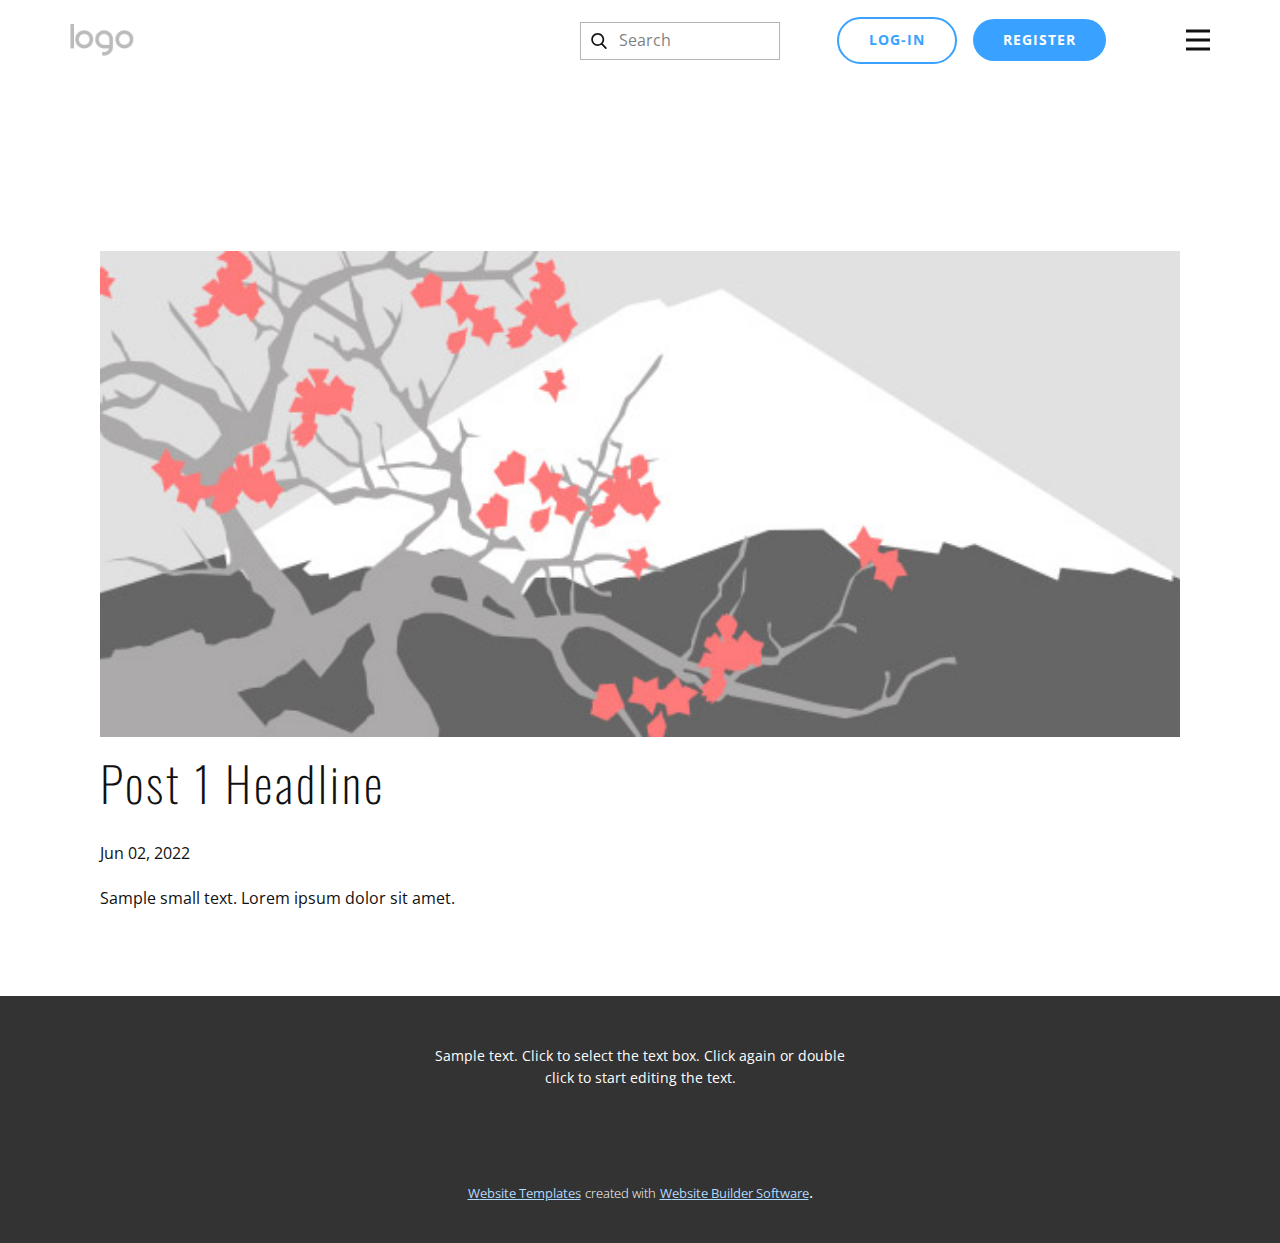
<file: blog/post.html>
<!doctype html>
<html style="font-size: 16px;"><head>
    <meta name="viewport" content="width=device-width, initial-scale=1.0">
    <meta charset="utf-8">
    <meta name="keywords" content="Post 1 Headline">
    <meta name="description" content="">
    <title>Post 1 Headline</title>
    <link rel="stylesheet" href="../index.css" media="screen">
<link rel="stylesheet" href="../Post-Template.css" media="screen">
    <script class="u-script" type="text/javascript" src="../jquery.js" defer=""></script>
    <script class="u-script" type="text/javascript" src="../index.js" defer=""></script>
    <meta name="generator" content="project 4.12.5, project.com">
    <link id="u-theme-google-font" rel="stylesheet" href="https://fonts.googleapis.com/css?family=Oswald:200,300,400,500,600,700|Open+Sans:300,300i,400,400i,500,500i,600,600i,700,700i,800,800i">
    <link id="u-page-google-font" rel="stylesheet" href="https://fonts.googleapis.com/css?family=Oswald:200,300,400,500,600,700">
    
    
    <script type="application/ld+json">{
		"@context": "http://schema.org",
		"@type": "Organization",
		"name": "",
		"logo": "images/default-logo.png"
}</script>
    <meta name="theme-color" content="#39a1ff">
  </head>
  <body class="u-body u-xl-mode"><header class="u-clearfix u-header u-header" id="sec-30a6"><div class="u-clearfix u-sheet u-sheet-1">
        <a href="https://project.com" class="u-image u-logo u-image-1">
          <img src="../images/default-logo.png" class="u-logo-image u-logo-image-1">
        </a>
        <nav class="u-menu u-menu-dropdown u-offcanvas u-menu-1" data-responsive-from="XL">
          <div class="menu-collapse" style="font-size: 1rem; letter-spacing: 0px; font-weight: 500;" wfd-invisible="true">
            <a class="u-button-style u-custom-active-color u-custom-border u-custom-border-color u-custom-hover-color u-custom-left-right-menu-spacing u-custom-padding-bottom u-custom-text-active-color u-custom-text-color u-custom-text-hover-color u-custom-top-bottom-menu-spacing u-nav-link u-text-active-palette-1-base u-text-hover-palette-2-base" href="#" style="background-image: none;">
              <svg class="u-svg-link" viewBox="0 0 24 24"><use xmlns:xlink="http://www.w3.org/1999/xlink" xlink:href="#menu-hamburger"></use></svg>
              <svg class="u-svg-content" version="1.1" id="menu-hamburger" viewBox="0 0 16 16" x="0px" y="0px" xmlns:xlink="http://www.w3.org/1999/xlink" xmlns="http://www.w3.org/2000/svg"><g><rect y="1" width="16" height="2"></rect><rect y="7" width="16" height="2"></rect><rect y="13" width="16" height="2"></rect>
</g></svg>
            </a>
          </div>
          <div class="u-nav-container" wfd-invisible="true">
            <ul class="u-nav u-spacing-2 u-unstyled u-nav-1"><li class="u-nav-item"><a class="u-active-grey-5 u-button-style u-hover-grey-10 u-nav-link u-text-active-grey-90 u-text-grey-90 u-text-hover-grey-90" href="../Home.html" style="padding: 10px 20px;">Home</a>
</li><li class="u-nav-item"><a class="u-active-grey-5 u-button-style u-hover-grey-10 u-nav-link u-text-active-grey-90 u-text-grey-90 u-text-hover-grey-90" href="../About.html" style="padding: 10px 20px;">About</a>
</li><li class="u-nav-item"><a class="u-active-grey-5 u-button-style u-hover-grey-10 u-nav-link u-text-active-grey-90 u-text-grey-90 u-text-hover-grey-90" href="../Contact.html" style="padding: 10px 20px;">Contact</a>
</li><li class="u-nav-item"><a class="u-active-grey-5 u-button-style u-hover-grey-10 u-nav-link u-text-active-grey-90 u-text-grey-90 u-text-hover-grey-90" href="../Concert.html" style="padding: 10px 20px;">Concert</a>
</li><li class="u-nav-item"><a class="u-active-grey-5 u-button-style u-hover-grey-10 u-nav-link u-text-active-grey-90 u-text-grey-90 u-text-hover-grey-90" href="../Theater.html" style="padding: 10px 20px;">Theater</a>
</li></ul>
          </div>
          <div class="u-nav-container-collapse" wfd-invisible="true">
            <div class="u-black u-container-style u-inner-container-layout u-opacity u-opacity-95 u-sidenav">
              <div class="u-inner-container-layout u-sidenav-overflow">
                <div class="u-menu-close"></div>
                <ul class="u-align-center u-nav u-popupmenu-items u-unstyled u-nav-2"><li class="u-nav-item"><a class="u-button-style u-nav-link" href="../Home.html" style="padding: 10px 20px;">Home</a>
</li><li class="u-nav-item"><a class="u-button-style u-nav-link" href="../About.html" style="padding: 10px 20px;">About</a>
</li><li class="u-nav-item"><a class="u-button-style u-nav-link" href="../Contact.html" style="padding: 10px 20px;">Contact</a>
</li><li class="u-nav-item"><a class="u-button-style u-nav-link" href="../Concert.html" style="padding: 10px 20px;">Concert</a>
</li><li class="u-nav-item"><a class="u-button-style u-nav-link" href="../Theater.html" style="padding: 10px 20px;">Theater</a>
</li></ul>
              </div>
            </div>
            <div class="u-black u-menu-overlay u-opacity u-opacity-70" wfd-invisible="true"></div>
          </div>
        </nav>
        <a href="https://project.com/c/table-website-templates" class="u-btn u-btn-round u-button-style u-hover-palette-1-light-1 u-palette-1-base u-radius-50 u-btn-1">Register</a>
        <a href="https://project.com/c/architecture-building-website-templates" class="u-border-2 u-border-hover-palette-1-base u-border-palette-1-base u-btn u-btn-round u-button-style u-hover-palette-1-base u-none u-radius-50 u-btn-2">Log-in</a>
        <form action="#" method="get" class="u-border-1 u-border-grey-30 u-search u-search-left u-white u-search-1">
          <button class="u-search-button" type="submit">
            <span class="u-search-icon u-spacing-10">
              <svg class="u-svg-link" preserveAspectRatio="xMidYMin slice" viewBox="0 0 56.966 56.966"><use xmlns:xlink="http://www.w3.org/1999/xlink" xlink:href="#svg-ecc0"></use></svg>
              <svg xmlns="http://www.w3.org/2000/svg" xmlns:xlink="http://www.w3.org/1999/xlink" version="1.1" id="svg-ecc0" x="0px" y="0px" viewBox="0 0 56.966 56.966" style="enable-background:new 0 0 56.966 56.966;" xml:space="preserve" class="u-svg-content"><path d="M55.146,51.887L41.588,37.786c3.486-4.144,5.396-9.358,5.396-14.786c0-12.682-10.318-23-23-23s-23,10.318-23,23  s10.318,23,23,23c4.761,0,9.298-1.436,13.177-4.162l13.661,14.208c0.571,0.593,1.339,0.92,2.162,0.92  c0.779,0,1.518-0.297,2.079-0.837C56.255,54.982,56.293,53.08,55.146,51.887z M23.984,6c9.374,0,17,7.626,17,17s-7.626,17-17,17  s-17-7.626-17-17S14.61,6,23.984,6z"></path></svg>
            </span>
          </button>
          <input class="u-search-input" type="search" name="search" value="" placeholder="Search">
        </form>
      </div></header>
    <section class="u-align-center u-clearfix u-section-1" id="sec-b4c2">
      <div class="u-clearfix u-sheet u-valign-middle-md u-valign-middle-sm u-valign-middle-xs u-sheet-1"><!--post_details--><!--post_details_options_json--><!--{"source":""}--><!--/post_details_options_json--><!--blog_post-->
        <div class="u-container-style u-expanded-width u-post-details u-post-details-1">
          <div class="u-container-layout u-valign-middle u-container-layout-1"><!--blog_post_image-->
            <img alt="" class="u-blog-control u-expanded-width u-image u-image-default u-image-1" src="[data-uri]"><!--/blog_post_image--><!--blog_post_header-->
            <h2 class="u-blog-control u-text u-text-1">Post 1 Headline</h2><!--/blog_post_header--><!--blog_post_metadata-->
            <div class="u-blog-control u-metadata u-metadata-1"><!--blog_post_metadata_date-->
              <span class="u-meta-date u-meta-icon">Jun 02, 2022</span><!--/blog_post_metadata_date--><!--blog_post_metadata_category-->
              <!--/blog_post_metadata_category--><!--blog_post_metadata_comments-->
              <!--/blog_post_metadata_comments-->
            </div><!--/blog_post_metadata--><!--blog_post_content-->
            <div class="u-align-justify u-blog-control u-post-content u-text u-text-2 fr-view">
  Sample small text. Lorem ipsum dolor sit amet.
  </div><!--/blog_post_content-->
          </div>
        </div><!--/blog_post--><!--/post_details-->
      </div>
    </section>
    
    
    <footer class="u-align-center u-clearfix u-footer u-grey-80 u-footer" id="sec-fb57"><div class="u-clearfix u-sheet u-sheet-1">
        <p class="u-small-text u-text u-text-variant u-text-1">Sample text. Click to select the text box. Click again or double click to start editing the text.</p>
      </div></footer>
    <section class="u-backlink u-clearfix u-grey-80">
      <a class="u-link" href="https://project.com/website-templates" target="_blank">
        <span>Website Templates</span>
      </a>
      <p class="u-text">
        <span>created with</span>
      </p>
      <a class="u-link" href="" target="_blank">
        <span>Website Builder Software</span>
      </a>. 
    </section>
  
</body></html>
</file>
